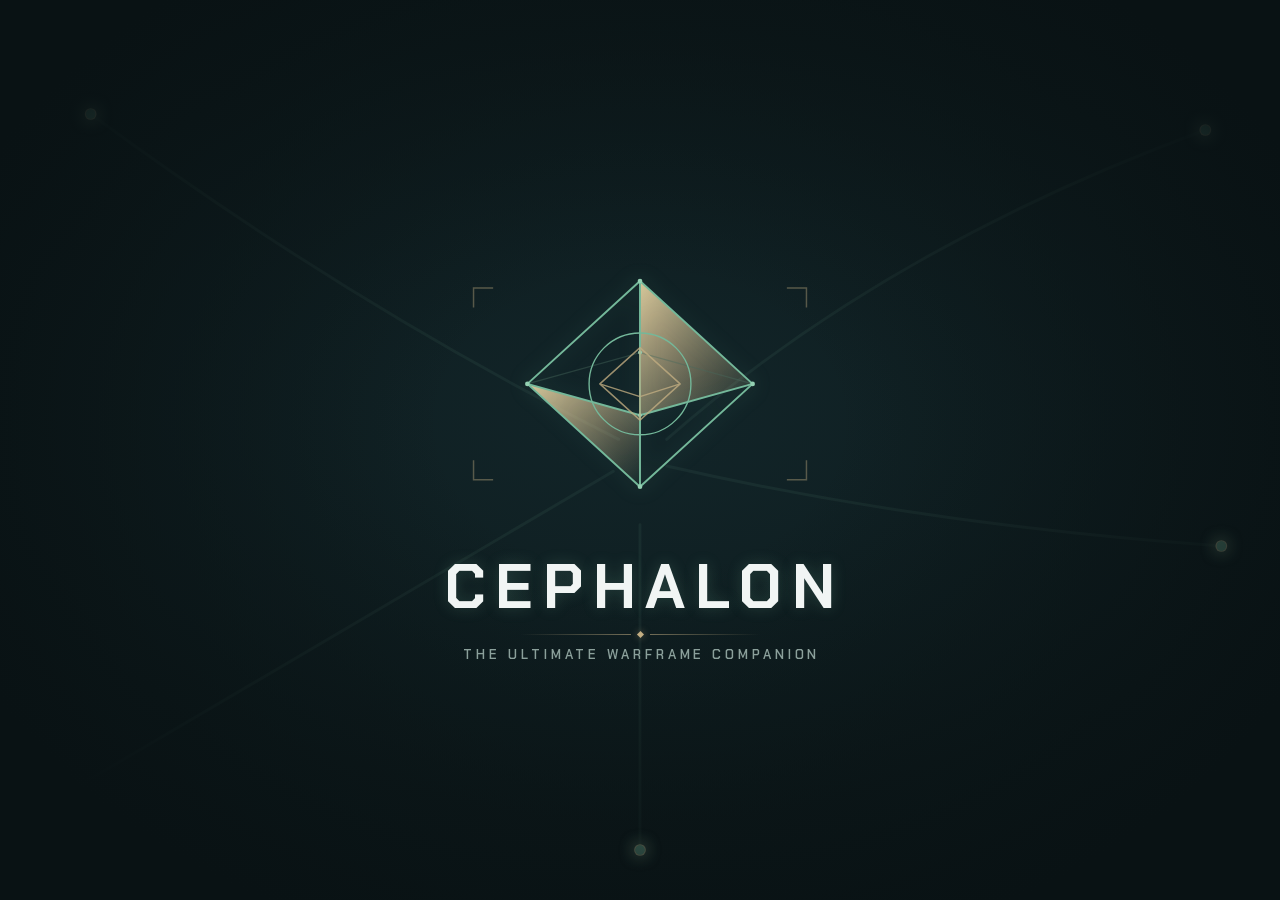
<file: assets/cephalon-animated-visual/index.html>
<!doctype html>
<html lang="en">
<head>
  <meta charset="utf-8">
  <meta name="viewport" content="width=device-width, initial-scale=1">
  <title>CEPHALON animated visual</title>
  <style>
    /* Chakra Petch — embedded (Google Fonts latin subset, OFL). No network. */
    @font-face {
      font-family: "Chakra Petch";
      font-style: normal;
      font-weight: 600;
      font-display: swap;
      src: url([data-uri]) format("woff2");
    }
    @font-face {
      font-family: "Chakra Petch";
      font-style: normal;
      font-weight: 700;
      font-display: swap;
      src: url([data-uri]) format("woff2");
    }

    :root {
      color-scheme: dark;
      /* palette sampled from the Cephalon app CHROME (panels/text/accents),
         not the hero key art — low saturation, cool charcoal-teal. */
      --bg-0: #091214;
      --bg-1: #0d1a1c;
      --bg-2: #122529;
      --emerald: #74b89a;         /* muted UI accent green */
      --emerald-bright: #93d0b2;  /* highlight / node green */
      --emerald-deep: #3c5f52;
      --emerald-line: #48695c;    /* dim linework */
      --gold: #c3ae82;            /* muted khaki accent (the "394" tone) */
      --gold-bright: #ddc99b;
      --ink: #f1f5f4;
      --sage: #8ba09b;
    }
    * { box-sizing: border-box; }
    html, body { width: 100%; height: 100%; margin: 0; overflow: hidden; }
    body { background: var(--bg-0); font-family: "Chakra Petch", "Segoe UI", Arial, sans-serif; }

    .visual {
      position: relative;
      display: grid;
      min-height: 100%;
      place-items: center;
      overflow: hidden;
      background: radial-gradient(ellipse 120% 92% at 50% 46%, var(--bg-2) 0%, var(--bg-1) 46%, var(--bg-0) 100%);
    }

    .field, .vignette { position: absolute; inset: 0; }
    .field svg { display: block; width: 100%; height: 100%; overflow: visible; }
    .vignette {
      z-index: 2;
      background: radial-gradient(ellipse at 50% 47%, transparent 22%, var(--bg-0) 82%);
    }

    /* ---- ingest conduits + data packets ------------------------------ */
    .conduit {
      fill: none;
      stroke: var(--emerald-line);
      stroke-width: 1.1;
      stroke-linecap: round;
      opacity: 0.16;
    }

    .mote {
      offset-rotate: 0deg;
      fill: var(--emerald);
      filter: drop-shadow(0 0 3px rgba(116, 184, 154, 0.65));
      animation: ingest linear infinite;
    }
    .mote.priority { fill: var(--gold-bright); filter: drop-shadow(0 0 3px rgba(221, 201, 155, 0.6)); }

    /* ---- the Cephalon construct ------------------------------------------ */
    .shard-stage { position: relative; z-index: 1; width: min(70%, 470px); }
    svg.shard-svg { display: block; width: 100%; height: auto; overflow: visible; }

    .hud       { animation: hud 4s ease-in-out infinite; }
    .breathe   { transform-box: fill-box; transform-origin: center; animation: breathe 6s ease-in-out infinite; }
    .glitch    { transform-box: fill-box; transform-origin: center; animation: glitch 6s ease-in-out infinite; }
    .core      { transform-box: fill-box; transform-origin: center; animation: spin 12s ease-in-out infinite; }
    .core-lines { filter: drop-shadow(0 0 10px rgba(116, 184, 154, 0.3)); }
    .inner-rot { transform-box: fill-box; transform-origin: center; animation: rot-ccw 20s linear infinite; }
    .inner     { transform-box: fill-box; transform-origin: center; animation: spin-anti 12s ease-in-out infinite; }
    .sheen     { animation: sheen 5s ease-in-out infinite; }
    .node      { animation: node 3s ease-in-out infinite; }
    .ghost     { opacity: 0; animation: ghost 6s ease-in-out infinite; }
    .pulse     { transform-box: fill-box; transform-origin: center; animation: pulse 4.5s ease-out infinite; }

    /* ---- wordmark -------------------------------------------------------- */
    .content {
      position: relative;
      z-index: 3;
      display: grid;
      justify-items: center;
      width: 100%;
      padding: 7% 6%;
    }
    .name {
      margin-top: clamp(6px, 2.4vw, 26px);
      color: var(--ink);
      font-size: clamp(18px, 6.6vw, 62px);
      font-weight: 700;
      letter-spacing: 0.16em;
      line-height: 1;
      text-indent: 0.16em;
      text-shadow: 0 0 15px rgba(116, 184, 154, 0.24);
    }
    .rule {
      display: flex;
      align-items: center;
      justify-content: center;
      gap: 7px;
      width: clamp(90px, 34%, 240px);
      margin: clamp(6px, 1.6vw, 14px) 0 clamp(4px, 1vw, 9px);
      color: var(--gold);
    }
    .rule::before, .rule::after {
      content: "";
      flex: 1;
      height: 1px;
      background: linear-gradient(to var(--dir, right), transparent, currentColor);
      opacity: 0.55;
    }
    .rule::after { --dir: left; }
    .rule i {
      width: 5px; height: 5px;
      background: currentColor;
      transform: rotate(45deg);
      box-shadow: 0 0 7px rgba(195, 174, 130, 0.5);
    }
    .tagline {
      color: var(--sage);
      font-weight: 600;
      font-size: clamp(6px, 1.55vw, 13px);
      letter-spacing: 0.3em;
      text-align: center;
      text-transform: uppercase;
      text-indent: 0.3em;
      white-space: nowrap;
    }

    @keyframes ingest {
      0%   { offset-distance: 0%;   opacity: 0; }
      14%  { opacity: 0.85; }
      80%  { opacity: 0.85; }
      100% { offset-distance: 100%; opacity: 0; }
    }
    @keyframes hud      { 0%, 100% { opacity: 0.3; } 50% { opacity: 0.55; } }
    @keyframes rot-ccw  { to { transform: rotate(-360deg); } }
    @keyframes breathe  { 0%, 100% { transform: scale(0.98); } 50% { transform: scale(1.03); } }
    @keyframes spin      { 0%, 100% { transform: scaleX(1); }   50% { transform: scaleX(0.5); } }
    @keyframes spin-anti { 0%, 100% { transform: scaleX(0.5); } 50% { transform: scaleX(1); } }
    @keyframes sheen    { 0%, 100% { opacity: 0.06; } 50% { opacity: 0.22; } }
    @keyframes node     { 0%, 100% { opacity: 0.55; } 50% { opacity: 1; } }
    @keyframes pulse {
      0%   { transform: scale(0.12); opacity: 0.5; }
      70%  { opacity: 0.12; }
      100% { transform: scale(2.6); opacity: 0; }
    }
    @keyframes glitch {
      0%, 3.5%, 8%, 100% { transform: translate(0, 0); }
      4.5% { transform: translate(2px, -1px); }
      6%   { transform: translate(-2px, 1px); }
    }
    @keyframes ghost {
      0%, 3.5%, 8%, 100% { opacity: 0; transform: translate(0, 0); }
      4.5% { opacity: 0.3;  transform: translate(-3px, 1px); }
      6%   { opacity: 0.14; transform: translate(2px, 0); }
    }

    @media (prefers-reduced-motion: reduce) {
      *, *::before, *::after { animation: none !important; }
      .mote { offset-distance: 62%; opacity: 0.5; }
      .ghost, .pulse { opacity: 0; }
    }
    @media(max-height:320px) {
      .visual { height:100%; min-height:0; }
      .content { padding:8px; }
      .shard-stage { width:min(30%,160px); }
      .name { font-size:24px; margin-top:5px; }
      .tagline { font-size:8px; margin-top:4px; }
    }
  </style>
</head>
<body>
  <main class="visual" aria-label="Animated Cephalon Warframe companion visual">

    <div class="field" aria-hidden="true">
      <svg viewBox="0 0 480 300" role="presentation" preserveAspectRatio="xMidYMid meet">
        <g class="conduits"></g>
        <g class="motes"></g>
      </svg>
    </div>

    <div class="content">
      <div class="shard-stage" aria-hidden="true">
        <svg class="shard-svg" viewBox="0 0 480 300" role="presentation">
          <defs>
            <linearGradient id="sheenGrad" x1="0" y1="0" x2="1" y2="1">
              <stop offset="0%"  stop-color="var(--gold-bright)"></stop>
              <stop offset="100%" stop-color="var(--gold)" stop-opacity="0"></stop>
            </linearGradient>
          </defs>

          <!-- HUD corner brackets -->
          <g class="hud" stroke="var(--gold)" stroke-width="1.5" fill="none" opacity="0.4">
            <path d="M70,72 L70,52 L90,52"></path>
            <path d="M390,52 L410,52 L410,72"></path>
            <path d="M70,228 L70,248 L90,248"></path>
            <path d="M390,248 L410,248 L410,228"></path>
          </g>

          <g class="breathe">
            <g class="glitch">
              <!-- outer octahedron -->
              <g class="core">
                <!-- lit facets -->
                <g class="sheen" fill="url(#sheenGrad)">
                  <path d="M240,45 L355,150 L240,182 Z"></path>
                  <path d="M125,150 L240,255 L240,182 Z"></path>
                </g>
                <!-- back edges -->
                <g stroke="var(--emerald-line)" stroke-width="1.3" fill="none" opacity="0.42">
                  <path d="M125,150 L240,118 L355,150"></path>
                  <path d="M240,45 L240,118 L240,255"></path>
                </g>
                <!-- front / silhouette edges -->
                <g class="core-lines" stroke="var(--emerald)" stroke-width="2" fill="none" stroke-linejoin="round">
                  <path d="M240,45 L125,150 L240,255 L355,150 Z"></path>
                  <path d="M125,150 L240,182 L355,150"></path>
                  <path d="M240,45 L240,182 L240,255"></path>
                </g>
                <!-- vertex nodes -->
                <g class="node" fill="var(--emerald-bright)">
                  <circle cx="240" cy="45"  r="2.4"></circle>
                  <circle cx="355" cy="150" r="2.4"></circle>
                  <circle cx="240" cy="255" r="2.4"></circle>
                  <circle cx="125" cy="150" r="2.4"></circle>
                  <circle cx="240" cy="182" r="2"></circle>
                  <circle cx="240" cy="118" r="2"></circle>
                </g>
              </g>

              <!-- inner kernel -->
              <g class="inner-rot">
                <g class="inner" stroke="var(--gold)" stroke-width="1.5" fill="none" opacity="0.78" stroke-linejoin="round">
                  <path d="M240,113 L199,150 L240,187 L281,150 Z"></path>
                  <path d="M199,150 L240,163 L281,150"></path>
                  <path d="M240,113 L240,163 L240,187"></path>
                </g>
              </g>
            </g>

            <!-- chromatic-split ghost (only visible on a glitch beat) -->
            <g class="ghost" stroke="var(--emerald-bright)" stroke-width="2" fill="none" stroke-linejoin="round">
              <path d="M240,45 L125,150 L240,255 L355,150 Z"></path>
              <path d="M240,45 L240,182 L240,255"></path>
            </g>
          </g>

          <!-- process pulse -->
          <circle class="pulse" cx="240" cy="150" r="52" fill="none" stroke="var(--emerald)" stroke-width="1.4"></circle>
        </svg>
      </div>

      <div class="name">CEPHALON</div>
      <div class="rule" aria-hidden="true"><i></i></div>
      <div class="tagline">The ultimate Warframe companion</div>
    </div>

    <div class="vignette" aria-hidden="true"></div>
  </main>

  <script>
    // Five conduits run from the frame edge to the construct's core.
    // Data packets stream inward along them and are absorbed by the shard,
    // which answers each batch with an outward process pulse.
    const PATHS = [
      "M34,24 Q132,96 232,146",
      "M452,30 Q332,74 250,146",
      "M458,186 Q346,178 250,156",
      "M26,278 Q134,214 230,158",
      "M240,300 Q240,232 240,178"
    ];

    const SVGNS = "http://www.w3.org/2000/svg";
    const conduits = document.querySelector(".conduits");
    const motes = document.querySelector(".motes");
    const PACKETS_PER_PATH = 4;

    PATHS.forEach((d, pathIndex) => {
      const rail = document.createElementNS(SVGNS, "path");
      rail.setAttribute("class", "conduit");
      rail.setAttribute("d", d);
      conduits.append(rail);

      for (let n = 0; n < PACKETS_PER_PATH; n += 1) {
        const seq = pathIndex * PACKETS_PER_PATH + n;
        const packet = document.createElementNS(SVGNS, "circle");
        const priority = seq % 4 === 0;
        packet.setAttribute("class", priority ? "mote priority" : "mote");
        packet.setAttribute("r", priority ? "2.2" : "1.7");
        packet.setAttribute("cx", "0");
        packet.setAttribute("cy", "0");
        packet.style.offsetPath = `path("${d}")`;
        packet.style.animationDuration = `${4 + (seq % 5) * 0.9}s`;
        packet.style.animationDelay = `-${seq * 1.35}s`;
        motes.append(packet);
      }
    });
  </script>
</body>
</html>
</file>
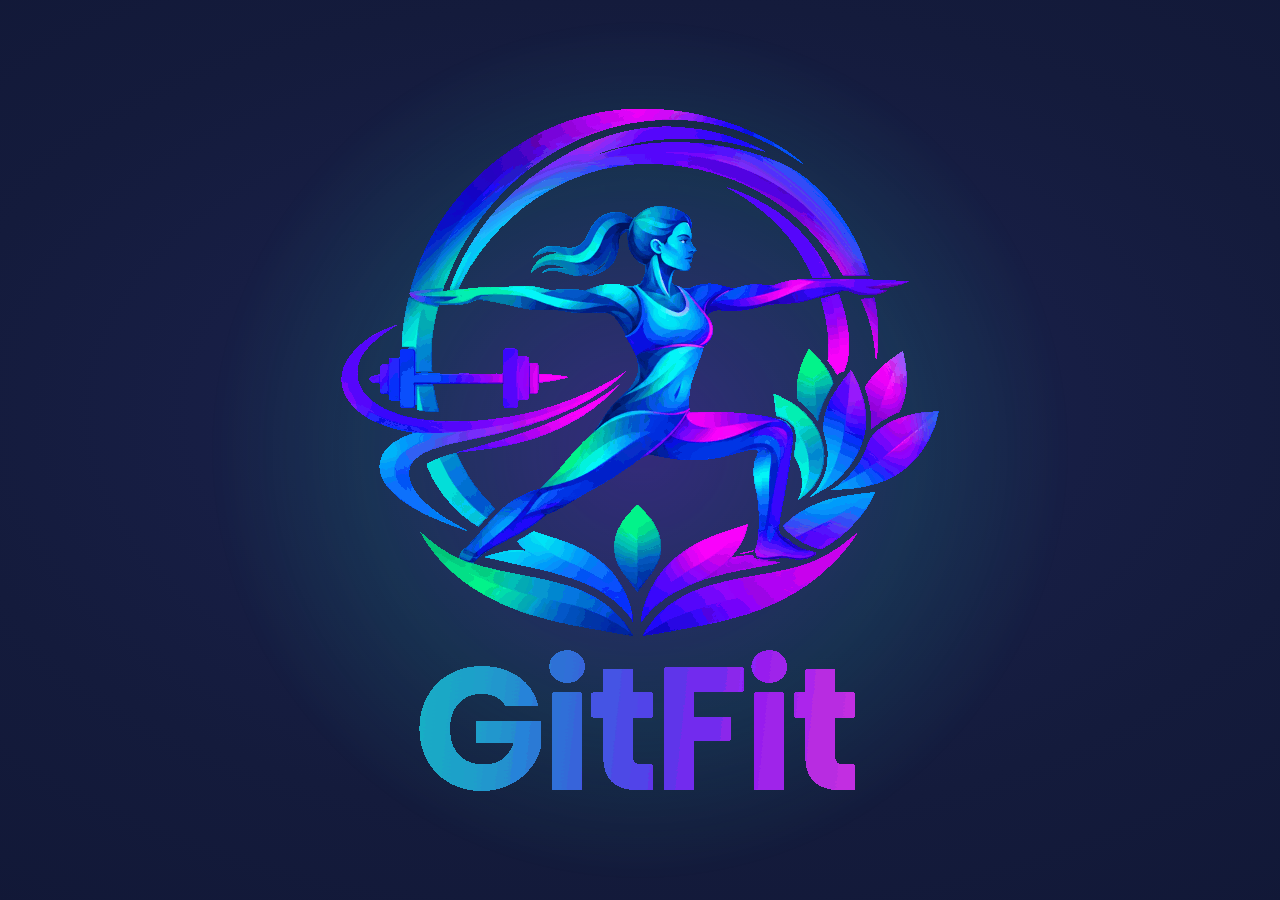
<file: assets/gitfit-animated-visual/index.html>
<!doctype html>
<html lang="en">
<head>
  <meta charset="utf-8">
  <meta name="viewport" content="width=device-width, initial-scale=1">
  <title>GitFit animated visual</title>
  <style>
    :root { color-scheme: dark; }
    * { box-sizing: border-box; }
    html, body { width: 100%; height: 100%; margin: 0; overflow: hidden; }
    body { background: #0E1430; }

    .visual {
      position: absolute;
      inset: 0;
      display: flex;
      align-items: center;
      justify-content: center;
      overflow: hidden;
      /* GitFit hero ground (app --color-ink / --color-ink-deep) */
      background: radial-gradient(ellipse 120% 100% at 50% 46%, #1c2352 0%, #141b3c 46%, #0e1430 100%);
    }

    /* soft brand bloom behind the transparent lockup */
    .glow {
      position: absolute;
      width: 66%;
      aspect-ratio: 1;
      border-radius: 50%;
      background: radial-gradient(circle, rgba(110, 63, 224, 0.30), rgba(31, 194, 174, 0.12) 46%, transparent 72%);
      filter: blur(8px);
      pointer-events: none;
    }

    /* the real GitFit lockup GIF — transparent, gradient wordmark baked in */
    .lockup {
      position: relative;
      max-width: 84%;
      max-height: 88%;
      width: auto;
      height: auto;
      object-fit: contain;
    }
  </style>
</head>
<body>
  <main class="visual">
    <div class="glow" aria-hidden="true"></div>
    <img class="lockup" src="gitfit-lockup.gif" alt="GitFit — Pulse Studio's connected fitness platform" decoding="async">
  </main>
</body>
</html>
</file>
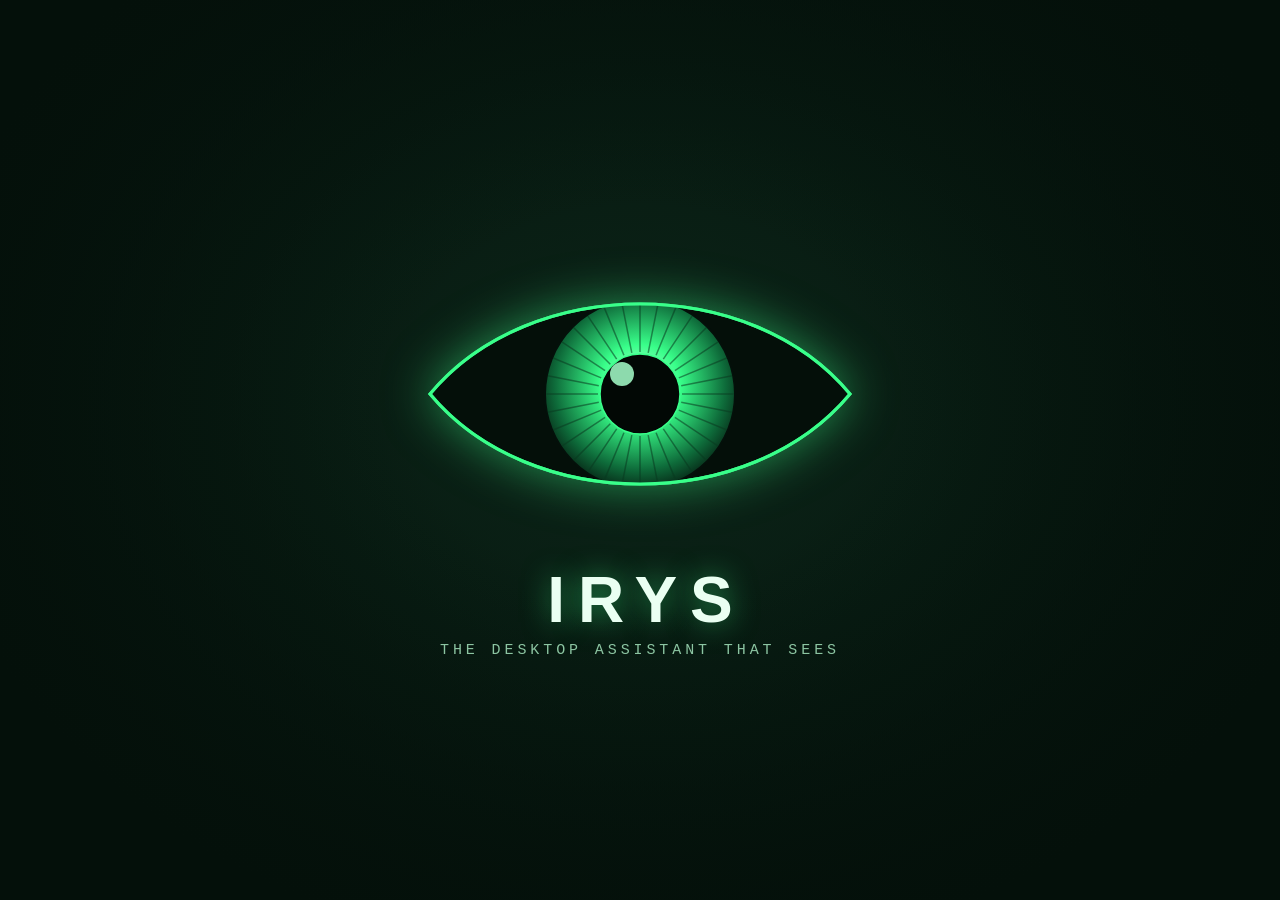
<file: assets/irys-animated-visual/index.html>
<!doctype html>
<html lang="en">
<head>
  <meta charset="utf-8">
  <meta name="viewport" content="width=device-width, initial-scale=1">
  <title>iRYS animated visual</title>
  <style>
    :root { color-scheme: dark; }
    * { box-sizing: border-box; }
    html, body { width: 100%; height: 100%; margin: 0; overflow: hidden; }
    body { background: #050f0a; font-family: Arial, sans-serif; }

    .visual {
      position: relative;
      display: grid;
      min-height: 100%;
      place-items: center;
      overflow: hidden;
      background: radial-gradient(ellipse at 50% 45%, #0c2418 0%, #071a11 48%, #04100a 100%);
    }

    .binary-field, .vignette { position: absolute; inset: 0; overflow: hidden; }
    .vignette { background: radial-gradient(ellipse at 50% 44%, transparent 26%, #04100a 80%); }

    .binary-column {
      position: absolute;
      top: -145%;
      color: #39ff8a;
      font-family: Consolas, "Courier New", monospace;
      font-size: clamp(8px, 1.2vw, 14px);
      line-height: 1.5;
      opacity: 0.23;
      text-shadow: 0 0 8px rgba(57, 255, 138, 0.55);
      white-space: pre;
      animation: fall linear infinite;
    }

    .content {
      position: relative;
      z-index: 1;
      display: grid;
      justify-items: center;
      width: 100%;
      padding: 7% 6% 6%;
    }

    .eye-shell {
      width: min(68%, 460px);
      transform-origin: center;
      animation: blink 7s ease-in-out infinite;
    }

    svg { display: block; width: 100%; height: auto; overflow: visible; }
    .iris-motion { transform-box: fill-box; transform-origin: center; animation: look-around 9s ease-in-out infinite; }
    .eye-outline { filter: drop-shadow(0 0 24px rgba(57, 255, 138, 0.5)); }
    .pupil-ring { animation: pulse 3s ease-in-out infinite; }

    .name {
      margin-top: clamp(10px, 3vw, 34px);
      color: #eafff2;
      font-size: clamp(19px, 7.5vw, 64px);
      font-weight: 700;
      letter-spacing: 0.2em;
      line-height: 1;
      text-indent: 0.2em;
      text-shadow: 0 0 28px rgba(57, 255, 138, 0.5);
    }

    .tagline {
      margin-top: clamp(5px, 1vw, 10px);
      color: #8cc5a2;
      font-family: Consolas, "Courier New", monospace;
      font-size: clamp(6px, 1.65vw, 15px);
      letter-spacing: 0.26em;
      text-align: center;
      text-transform: uppercase;
    }

    @keyframes fall { from { transform: translateY(-4%); } to { transform: translateY(250%); } }
    @keyframes look-around {
      0%, 8%, 100% { transform: translate(0, 0); }
      18%, 28% { transform: translate(-22px, 10px); }
      38%, 48% { transform: translate(24px, 8px); }
      58%, 68% { transform: translate(0, -14px); }
      78%, 88% { transform: translate(16px, -6px); }
    }
    @keyframes blink { 0%, 94%, 100% { transform: scaleY(1); } 96% { transform: scaleY(0.06); } 98% { transform: scaleY(1); } }
    @keyframes pulse { 0%, 100% { opacity: 0.55; } 50% { opacity: 1; } }

    @media (prefers-reduced-motion: reduce) {
      *, *::before, *::after { animation: none !important; }
    }
    @media(max-height:320px) {
      .visual { height:100%; min-height:0; }
      .content { padding:10px; }
      .eye-shell { width:min(35%,200px); }
      .name { font-size:24px; margin-top:8px; }
      .tagline { font-size:8px; margin-top:5px; }
    }
  </style>
</head>
<body>
  <main class="visual" aria-label="Animated iRYS desktop assistant visual">
    <div class="binary-field" aria-hidden="true"></div>
    <div class="vignette" aria-hidden="true"></div>
    <div class="content">
      <div class="eye-shell" aria-hidden="true">
        <svg viewBox="0 0 460 280" role="presentation">
          <defs>
            <radialGradient id="iris-gradient" cx="50%" cy="45%" r="60%">
              <stop offset="0%" stop-color="#c8ffde"></stop>
              <stop offset="35%" stop-color="#39ff8a"></stop>
              <stop offset="75%" stop-color="#0e6b3a"></stop>
              <stop offset="100%" stop-color="#04100a"></stop>
            </radialGradient>
            <clipPath id="eye-clip"><path d="M20,140 C120,20 340,20 440,140 C340,260 120,260 20,140 Z"></path></clipPath>
          </defs>
          <path class="eye-outline" d="M20,140 C120,20 340,20 440,140 C340,260 120,260 20,140 Z" fill="#040f09" stroke="#39ff8a" stroke-width="3"></path>
          <g clip-path="url(#eye-clip)">
            <g class="iris-motion">
              <circle cx="230" cy="140" r="95" fill="url(#iris-gradient)"></circle>
              <g class="iris-lines"></g>
              <circle cx="230" cy="140" r="95" fill="none" stroke="#04100a" stroke-width="2"></circle>
              <circle cx="230" cy="140" r="40" fill="#020805"></circle>
              <circle class="pupil-ring" cx="230" cy="140" r="40" fill="none" stroke="#39ff8a" stroke-width="1.5"></circle>
              <circle cx="212" cy="120" r="12" fill="#a6ffcb" opacity="0.85"></circle>
            </g>
          </g>
          <path d="M20,140 C120,20 340,20 440,140" fill="none" stroke="#0e6b3a" stroke-width="2" opacity="0.4"></path>
          <path d="M20,140 C120,260 340,260 440,140" fill="none" stroke="#0e6b3a" stroke-width="2" opacity="0.4"></path>
          <path d="M20,140 C120,20 340,20 440,140 C340,260 120,260 20,140 Z" fill="none" stroke="#39ff8a" stroke-width="3"></path>
        </svg>
      </div>
      <div class="name">IRYS</div>
      <div class="tagline">The desktop assistant that sees</div>
    </div>
  </main>
  <script>
    const binaryField = document.querySelector('.binary-field');
    const irisLines = document.querySelector('.iris-lines');
    const svgNamespace = 'http://www.w3.org/2000/svg';

    for (let index = 0; index < 24; index += 1) {
      const column = document.createElement('span');
      const length = 13 + (index % 6) * 3;
      column.className = 'binary-column';
      column.textContent = Array.from({ length }, (_, glyphIndex) => (index * 7 + glyphIndex * 13) % 2).join('\n');
      column.style.left = `${(index / 23) * 100}%`;
      column.style.animationDuration = `${6 + (index % 7) * 1.2}s`;
      column.style.animationDelay = `${-(index * 1.4)}s`;
      column.style.opacity = `${0.18 + (index % 4) * 0.05}`;
      binaryField.append(column);
    }

    for (let index = 0; index < 32; index += 1) {
      const angle = (index / 32) * Math.PI * 2;
      const line = document.createElementNS(svgNamespace, 'line');
      line.setAttribute('x1', String(230 + Math.cos(angle) * 42));
      line.setAttribute('y1', String(140 + Math.sin(angle) * 42));
      line.setAttribute('x2', String(230 + Math.cos(angle) * 94));
      line.setAttribute('y2', String(140 + Math.sin(angle) * 94));
      line.setAttribute('stroke', '#0a3a20');
      line.setAttribute('stroke-width', '1.5');
      line.setAttribute('opacity', '0.55');
      irisLines.append(line);
    }
  </script>
</body>
</html>
</file>
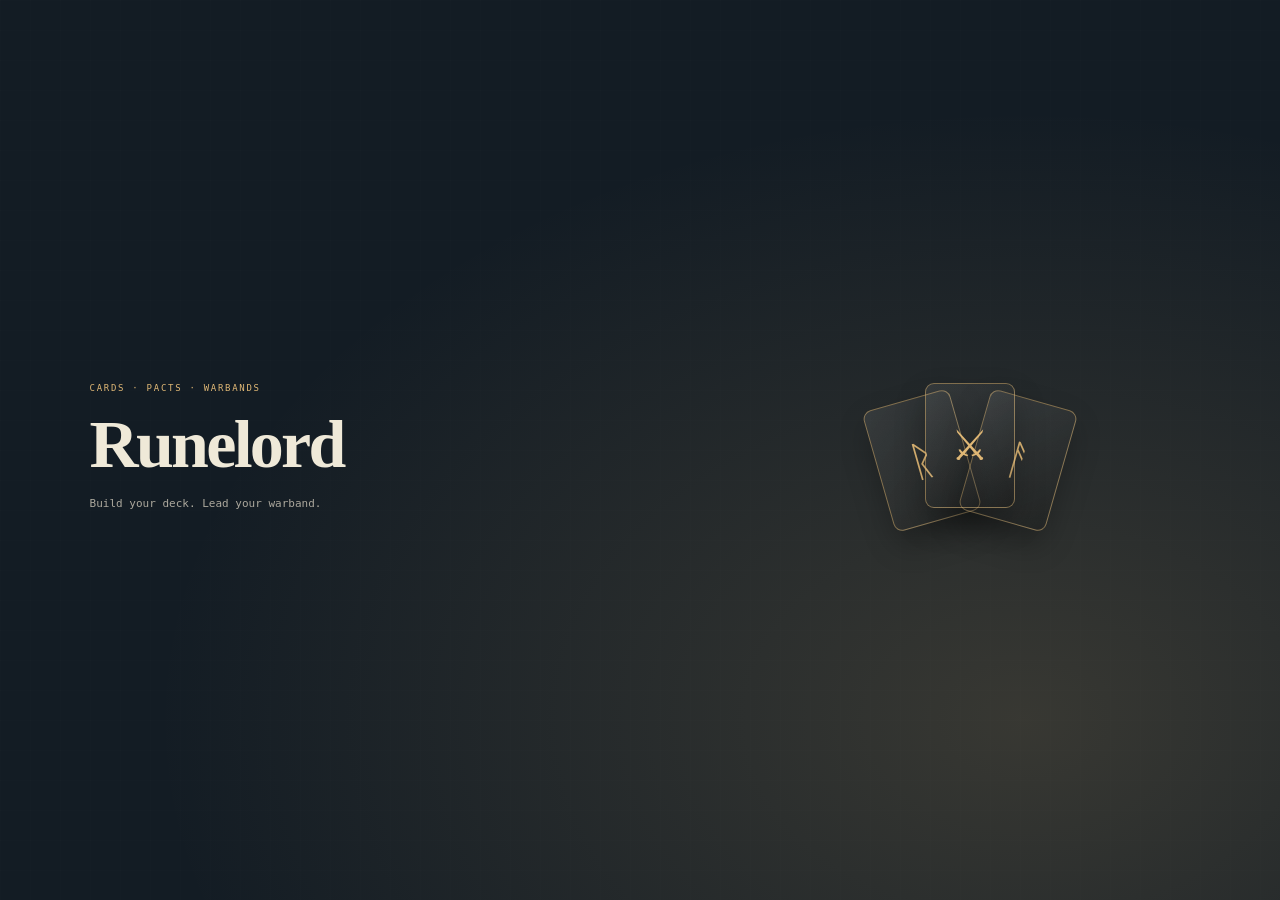
<file: assets/project-identities/index.html>
<!doctype html>
<html lang="en">
  <head>
    <meta charset="utf-8" />
    <meta name="viewport" content="width=device-width,initial-scale=1" />
    <title>Project identity</title>
    <style>
      * {
        box-sizing: border-box;
      }
      body {
        margin: 0;
        background: #131c24;
        color: #efe9d8;
        font-family: Georgia, serif;
        overflow: hidden;
        --accent: #dfb775;
        --muted: #aca89d;
      }
      main {
        height: 100vh;
        min-height: 160px;
        display: flex;
        align-items: center;
        position: relative;
        isolation: isolate;
        padding: 6% 7%;
        gap: 4%;
        background: radial-gradient(
          ellipse at 80% 80%,
          color-mix(in srgb, var(--accent) 18%, transparent),
          transparent 60%
        );
      }
      main:before {
        content: "";
        position: absolute;
        inset: 0;
        z-index: -1;
        opacity: 0.17;
        background-image:
          linear-gradient(#aaa1 1px, transparent 1px),
          linear-gradient(90deg, #aaa1 1px, transparent 1px);
        background-size: 30px 30px;
      }
      section {
        width: 56%;
        z-index: 2;
      }
      small {
        font:
          9px ui-monospace,
          monospace;
        letter-spacing: 0.19em;
        color: var(--accent);
      }
      h1 {
        font-size: clamp(28px, 7vw, 68px);
        letter-spacing: -0.04em;
        margin: 10px 0;
      }
      p {
        font:
          11px/1.6 ui-monospace,
          monospace;
        color: var(--muted);
        max-width: 28em;
      }
      .art {
        position: relative;
        flex: 1;
        height: 160px;
        display: grid;
        place-items: center;
      }
      .card {
        position: absolute;
        border: 1px solid color-mix(in srgb, var(--accent) 50%, transparent);
        border-radius: 9px;
        width: 90px;
        height: 125px;
        background: linear-gradient(140deg, #ffffff15, #0003);
        box-shadow: 0 15px 30px #0004;
        display: grid;
        place-items: center;
        color: var(--accent);
        font: 42px Georgia;
        animation: breathe 5s ease-in-out infinite;
      }
      .card:nth-child(1) {
        transform: translate(-48px, 10px) rotate(-16deg);
        animation-delay: -1.5s;
      }
      .card:nth-child(2) {
        z-index: 2;
        transform: translateY(-5px);
      }
      .card:nth-child(3) {
        transform: translate(48px, 10px) rotate(16deg);
        animation-delay: -3s;
      }
      .orbit {
        position: absolute;
        width: 170px;
        height: 170px;
        border: 1px solid #b48df644;
        border-radius: 50%;
        transform: rotateX(58deg) rotateZ(-25deg);
      }
      .orbit:after {
        content: "";
        position: absolute;
        inset: -4px;
        border-radius: 50%;
        border-top: 3px solid var(--accent);
        animation: orbit 12s linear infinite;
      }
      .planet {
        width: 100px;
        height: 100px;
        border-radius: 50%;
        box-shadow:
          inset -20px -10px 25px #0e092c,
          0 0 80px #9165ce55;
        background: radial-gradient(
          circle at 30% 25%,
          #dfb6ff,
          #7250a1 55%,
          #181331
        );
      }
      .word {
        background: #213c32;
        border: 1px solid #88d7a7;
        border-radius: 14px;
        padding: 20px;
        font: 22px Georgia;
        color: #ddf5c8;
        box-shadow: 0 8px 0 #0d221d;
        animation: breathe 4s ease-in-out infinite;
      }
      .word span {
        font:
          9px ui-monospace,
          monospace;
        display: block;
        margin-top: 12px;
        letter-spacing: 0.18em;
        color: #8ebd9d;
      }
      .ticket {
        width: 170px;
        background: #132b39;
        border: 1px solid #63bcca66;
        border-radius: 8px;
        padding: 16px;
        box-shadow: 0 15px 30px #0003;
        animation: breathe 5s ease-in-out infinite;
      }
      .ticket i {
        display: block;
        width: 80%;
        height: 4px;
        background: #6a94a3;
        margin: 8px 0;
        border-radius: 2px;
      }
      .ticket i:nth-child(3) {
        width: 55%;
      }
      .ticket b {
        font:
          9px ui-monospace,
          monospace;
        color: #92e4dc;
        display: block;
        margin-top: 20px;
      }
      .ticket b:before {
        content: "✓";
        margin-right: 7px;
      }
      .art .flow {
        position: absolute;
        bottom: 5px;
        width: 130px;
        height: 1px;
        background: var(--accent);
        opacity: 0.5;
      }
      @keyframes breathe {
        50% {
          translate: 0 -7px;
        }
      }
      @keyframes orbit {
        to {
          rotate: 360deg;
        }
      }
      @media (prefers-reduced-motion: reduce) {
        * {
          animation: none !important;
        }
      }
      @media (max-width: 450px) {
        .art {
          scale: 0.7;
          transform-origin: center right;
        }
        main {
          gap: 0;
        }
        p {
          font-size: 9px;
        }
        small {
          font-size: 8px;
        }
        .card {
          width: 70px;
          height: 105px;
        }
      }
    </style>
  </head>
  <body>
    <main>
      <section>
        <small id="kind"></small>
        <h1 id="title"></h1>
        <p id="tagline"></p>
      </section>
      <div class="art" aria-hidden="true" id="art"></div>
    </main>
    <script>
      const projects = {
        runelord: {
          title: "Runelord",
          kind: "CARDS · PACTS · WARBANDS",
          tagline: "Build your deck. Lead your warband.",
          accent: "#dfb775",
          art: '<div class="card">ᚱ</div><div class="card">⚔</div><div class="card">ᚨ</div>',
        },
        vexa: {
          title: "Vexa",
          kind: "COMMUNITY · VOICE · CONNECTION",
          tagline: "Your squad, in sync.",
          accent: "#c69aff",
          art: '<div class="planet"></div><div class="orbit"></div>',
        },
        runespeak: {
          title: "RuneSpeak",
          kind: "WORDS BECOME YOUR WEAPONS",
          tagline: "A little Spanish. A grand adventure.",
          accent: "#a3d99b",
          art: '<div class="word">¡Hola, aventura!<span>LEARN · EXPLORE · CAST</span></div>',
        },
        triagepilot: {
          title: "TriagePilot",
          kind: "SUPPORT · TRIAGE · EXPLANATION",
          tagline: "Every ticket. Every decision. Explained.",
          accent: "#8ad6dc",
          art: '<div class="ticket"><i></i><i></i><i></i><b>REASONING INCLUDED</b></div><div class="flow"></div>',
        },
      };
      const project =
        projects[new URLSearchParams(location.search).get("project")] ||
        projects.runelord;
      document.title = project.title + " — project identity";
      for (const key of ["title", "kind", "tagline"])
        document.getElementById(key).textContent = project[key];
      document.getElementById("art").innerHTML = project.art;
      document.body.style.setProperty("--accent", project.accent);
    </script>
  </body>
</html>
</file>
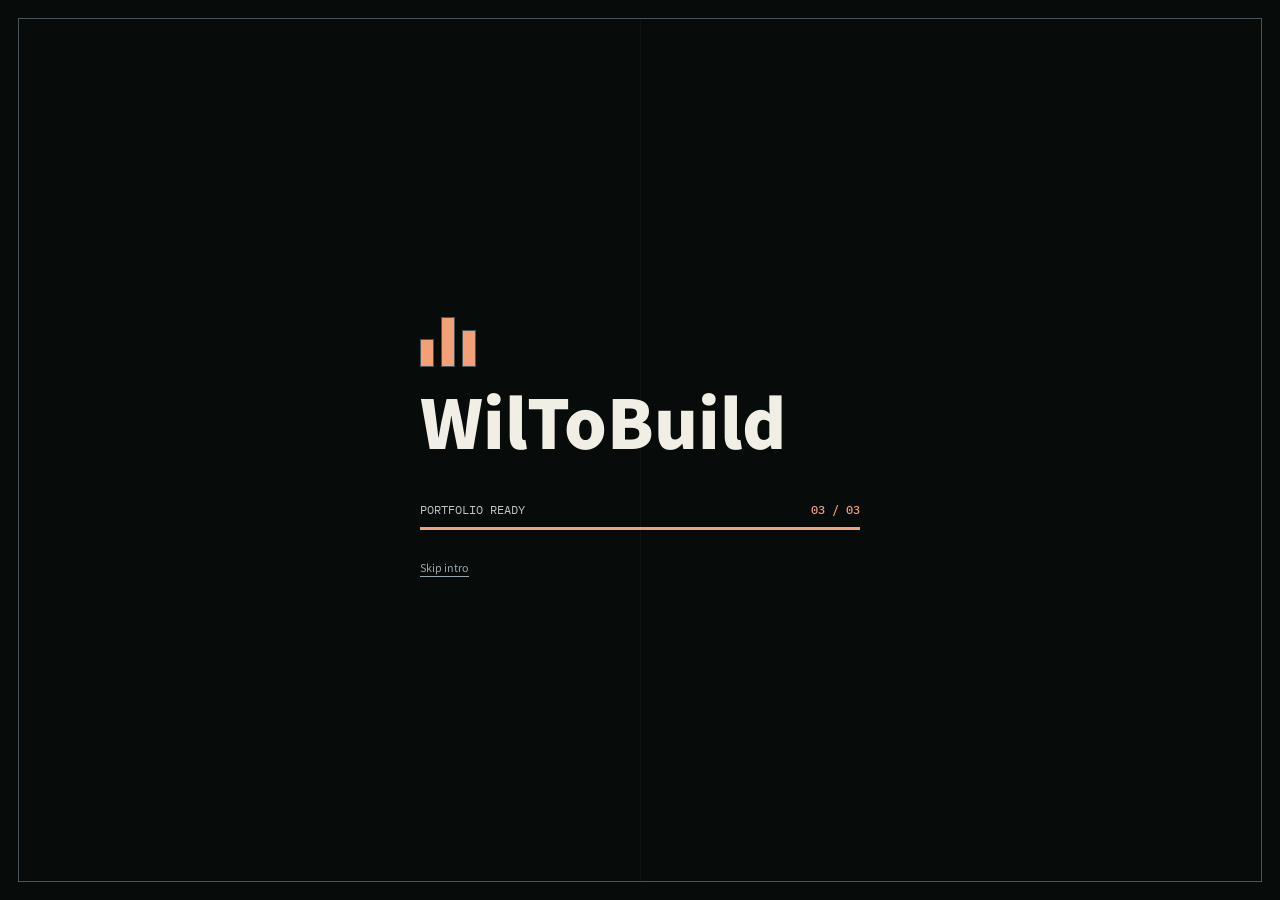
<file: classic.html>
<!DOCTYPE html>
<html lang="en">
  <head>
    <meta charset="UTF-8" />
    <meta name="viewport" content="width=device-width, initial-scale=1.0" />
    <meta name="description" content="Wil Sheppard — Forward Deployed Engineer and Product & Software Engineer. Full-stack software and AI backed by 10+ years of client-facing systems delivery." />
    <meta property="og:title" content="Wil Sheppard | WilToBuild" />
    <meta property="og:description" content="AI development informed by practical experience in Crestron programming, AV automation, troubleshooting, and client support." />
    <meta property="og:type" content="website" />
    <meta property="og:url" content="https://wiltobuild.github.io/wiltobuild-portfolio/" />
    <meta property="og:image" content="https://wiltobuild.github.io/wiltobuild-portfolio/assets/hero-preview.png" />
    <meta property="og:image:alt" content="Wil Sheppard in the portfolio's framed, blue-gray hero portrait" />
    <meta name="twitter:card" content="summary" />
    <meta name="twitter:image" content="https://wiltobuild.github.io/wiltobuild-portfolio/assets/hero-preview.png" />
    <meta name="theme-color" content="#151615" />
    <link rel="canonical" href="https://wiltobuild.github.io/wiltobuild-portfolio/" />
    <link rel="icon" href="./assets/wil-sheppard-headshot.png?v=full-photo" type="image/png" />
    <link rel="preconnect" href="https://fonts.googleapis.com" />
    <link rel="preconnect" href="https://fonts.gstatic.com" crossorigin />
    <link href="https://fonts.googleapis.com/css2?family=Barlow+Condensed:wght@500;600;700&family=IBM+Plex+Mono:wght@400;600&family=Source+Sans+3:wght@400;500;600;700&display=swap" rel="stylesheet" />
    <title>Wil Sheppard | WilToBuild</title>
    <link rel="stylesheet" href="./styles.css?v=20260718-experience" />
    <link rel="stylesheet" href="./visual-refresh.css?v=20260910-home-swap" />
    <link rel="stylesheet" href="./studio.css?v=20260912-doom-fit" />
    <script>document.documentElement.classList.add("js");</script>
  </head>
  <body>
    <a class="skip-link" href="#active-screen">Skip to portfolio screen</a>

    <div class="boot-screen" data-boot-screen role="dialog" aria-modal="true" aria-label="WilToBuild system starting">
      <div class="boot-mark" aria-hidden="true">
        <span></span><span></span><span></span>
      </div>
      <p class="boot-brand">WilToBuild</p>
      <div class="boot-readout" aria-live="polite">
        <span data-boot-status>Starting WilToBuild</span>
        <b data-boot-percent>01 / 03</b>
      </div>
      <div class="boot-track" aria-hidden="true"><i data-boot-progress></i></div>
      <button class="boot-skip" type="button" data-boot-skip>Skip intro</button>
    </div>

    <main class="controller-shell" data-controller>
      <header class="controller-header">
        <button class="wordmark" type="button" data-nav="home" aria-label="Open home screen">WilToBuild</button>
        <div class="system-readout" aria-live="polite">
          <span class="status-light" aria-hidden="true"></span>
          <span data-system-status>System ready</span>
        </div>
        <p class="screen-location"><span data-screen-number>00</span> / <b data-screen-name>Home</b></p>
        <nav class="header-socials" aria-label="Social profiles">
          <a data-social="github" href="https://github.com/wiltobuild" target="_blank" rel="noreferrer" aria-label="GitHub profile" title="GitHub">
            <svg viewBox="0 0 24 24" aria-hidden="true"><path d="M12 .7a11.5 11.5 0 0 0-3.64 22.41c.58.1.79-.25.79-.56v-2.24c-3.22.7-3.9-1.37-3.9-1.37-.52-1.34-1.29-1.7-1.29-1.7-1.05-.72.08-.71.08-.71 1.17.08 1.78 1.2 1.78 1.2 1.04 1.78 2.72 1.27 3.38.97.1-.75.4-1.27.74-1.56-2.57-.29-5.27-1.29-5.27-5.68 0-1.25.45-2.28 1.19-3.08-.12-.29-.52-1.46.11-3.04 0 0 .97-.31 3.16 1.18a10.9 10.9 0 0 1 5.76 0c2.2-1.49 3.16-1.18 3.16-1.18.63 1.58.23 2.75.11 3.04.74.8 1.19 1.83 1.19 3.08 0 4.4-2.71 5.39-5.29 5.68.42.36.79 1.06.79 2.14v3.17c0 .31.21.67.8.56A11.5 11.5 0 0 0 12 .7Z" /></svg>
          </a>
          <a data-social="linkedin" href="https://www.linkedin.com/in/wilsheppard/" target="_blank" rel="noreferrer" aria-label="LinkedIn profile" title="LinkedIn">
            <svg viewBox="0 0 24 24" aria-hidden="true"><path d="M5.3 7.9H1.6V22h3.7V7.9ZM3.45 2A2.17 2.17 0 1 0 3.5 6.34 2.17 2.17 0 0 0 3.45 2ZM22.4 13.9c0-4.25-2.27-6.22-5.3-6.22a4.58 4.58 0 0 0-4.16 2.29V7.9H9.25V22h3.69v-6.98c0-1.84.35-3.63 2.64-3.63 2.26 0 2.29 2.11 2.29 3.75V22h3.69l.84-8.1Z" /></svg>
          </a>
          <a data-social="x" href="https://x.com/WillBeBuilding" target="_blank" rel="noreferrer" aria-label="X profile" title="X">
            <svg viewBox="0 0 24 24" aria-hidden="true"><path d="M18.9 2H22l-6.77 7.74L23.2 22h-6.24l-4.89-6.39L6.48 22H3.36l7.26-8.3L2.98 2h6.4l4.42 5.84L18.9 2Zm-1.1 17.84h1.72L8.44 4.05H6.59L17.8 19.84Z" /></svg>
          </a>
        </nav>
      </header>

      <aside class="control-rail" aria-label="Portfolio modules">
        <div class="rail-label"><span>Portfolio control</span><b>ONLINE</b></div>
        <nav class="module-nav">
          <button type="button" class="is-active" data-nav="home" aria-current="page"><span>00</span><strong>Home</strong><small>System overview</small></button>
          <button type="button" data-nav="experience"><span>01</span><strong>Experience</strong><small>Systems practice</small></button>
          <button type="button" data-nav="agents"><span>02</span><strong>Agents</strong><small>Workflow</small></button>
          <button type="button" data-nav="skills"><span>03</span><strong>Skills</strong><small>Applied tools</small></button>
          <button type="button" data-nav="projects"><span>04</span><strong>Projects</strong><small>Current and reserved</small></button>
          <button type="button" data-nav="credentials"><span>05</span><strong>Credentials</strong><small>Training record</small></button>
          <button type="button" data-nav="contact"><span>06</span><strong>Contact</strong><small>Profiles and contact</small></button>
        </nav>
        <div class="rail-footer"><span>WTB-C01</span><span>v1.0</span></div>
      </aside>

      <section class="display-bezel" aria-label="WilToBuild portfolio display">
        <div class="scene-recall" data-scene-recall aria-hidden="true">
          <span>Recalling environment</span>
          <strong data-scene-recall-name>Work</strong>
          <i><b></b><b></b><b></b><b></b><b></b></i>
          <small>Scene loaded</small>
        </div>
        <div class="display-header">
          <p><span data-view-kicker>System overview</span><b data-view-title>Home</b></p>
          <button class="preset-status" type="button" data-preset-status aria-label="Open portfolio preset controls">
            <span data-preset-name>Full portfolio</span>
            <i><b data-preset-progress></b></i>
            <small data-preset-position>01 / 07</small>
            <em data-reviewed-summary>0 / 7 reviewed</em>
          </button>
          <div class="utility-strip" aria-label="Panel controls">
            <button type="button" data-utility="lighting" aria-expanded="false" aria-controls="lighting-panel" title="Lighting scenes">
              <svg viewBox="0 0 24 24" aria-hidden="true"><path d="M9 18h6M10 22h4M8.5 14.5A7 7 0 1 1 15.5 14.5C14.5 15.3 14 16.2 14 17h-4c0-.8-.5-1.7-1.5-2.5Z" /></svg>
              <span>Lighting</span>
            </button>
            <button type="button" data-utility="audio" aria-pressed="false" title="Enable interface audio">
              <svg viewBox="0 0 24 24" aria-hidden="true"><path d="M11 5 6 9H2v6h4l5 4V5ZM15.5 9.5a4 4 0 0 1 0 5M18 7a7 7 0 0 1 0 10" /></svg>
              <span>Audio</span>
            </button>
            <button type="button" data-utility="presets" aria-expanded="false" aria-controls="preset-panel" title="Portfolio presets">
              <svg viewBox="0 0 24 24" aria-hidden="true"><path d="M4 6h10M18 6h2M4 12h2M10 12h10M4 18h7M15 18h5M14 4v4M6 10v4M11 16v4" /></svg>
              <span>Presets</span>
            </button>
            <button type="button" data-utility="auxiliary" aria-expanded="false" aria-controls="auxiliary-panel" title="3 service applications">
              <svg viewBox="0 0 24 24" aria-hidden="true"><path d="M6 11h4M8 9v4M15.5 12h.01M18 10h.01M6.5 5h11A4.5 4.5 0 0 1 22 9.5v5a4.5 4.5 0 0 1-7.7 3.2L12 15.5l-2.3 2.2A4.5 4.5 0 0 1 2 14.5v-5A4.5 4.5 0 0 1 6.5 5Z" /></svg>
              <span>Auxiliary</span>
            </button>
          </div>
          <div class="display-clock"><span data-clock>--:--</span><i aria-hidden="true"></i></div>
        </div>

        <aside class="utility-drawer" data-utility-drawer aria-label="Panel control settings" hidden>
          <header><span>Environment controls</span><button type="button" data-utility-close aria-label="Close panel controls">&times;</button></header>
          <section id="lighting-panel" data-utility-panel="lighting" hidden>
            <p>Lighting scenes</p>
            <div class="scene-options" role="group" aria-label="Choose a display scene">
              <button type="button" class="is-active" data-scene="work" aria-pressed="true"><span>01</span><strong>Work</strong><small>Focused control room</small></button>
              <button type="button" data-scene="daylight" aria-pressed="false"><span>02</span><strong>Daylight</strong><small>Bright review environment</small></button>
              <button type="button" data-scene="party" aria-pressed="false"><span>03</span><strong>Party</strong><small>Showcase demo scene</small></button>
            </div>
          </section>
          <section id="preset-panel" data-utility-panel="presets" hidden>
            <p>Exploration presets</p>
            <span class="utility-note">Choose a reading experience. Each preset changes the layout, highlights, and guided path. Every section remains available in the navigation.</span>
            <div class="preset-options" role="group" aria-label="Choose a portfolio sequence">
              <button type="button" class="is-active" data-preset="explore" aria-pressed="true"><strong>Full portfolio</strong><small>The complete visual portfolio</small><i>Home / Experience / Agents / Skills / Projects / Credentials / Contact</i></button>
              <button type="button" data-preset="hiring" aria-pressed="false"><strong>Hiring manager</strong><small>Role fit, shipped work, and transferable experience</small><i>Home / Projects / Experience / Skills / Credentials / Contact</i></button>
              <button type="button" data-preset="technical" aria-pressed="false"><strong>Technical</strong><small>Implementation decisions, verification, and architecture</small><i>Skills / Agents / Projects / Experience / Credentials / Contact</i></button>
            </div>
          </section>
          <section id="auxiliary-panel" data-utility-panel="auxiliary" hidden>
            <p>Service applications</p>
            <div class="auxiliary-programs">
              <button type="button" data-service-launch="routing"><span>01</span><strong>Signal routing</strong><small>Complete a control path</small></button>
              <button type="button" data-service-launch="snake"><span>02</span><strong>WTB Snake</strong><small>Classic auxiliary program</small></button>
              <button type="button" data-service-launch="doom"><span>03</span><strong>DOOM</strong><small>Free shareware episode</small></button>
            </div>
          </section>
        </aside>

        <div class="display-screen" id="active-screen" tabindex="-1">
          <div class="screen-transition" aria-hidden="true"><span data-transition-from>Home</span><i></i><b data-transition-to>Experience</b></div>
          <div class="scroll-affordance" data-scroll-affordance aria-hidden="true"><span>Scroll</span><i></i></div>

          <section class="screen-view home-view is-active" data-view="home" aria-labelledby="home-title">
            <div class="home-mobile-switch" role="group" aria-label="Home screen view">
              <button type="button" class="is-active" data-home-panel-button="identity" aria-pressed="true">Identity</button>
              <button type="button" data-home-panel-button="process" aria-pressed="false">Process</button>
            </div>
            <div class="home-intro" data-home-panel="identity">
              <div class="home-copy">
                <p class="eyebrow"><span class="hero-status" aria-hidden="true"></span> Forward Deployed Engineer. Product &amp; Software Engineer.</p>
                <h1 id="home-title" tabindex="-1">Wil<span class="name-period" aria-hidden="true">.</span><br /><span class="name-outline">Sheppard</span></h1>
                <p class="hero-statement">Complex systems.<br /><em>Human outcomes.</em></p>
                <p class="home-lede">I build full-stack software with TypeScript, Next.js, Supabase, and AI agents, backed by 10+ years deploying complex systems on-site with clients.</p>
                <div class="hero-actions">
                  <button type="button" data-nav="projects">Explore my work <span aria-hidden="true">&#8599;</span></button>
                  <button type="button" data-nav="contact">Let's connect <span aria-hidden="true">&#8594;</span></button>
                </div>
                <div class="home-facts" aria-label="Professional summary">
                  <span><b>Professional background</b>AV systems integration</span>
                  <span><b>Current direction</b>AI and software development</span>
                  <span><b>Building with</b>Claude Code and Codex</span>
                </div>
                <div class="home-supporting">
                  <p data-home-reveal="2">My background in AV integration taught me how to connect complex parts, diagnose behavior under real constraints, and explain technical work clearly to the people who rely on it.</p>
                  <p data-home-reveal="4">I now apply that experience while building with Claude Code and Codex, with an emphasis on clear requirements, careful testing, and useful software.</p>
                </div>
                <p class="credential-line">Crestron Silver Programmer <i></i> AVIXA CTS <i></i> Claude Code + Codex</p>
                <button class="home-process-cta" type="button" data-home-open-process>See how the experience transfers <span>&#8594;</span></button>
              </div>
              <figure class="identity-feed">
                <div class="portrait-coordinate" aria-hidden="true"><span>WTB / 001</span><span>THE BUILDER</span></div>
                <div class="portrait-orbit" aria-hidden="true"></div>
                <img src="./assets/wil-sheppard-headshot.png" alt="Headshot of Wil Sheppard" />
                <figcaption><span>Connecting systems &amp; software</span><strong>Built on experience.<br />Driven by curiosity.</strong><small>AV SYSTEMS &#8599; AI DEVELOPMENT</small></figcaption>
              </figure>
            </div>

            <div class="home-dashboard" data-home-panel="process">
              <div class="availability-card"><span>Current focus</span><strong>Forward Deployed Engineering and full-stack software</strong><i>NYC · On-site, hybrid, remote · Open to client travel</i></div>
              <div class="transfer-console" data-transfer-console>
                <div class="transfer-console-heading"><span>From AV systems to software</span><b data-transfer-count>01 / 05</b></div>
                <p class="transfer-instruction" data-transfer-instruction>Select each stage to trace how the experience transfers.</p>
                <div class="transfer-signal" aria-hidden="true"><span>Systems</span><i><b data-transfer-signal></b></i><span>Software</span></div>
                <div class="transfer-path" role="tablist" aria-label="Select a stage in Wil's working process">
                  <button id="transfer-tab-understand" type="button" role="tab" aria-selected="true" aria-controls="transfer-panel" tabindex="0" data-transfer-step="understand"><span>01</span><strong>Understand</strong></button>
                  <button id="transfer-tab-map" type="button" role="tab" aria-selected="false" aria-controls="transfer-panel" tabindex="-1" data-transfer-step="map"><span>02</span><strong>Map</strong></button>
                  <button id="transfer-tab-build" type="button" role="tab" aria-selected="false" aria-controls="transfer-panel" tabindex="-1" data-transfer-step="build"><span>03</span><strong>Build</strong></button>
                  <button id="transfer-tab-test" type="button" role="tab" aria-selected="false" aria-controls="transfer-panel" tabindex="-1" data-transfer-step="test"><span>04</span><strong>Test</strong></button>
                  <button id="transfer-tab-explain" type="button" role="tab" aria-selected="false" aria-controls="transfer-panel" tabindex="-1" data-transfer-step="explain"><span>05</span><strong>Explain</strong></button>
                </div>
                <article class="transfer-output" id="transfer-panel" role="tabpanel" aria-labelledby="transfer-tab-understand" tabindex="0" aria-live="polite">
                  <div><span>Systems practice</span><p data-transfer-av>Clarify the real need, room conditions, and operating constraints.</p></div>
                  <i aria-hidden="true"></i>
                  <div><span>Software practice</span><p data-transfer-software>Define the user, task, expected behavior, and limits before choosing tools.</p></div>
                </article>
                <div class="transfer-complete" data-transfer-complete hidden>
                  <div><span>Route complete</span><strong>Systems practice connected to software development.</strong></div>
                  <button type="button" data-nav="experience">Trace the full system <b>&#8594;</b></button>
                </div>
              </div>
            </div>
          </section>

          <section class="screen-view experience-view" data-view="experience" aria-labelledby="experience-title" hidden>
            <header class="view-heading"><p>01 / Systems practice</p><h2 id="experience-title" tabindex="-1">Trace a typical automated-room workflow.</h2><span>This representative workflow shows how I approached requirements, system dependencies, troubleshooting, and handoff during Crestron integration work.</span></header>
            <div class="experience-console">
              <div class="system-path" role="tablist" aria-label="Select a stage in a representative automated room workflow">
                <button id="experience-tab-requirements" type="button" role="tab" aria-selected="true" aria-controls="experience-panel" tabindex="0" data-experience-step="requirements" data-system-node="client"><span>01</span><strong>Client need</strong><small>Expected room behavior</small><b data-node-state>Active</b></button>
                <i data-system-link="1" aria-hidden="true"></i>
                <button id="experience-tab-interface" type="button" role="tab" aria-selected="false" aria-controls="experience-panel" tabindex="-1" data-experience-step="interface" data-system-node="interface"><span>02</span><strong>User interface</strong><small>Commands and feedback</small><b data-node-state>Standby</b></button>
                <i data-system-link="2" aria-hidden="true"></i>
                <button id="experience-tab-logic" type="button" role="tab" aria-selected="false" aria-controls="experience-panel" tabindex="-1" data-experience-step="logic" data-system-node="processor"><span>03</span><strong>Control logic</strong><small>State and dependencies</small><b data-node-state>Standby</b></button>
                <i data-system-link="3" aria-hidden="true"></i>
                <button id="experience-tab-troubleshooting" type="button" role="tab" aria-selected="false" aria-controls="experience-panel" tabindex="-1" data-experience-step="troubleshooting" data-system-node="devices"><span>04</span><strong>Devices + network</strong><small>Trace real behavior</small><b data-node-state>Standby</b></button>
                <i data-system-link="4" aria-hidden="true"></i>
                <button id="experience-tab-handoff" type="button" role="tab" aria-selected="false" aria-controls="experience-panel" tabindex="-1" data-experience-step="handoff" data-system-node="room"><span>05</span><strong>Verified room</strong><small>Usable, documented behavior</small><b data-node-state>Standby</b></button>
              </div>
              <div class="signal-workbench signal-workbench-single">
                <aside class="experience-overview" aria-label="Independent AV systems integration experience">
                  <p class="experience-overview-lead">Independent AV systems integrator + project lead <b>since 2012</b></p>
                  <div class="experience-metrics" aria-label="Experience highlights">
                    <span><b>Since</b><strong>2012</strong></span>
                    <span><b>Largest deployment</b><strong>2,400+ endpoints</strong></span>
                    <span><b>Reach</b><strong>5 sectors served</strong></span>
                    <span><b>Platform</b><strong>Crestron / SIMPL Windows</strong></span>
                  </div>
                  <div class="experience-capabilities">
                    <b>Core capabilities</b>
                    <span>Residential · commercial · enterprise · healthcare · hospitality. System design + integration · programming · network + hardware coordination · installation, testing + commissioning · client-facing technical leadership.</span>
                  </div>
                  <div class="experience-capabilities experience-clients">
                    <b>Major clients</b>
                    <span>Leto's Pizza · La Quinta Inns &amp; Suites · University of Maryland Medical Center · Telehealth</span>
                  </div>
                  <p class="experience-note">A systems engineer and project lead who pairs hands-on Crestron programming with large-scale deployment leadership and clear client communication.</p>
                </aside>
                <article class="signal-detail" id="experience-panel" role="tabpanel" aria-labelledby="experience-tab-requirements" tabindex="0">
                  <div class="signal-readout"><span data-experience-counter>01 / 05</span><i aria-hidden="true"></i><b data-experience-state>Requirement confirmed</b></div>
                  <span>Systems task</span><h3 data-experience-title>Clarify what the client needs the system to do.</h3>
                  <div class="transfer-line"><i></i><b>Applied to software</b></div>
                  <p data-experience-application>Define the user, task, constraints, and expected behavior before choosing tools.</p>
                </article>
              </div>
            </div>
          </section>

          <section class="screen-view agents-view" data-view="agents" aria-labelledby="agents-title" hidden>
            <header class="view-heading"><p>02 / My AI workflow</p><h2 id="agents-title" tabindex="-1">Nine agents, one chain of command.</h2><span>The Pantheon is the multi-agent system I designed and run as part of my own development workflow, adding independent escalation reasoning before Athena plans, delegates, and synthesizes the work.</span></header>
            <div class="agent-console" data-agent-console>
              <section class="agent-map" aria-label="My AI workflow">
                <header class="agent-map-header"><div><span>My AI workflow</span><strong>The Pantheon</strong></div><p><i aria-hidden="true"></i>9 agents online</p></header>
                <div class="agent-routes" role="tablist" aria-label="Select an agent role">
                  <div class="agent-escalation">
                    <button id="agent-tab-zeus" type="button" role="tab" aria-selected="false" aria-controls="agent-panel" tabindex="-1" data-agent="zeus">
                      <span class="agent-channel-icon" aria-hidden="true"><svg viewBox="0 0 32 32"><path fill="currentColor" d="m18 1-13 17h9l-1 13 14-19h-9l0-11Z"/></svg><span class="agent-model-caption"><small>Codex</small><em>Sol 5.6</em></span></span><span class="agent-card-copy"><strong>Zeus</strong><small><b>Escalation</b> // Top-down reasoning</small></span>
                    </button>
                    <button id="agent-tab-hades" type="button" role="tab" aria-selected="false" aria-controls="agent-panel" tabindex="-1" data-agent="hades">
                      <span class="agent-channel-icon" aria-hidden="true"><svg viewBox="0 0 32 32" fill="none" stroke="currentColor" stroke-width="2" stroke-linecap="round" stroke-linejoin="round"><path d="M16 30V8M10 4v7M22 4v7M8 11c0 3 8 3 8-3M16 8c0 6 8 6 8 3M11 30h10"/></svg><em>Claude Fable</em></span><span class="agent-card-copy"><strong>Hades</strong><small><b>Escalation</b> // sends spent tokens to the underworld</small></span>
                    </button>
                  </div>
                  <div class="escalation-connector" aria-hidden="true"><i></i><b></b><em></em><span><strong>Escalation · independent reasoning</strong><small>Athena synthesizes the best — or a hybrid.</small></span></div>
                  <button class="agent-root is-active" id="agent-tab-athena" type="button" role="tab" aria-selected="true" aria-controls="agent-panel" tabindex="0" data-agent="athena">
                    <span class="agent-root-icon" aria-hidden="true">
                      <svg viewBox="0 0 48 48"><path d="M12 17 8 8l10 5a20 20 0 0 1 12 0L40 8l-4 9a17 17 0 0 1 2 8c0 10-6 17-14 19-8-2-14-9-14-19 0-3 .7-5.7 2-8Z"/><circle class="icon-cutout" cx="18" cy="25" r="5"/><circle class="icon-cutout" cx="30" cy="25" r="5"/><circle cx="18" cy="25" r="2"/><circle cx="30" cy="25" r="2"/><path class="icon-cutout" d="m21 32 3 5 3-5Z"/></svg>
                    </span>
                    <span class="agent-root-copy"><em>Root controller</em><strong>Athena</strong><small>Planner / Architecture and delegation</small></span>
                    <b>Claude Opus 4.8</b>
                  </button>
                  <div class="delegation-connector" aria-hidden="true"><i></i></div>
                  <div class="agent-grid">
                    <button id="agent-tab-hephaestus" type="button" role="tab" aria-selected="false" aria-controls="agent-panel" tabindex="-1" data-agent="hephaestus">
                      <i class="agent-index">01</i><span class="agent-channel-icon"><svg viewBox="0 0 32 32" aria-hidden="true"><path d="m18 3 11 11-5 5-3-3-9 9 2 2-4 4-9-9 4-4 2 2 9-9-3-3 5-5Z"/></svg><span class="agent-model-caption"><small>Codex</small><em>Terra 5.6</em></span></span><span class="agent-card-copy"><strong>Hephaestus</strong><small><b>Builder</b> // Implementation Workhorse</small></span>
                    </button>
                    <button id="agent-tab-argus" type="button" role="tab" aria-selected="false" aria-controls="agent-panel" tabindex="-1" data-agent="argus">
                      <i class="agent-index">02</i><span class="agent-channel-icon"><svg viewBox="0 0 32 32" stroke="currentColor" stroke-width="2" stroke-linejoin="round" aria-hidden="true"><path fill="none" d="M2 16s5-8 14-8 14 8 14 8-5 8-14 8S2 16 2 16Z"/><circle cx="16" cy="16" r="5" fill="none"/><circle cx="16" cy="16" r="2" fill="currentColor" stroke="none"/></svg><em>Claude Haiku 4.5</em></span><span class="agent-card-copy"><strong>Argus</strong><small><b>Watcher</b> // All-Seeing Eye</small></span>
                    </button>
                    <button id="agent-tab-themis" type="button" role="tab" aria-selected="false" aria-controls="agent-panel" tabindex="-1" data-agent="themis">
                      <i class="agent-index">03</i><span class="agent-channel-icon"><svg viewBox="0 0 32 32" fill="none" stroke="currentColor" stroke-width="2" aria-hidden="true"><path d="M16 3v24M7 8h18M7 8l-4 9h8L7 8ZM25 8l-4 9h8l-4-9ZM10 28h12"/><path d="M3 17c0 3 8 3 8 0M21 17c0 3 8 3 8 0"/></svg><em>Claude Sonnet 5</em></span><span class="agent-card-copy"><strong>Themis</strong><small><b>Reviewer</b> // Quality Gatekeeper</small></span>
                    </button>
                    <button id="agent-tab-mnemosyne" type="button" role="tab" aria-selected="false" aria-controls="agent-panel" tabindex="-1" data-agent="mnemosyne">
                      <i class="agent-index">04</i><span class="agent-channel-icon"><svg viewBox="0 0 32 32" aria-hidden="true"><path opacity=".5" d="m16 2 7 4v8l-7 4-7-4V6l7-4Z"/><path d="m8 13 7 4v8l-7 4-7-4v-8l7-4Z"/><path opacity=".78" d="m24 13 7 4v8l-7 4-7-4v-8l7-4Z"/></svg><em>Claude Haiku 4.5</em></span><span class="agent-card-copy"><strong>Mnemosyne</strong><small><b>Memory</b> // Decision Archive</small></span>
                    </button>
                    <button id="agent-tab-hermes" type="button" role="tab" aria-selected="false" aria-controls="agent-panel" tabindex="-1" data-agent="hermes">
                      <i class="agent-index">05</i><span class="agent-channel-icon"><svg viewBox="0 0 32 32" fill="none" stroke="currentColor" stroke-width="3" aria-hidden="true"><path opacity=".4" d="m2 7 9 9-9 9"/><path opacity=".7" d="m10 7 9 9-9 9"/><path d="m18 7 9 9-9 9"/></svg><em>Claude Haiku 4.5</em></span><span class="agent-card-copy"><strong>Hermes</strong><small><b>Relay</b> // Message and Tool Courier</small></span>
                    </button>
                    <button id="agent-tab-aegis" type="button" role="tab" aria-selected="false" aria-controls="agent-panel" tabindex="-1" data-agent="aegis">
                      <i class="agent-index">06</i><span class="agent-channel-icon"><svg viewBox="0 0 32 36" aria-hidden="true"><path d="M16 1 30 6v10c0 9-5.7 15.2-14 19C7.7 31.2 2 25 2 16V6L16 1Z"/><path class="icon-cutout" d="M16 6 25 9v7c0 6-3.5 10.5-9 13.5C10.5 26.5 7 22 7 16V9l9-3Z"/></svg><em>Claude Sonnet 5</em></span><span class="agent-card-copy"><strong>Aegis</strong><small><b>Security</b> // Risk and Policy Sentinel</small></span>
                    </button>
                  </div>
                  <div class="delegation-bus" aria-hidden="true"><span>Delegation bus</span></div>
                </div>
              </section>
              <article class="agent-inspector" id="agent-panel" role="tabpanel" aria-labelledby="agent-tab-athena" tabindex="0" aria-live="polite">
                <header><span data-agent-counter>Root / 09</span><b data-agent-status>Planning channel active</b></header>
                <div class="agent-inspector-body">
                  <p data-agent-role>Planner / Architecture and Delegation</p>
                  <h3 data-agent-name>Athena</h3>
                  <span data-agent-scope>Architecture and delegation</span>
                  <dl>
                    <div><dt>Assigned model</dt><dd data-agent-model>Claude Opus 4.8</dd></div>
                    <div><dt>Responsibility</dt><dd data-agent-description>Handles architecture, complex planning, delegation, and unresolved ambiguity before work moves to a specialist.</dd></div>
                  </dl>
                </div>
                <footer><span>Command route</span><strong data-agent-route>Athena / Planning</strong></footer>
              </article>
              <p class="agent-safety-note"><span>Security boundary</span>Deterministic code still enforces actual restrictions. Aegis advises; it does not act alone.</p>
            </div>
          </section>

          <section class="screen-view skills-view" data-view="skills" aria-labelledby="skills-title" hidden>
            <header class="view-heading"><p>03 / The builder's toolkit</p><h2 id="skills-title" tabindex="-1">AI accelerates the work.<br /><em>Judgment makes it useful.</em></h2><span>How I turn a brief into working software with Claude Code and Codex. Explore each stage to see the decisions, tools, and evidence behind it.</span></header>
            <div class="builder-workflow" role="group" aria-label="Explore my building workflow">
              <button type="button" aria-pressed="true" data-skill-focus="frame"><span>01 / DEFINE</span><strong>Frame the problem</strong><small>Give the work a clear direction</small><b aria-hidden="true">↗</b></button>
              <button type="button" aria-pressed="false" data-skill-focus="build"><span>02 / ORCHESTRATE</span><strong>Build with agents</strong><small>Context, tools, and boundaries</small><b aria-hidden="true">↗</b></button>
              <button type="button" aria-pressed="false" data-skill-focus="verify"><span>03 / VALIDATE</span><strong>Verify the result</strong><small>Evidence before confidence</small><b aria-hidden="true">↗</b></button>
              <button type="button" aria-pressed="false" data-skill-focus="ship"><span>04 / DELIVER</span><strong>Make it usable</strong><small>Interfaces, handoff, and iteration</small><b aria-hidden="true">↗</b></button>
            </div>
            <div class="builder-detail" aria-live="polite" aria-atomic="true" data-skill-detail></div>
            <div class="builder-foundation"><span>THE THROUGH LINE</span><p>Systems thinking, carried forward.</p><small>Crestron programming and AV integration taught me to trace dependencies, test real behavior, and make complex systems understandable. Those habits shape how I build with AI.</small><button type="button" data-nav="experience">Explore that foundation <b aria-hidden="true">→</b></button></div>
          </section>

          <section class="screen-view projects-view" data-view="projects" aria-labelledby="projects-title" hidden>
            <header class="view-heading project-heading"><div><p>04 / Projects</p><h2 id="projects-title" tabindex="-1">Current builds and space for what comes next.</h2><span>Explore active projects now; the remaining slots will become full case studies as the work is ready to publish.</span></div></header>
            <div class="project-bay" data-project-bay aria-label="Project carousel">
              <article class="project-workspace" data-project-workspace tabindex="0" aria-live="polite"></article>
              <div class="project-queue" data-project-track aria-label="Project queue"></div>
            </div>
            <div class="project-status"><p aria-live="polite" data-project-status></p></div>
          </section>

          <section class="screen-view credentials-view" data-view="credentials" aria-labelledby="credentials-title" hidden>
            <header class="view-heading"><p>05 / Training record</p><h2 id="credentials-title" tabindex="-1">Credentials grounded in practical AV work.</h2><span>Select a record to see what it covers and where it applies.</span></header>
            <article class="pursuit-program">
              <img src="assets/pursuit-native-ai.gif" alt="Pursuit — Native AI Program" loading="lazy" decoding="async" width="1200" height="630" />
              <div>
                <p>Current program</p>
                <h3>Native AI Program — Fellow</h3>
                <b>July 2026 cohort · In progress</b>
                <span>Selected as a fellow in Pursuit's Native AI Program, building real software with AI tools and modern engineering practices.</span>
                <dl>
                  <div><dt>Focus</dt><dd>Applied AI development</dd></div>
                  <div><dt>Building with</dt><dd>Claude Code + Codex</dd></div>
                  <div><dt>Cohort</dt><dd>July 2026</dd></div>
                </dl>
              </div>
            </article>
            <div class="credential-terminal">
              <div class="credential-index" role="tablist" aria-label="Credential records">
                <button id="credential-tab-crestron" type="button" role="tab" aria-selected="true" aria-controls="credential-record" tabindex="0" data-credential="crestron"><span>01</span><strong>Crestron Silver Programmer</strong><small>Programming</small></button>
                <button id="credential-tab-cts" type="button" role="tab" aria-selected="false" aria-controls="credential-record" tabindex="-1" data-credential="cts"><span>02</span><strong>AVIXA CTS</strong><small>Systems</small></button>
              </div>
              <article class="credential-record" id="credential-record" role="tabpanel" aria-labelledby="credential-tab-crestron" tabindex="0" aria-live="polite">
                <header><span data-credential-issuer>Crestron</span><b data-credential-status>Completed</b></header>
                <div>
                  <p>Credential record</p>
                  <div class="credential-record-title"><h3 data-credential-title>Silver Programmer</h3><img data-credential-badge src="assets/credential-crestron.png" alt="Crestron Certified Programmer badge" loading="lazy" decoding="async" width="160" height="80" /></div>
                  <span data-credential-description>Programming training focused on control logic, device behavior, interfaces, and deployable automation.</span>
                  <p class="credential-practice"><b>In practice</b><span data-credential-practice>I used this training to build and support control programs whose behavior had to remain understandable in real rooms.</span></p>
                  <dl>
                    <div><dt>Area</dt><dd data-credential-area>Control programming</dd></div>
                    <div><dt>Demonstrates</dt><dd data-credential-demonstrates>Structured logic and system behavior</dd></div>
                    <div><dt>Applied now</dt><dd data-credential-applied>Software state, dependencies, and testing</dd></div>
                  </dl>
                </div>
              </article>
            </div>
          </section>

          <section class="screen-view contact-view" data-view="contact" aria-labelledby="contact-title" hidden>
            <header class="view-heading"><p>06 / Contact</p><h2 id="contact-title" tabindex="-1">See my work and connect.</h2><span>I am interested in Forward Deployed Engineering and full-stack software opportunities where careful problem definition, testing, and clear communication matter.</span></header>
            <div class="contact-console">
              <div class="contact-status"><span>Availability</span><strong>Open to FDE, product, and software roles</strong><p>Customer-facing delivery / Applied AI</p><small>LinkedIn and email are both direct contact channels.</small></div>
              <div class="contact-channels">
                <a data-social="github" href="https://github.com/wiltobuild" target="_blank" rel="noreferrer"><span>01</span><strong>GitHub</strong><small>Public repositories</small><b>&#8599;</b></a>
                <a class="is-primary" data-social="linkedin" href="https://www.linkedin.com/in/wilsheppard/" target="_blank" rel="noreferrer"><span>02</span><strong>Connect on LinkedIn</strong><small>Best direct contact channel</small><b>&#8599;</b></a>
                <a data-social="x" href="https://x.com/WillBeBuilding" target="_blank" rel="noreferrer"><span>03</span><strong>X</strong><small>@WillBeBuilding</small><b>&#8599;</b></a>
                <a href="mailto:wil.sheppard@gmail.com"><span>04</span><strong>Email Wil</strong><small>wil.sheppard@gmail.com</small><b>&#8594;</b></a>
              </div>
            </div>
          </section>
        </div>

        <section class="service-mode" data-service-mode aria-label="Auxiliary service applications" hidden>
          <div class="service-loader" data-service-loader aria-hidden="true">
            <span>WilToBuild / Service mode</span>
            <strong data-service-loader-title>Signal routing</strong>
            <i><b></b></i>
            <small>Initializing auxiliary application</small>
          </div>
          <header>
            <div><span>WilToBuild / Service mode</span><strong data-service-title>Signal routing</strong></div>
            <button type="button" data-service-exit>Exit service mode</button>
          </header>
          <nav aria-label="Service applications">
            <button type="button" class="is-active" data-service-app="routing">Signal routing</button>
            <button type="button" data-service-app="snake">WTB Snake</button>
            <button type="button" data-service-app="doom">DOOM</button>
          </nav>
          <div class="service-app routing-game" data-service-view="routing">
            <div class="service-heading">
              <div><span>Commissioning challenge</span><h2>Complete the signal path.</h2><p>Rotate each module until every connection carries the source signal to the room.</p></div>
              <div><small>Moves</small><strong data-routing-moves>00</strong></div>
            </div>
            <div class="routing-board" data-routing-board aria-label="Signal routing puzzle"></div>
            <div class="routing-endpoints" aria-hidden="true"><span>Source signal</span><i></i><span>Verified room</span></div>
            <div class="service-actions">
              <p data-routing-status>0 of 5 modules carrying signal</p>
              <button type="button" data-routing-reset>New route</button>
            </div>
          </div>
          <div class="service-app doom-game" data-service-view="doom" hidden>
            <div class="doom-heading"><div><span>WTB-AUX-03 / id Software / 1993</span><h2>DOOM</h2><p>The original free shareware episode, played through Internet Archive.</p></div><button type="button" data-doom-start>Load DOOM</button></div>
            <div class="doom-player" data-doom-player><p>Load the player, then press its start button.<br />A keyboard is recommended.</p></div>
            <p class="doom-status" data-doom-status role="status">The game loads only when you choose Load DOOM.</p>
            <div class="doom-controls"><p><b>Arrows</b> Move / turn <b>Ctrl</b> Fire <b>Space</b> Use <b>Enter</b> Select <b>Esc</b> Game menu</p><p>Click inside the player to control the game. Use <b>Exit service mode</b> above to return. Switching applications closes DOOM and resets the session.</p><a href="https://archive.org/details/DoomsharewareEpisode" target="_blank" rel="noopener noreferrer">Player unavailable? Open DOOM on Internet Archive ↗</a></div>
          </div>
          <div class="service-app snake-game" data-service-view="snake" hidden>
            <div class="service-heading">
              <div><span>Auxiliary program / Classic game</span><h2>WTB Snake</h2><p>Collect the amber targets, extend the snake, and avoid the walls and your own path.</p></div>
              <div><small>High score</small><strong data-snake-high>00</strong></div>
            </div>
            <div class="snake-console">
              <div class="snake-cabinet">
                <div class="snake-cabinet-header"><span><i></i> Game channel online</span><b>WTB-AUX-02</b></div>
                <div class="snake-screen">
                  <canvas width="360" height="360" data-snake-canvas aria-label="Snake game board"></canvas>
                  <div class="snake-scanline" aria-hidden="true"></div>
                  <div class="snake-flash" data-snake-flash aria-hidden="true"></div>
                  <div class="snake-countdown" data-snake-countdown hidden aria-live="assertive"></div>
                </div>
                <div class="snake-readout">
                  <span>Score <b data-snake-score>00</b></span>
                  <strong data-snake-status>Ready</strong>
                  <span>Best <b data-snake-high-inline>00</b></span>
                </div>
              </div>
              <div class="snake-control-panel" aria-label="Snake controls">
                <div class="snake-command">
                  <span>Game control</span>
                  <button type="button" data-snake-toggle data-state="ready"><i aria-hidden="true"></i><strong data-snake-command>Start game</strong><small data-snake-command-hint>Space bar</small></button>
                </div>
                <div class="snake-dpad" role="group" aria-label="Direction controls">
                  <button type="button" data-snake-direction="up" aria-label="Move up">&#8593;</button>
                  <button type="button" data-snake-direction="left" aria-label="Move left">&#8592;</button>
                  <i aria-hidden="true"></i>
                  <button type="button" data-snake-direction="right" aria-label="Move right">&#8594;</button>
                  <button type="button" data-snake-direction="down" aria-label="Move down">&#8595;</button>
                </div>
              </div>
            </div>
          </div>
        </section>

        <footer class="display-footer">
          <span>WilToBuild / Portfolio Controller</span>
          <button type="button" data-footer-next><small>Continue</small><strong data-footer-next-label>Trace my systems experience</strong><b aria-hidden="true">&#8594;</b></button>
          <span>&copy; <b id="year"></b> Wil Sheppard</span>
        </footer>
      </section>

      <div class="mobile-dock-shell" data-mobile-dock-shell>
        <nav class="mobile-dock" aria-label="Portfolio modules">
          <button type="button" class="is-active" data-nav="home" aria-current="page"><span>00</span><strong>Home</strong></button>
          <button type="button" data-nav="experience"><span>01</span><strong>Experience</strong></button>
          <button type="button" data-nav="agents"><span>02</span><strong>Agents</strong></button>
          <button type="button" data-nav="skills"><span>03</span><strong>Skills</strong></button>
          <button type="button" data-nav="projects"><span>04</span><strong>Projects</strong></button>
          <button type="button" data-nav="credentials"><span>05</span><strong>Credentials</strong></button>
          <button type="button" data-nav="contact"><span>06</span><strong>Contact</strong></button>
        </nav>
      </div>
    </main>

    <div class="control-toast" data-control-toast role="status" aria-live="polite"></div>
    <script src="./script.js?v=seamless-20261016"></script>
  </body>
</html>
</file>
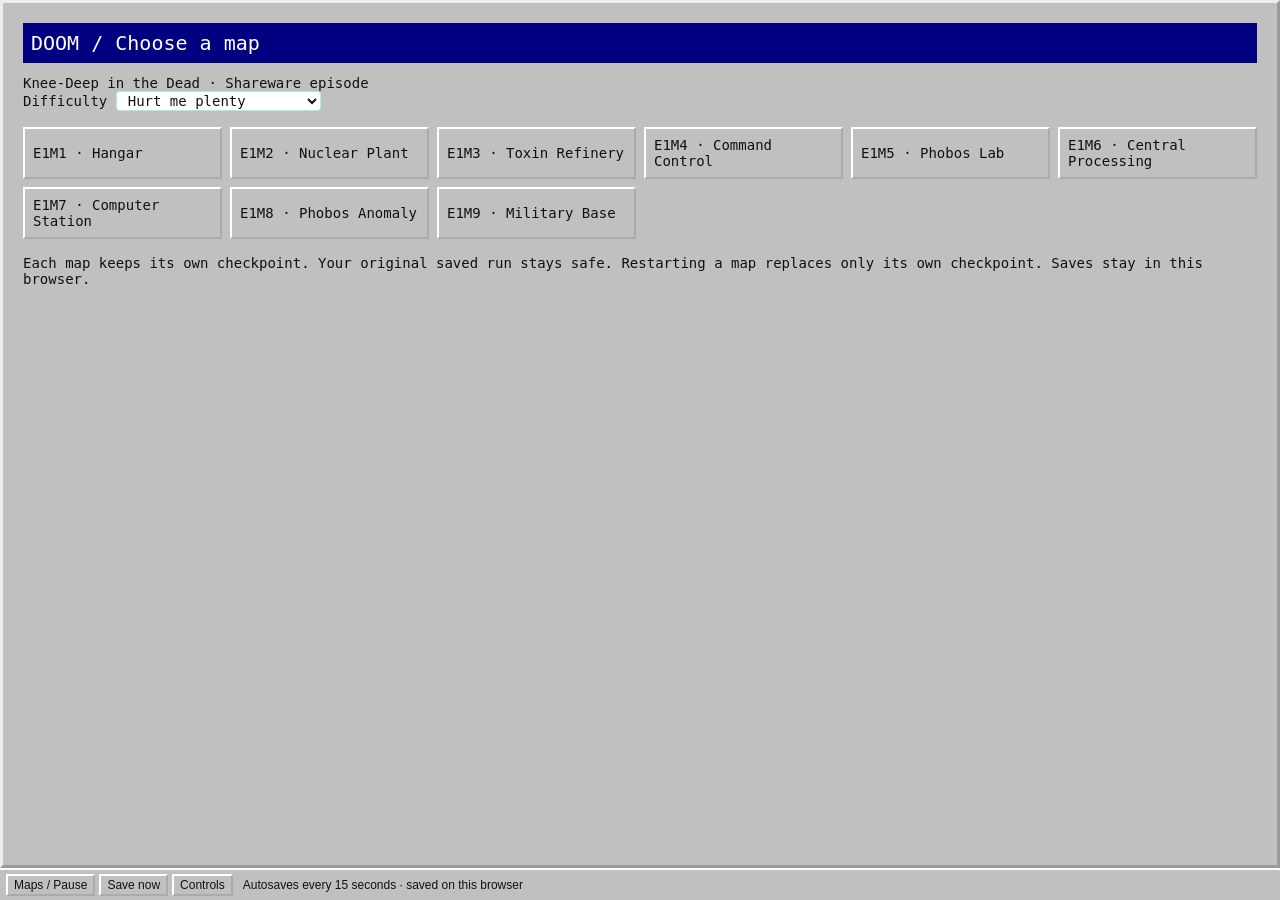
<file: doom.html>
<!doctype html>
<html lang="en">
  <head>
    <meta charset="utf-8" />
    <meta name="viewport" content="width=device-width,initial-scale=1" />
    <title>DOOM — Shareware</title>
    <link rel="stylesheet" href="./assets/vendor/js-dos/js-dos.css" />
    <style>
      html,
      body {
        margin: 0;
        width: 100%;
        height: 100%;
        overflow: hidden;
        background: #000;
        color: #ddd;
        font: 14px monospace;
      }
      #dos {
        position: absolute;
        inset: 0 0 32px;
        width: 100%;
        height: 100%;
      }
      #status {
        position: absolute;
        inset: 0 0 32px;
        display: grid;
        place-content: center;
        background: #080808;
        padding: 24px;
        text-align: center;
        z-index: 50;
      }
      #status[hidden] {
        display: none;
      }
      #dos canvas {
        width: 100% !important;
        height: 100% !important;
        max-width: none !important;
        max-height: none !important;
        position: absolute !important;
        inset: 0 !important;
        object-fit: fill;
        image-rendering: pixelated;
      }
      #dos .dos-ui {
        width: 100%;
        height: 100%;
      }
      #dos .flex-grow-0 {
        display: none !important;
      }
      #dos .dos-ui .dos-ui-container {
        width: 100%;
        height: 100%;
      }
      button {
        background: #c0c0c0;
        color: #111;
        border: 2px outset white;
        padding: 8px;
        font: inherit;
      }
      #dos {
        height: calc(100% - 32px);
      }
      #picker {
        position: absolute;
        inset: 0 0 32px;
        overflow: auto;
        padding: 20px;
        background: #c0c0c0;
        color: #111;
        z-index: 60;
        box-sizing: border-box;
        border: 3px outset #eee;
      }
      #picker[hidden] {
        display: none;
      }
      #picker h1 {
        margin: 0 0 12px;
        background: #000080;
        color: white;
        padding: 8px;
        font-size: 20px;
      }
      #map-list {
        display: grid;
        grid-template-columns: repeat(auto-fit, minmax(170px, 1fr));
        gap: 8px;
        margin: 16px 0;
      }
      #map-list button {
        text-align: left;
        min-height: 42px;
      }
      #toolbar {
        position: absolute;
        bottom: 0;
        left: 0;
        right: 0;
        height: 32px;
        box-sizing: border-box;
        background: #c0c0c0;
        color: #111;
        border-top: 2px outset white;
        padding: 4px 6px;
        overflow: hidden;
        font:
          12px Arial,
          sans-serif;
        z-index: 70;
      }
      #toolbar button {
        padding: 3px 7px;
        font:
          12px Arial,
          sans-serif;
      }
      #toolbar p {
        margin: 5px 0;
        line-height: 1.4;
      }
      #toolbar > div {
        display: flex;
        align-items: center;
        gap: 4px;
        height: 100%;
        min-width: 0;
        white-space: nowrap;
      }
      #toolbar button {
        flex: none;
        padding: 2px 6px;
      }
      #controls-help {
        position: absolute;
        bottom: 32px;
        left: 4px;
        right: 4px;
        padding: 10px;
        background: #ffffdf;
        color: #111;
        border: 2px outset white;
        z-index: 80;
        font:
          13px/1.5 Arial,
          sans-serif;
      }
      #save-status {
        overflow: hidden;
        text-overflow: ellipsis;
        white-space: nowrap;
        margin-left: 6px;
      }
      button:focus-visible,
      select:focus-visible {
        outline: 2px dotted #000;
        outline-offset: 2px;
      }
    </style>
  </head>
  <body tabindex="0">
    <div id="dos" aria-label="Doom game"></div>
    <section id="picker" aria-label="Doom map selection" hidden>
      <h1>DOOM / Choose a map</h1>
      <p>Knee-Deep in the Dead · Shareware episode</p>
      <label id="saved-choice" hidden
        >Saved run
        <select id="saved-run"></select
      ></label>
      <button id="continue" hidden>Continue current game</button>
      <button id="resume" hidden>Resume saved game</button>
      <label
        >Difficulty
        <select id="skill">
          <option value="1">I'm too young to die</option>
          <option value="2">Hey, not too rough</option>
          <option value="3" selected>Hurt me plenty</option>
          <option value="4">Ultra-Violence</option>
          <option value="5">Nightmare!</option>
        </select></label
      >
      <div id="map-list"></div>
      <p>
        Each map keeps its own checkpoint. Your original saved run stays safe.
        Restarting a map replaces only its own checkpoint. Saves stay in this
        browser.
      </p>
    </section>
    <footer id="toolbar">
      <div>
        <button id="maps">Maps / Pause</button>
        <button id="save">Save now</button>
        <button
          id="controls-toggle"
          aria-expanded="false"
          aria-controls="controls-help"
        >
          Controls
        </button>
        <span id="save-status" role="status"></span>
      </div>
    </footer>
    <aside id="controls-help" aria-label="Doom controls" hidden>
      W/S move · A/D strafe · ←/→ turn · Space fire · Ctrl use · Shift run · 1–7
      weapons · Tab map · Esc pause · F6 save
    </aside>
    <div id="status" role="status" hidden>Choose a map to begin.</div>
    <script src="./assets/vendor/js-dos/js-dos.js"></script>
    <script
      type="module"
      src="./doom-player.js?v=doom-compact-20261018"
    ></script>
  </body>
</html>
</file>
<file: styles.css>
:root {
  --font-mono: "IBM Plex Mono", Consolas, "Courier New", monospace;
  --page: #090d0c;
  --shell: #171d1b;
  --shell-raised: #202725;
  --screen: #080d0c;
  --surface: #111816;
  --surface-raised: #17201d;
  --line: #33403b;
  --line-soft: #202a27;
  --text: #f1f4ed;
  --muted: #a8b0aa;
  --dim: #89938d;
  --lime: #b7ef5b;
  --steel: #78aebe;
  --amber: #d7a45c;
  --coral: #e97663;
  --accent: var(--lime);
  --on-accent: #0a0d0c;
  --rail-surface: #121816;
  --bezel-surface: #0f1513;
  --control-surface: #101714;
  --control-deep: #0a100e;
  --game-bg: #07100d;
  --game-cell: #0b1512;
  --game-grid: #1b2a25;
  --game-border: #315046;
  --game-target: #d7a45c;
  --game-head: #f1f4ed;
  --game-snake: #b7ef5b;
  --game-snake-alt: #91c94b;
  --party-pink: #e97663;
  --agent-planner: #d7a45c;
  --agent-zeus: #f1f4ed;
  --agent-zeus-ink: #f1f4ed;
  --agent-hades: #d4dbd7;
  --agent-hades-surface: #070a09;
  --agent-builder: #dd7657;
  --agent-watcher: #53a9bd;
  --agent-reviewer: #9a7ed0;
  --agent-memory: #cc6d9f;
  --agent-relay: #55b982;
  --agent-security: #668bd2;
  --shadow: 0 24px 70px rgba(0, 0, 0, 0.42);
  --ease: cubic-bezier(0.22, 1, 0.36, 1);
  --motion-nav: 280ms;
  --motion-control: 140ms;
  --motion-status: 420ms;
}

html[data-scene="daylight"] {
  color-scheme: light;
  --page: #d9dfdc;
  --shell: #bcc5c1;
  --shell-raised: #edf1ef;
  --screen: #f7faf8;
  --surface: #ffffff;
  --surface-raised: #e8eeeb;
  --line: #8e9b96;
  --line-soft: #c8d1cd;
  --text: #17201d;
  --muted: #485852;
  --dim: #66736e;
  --lime: #236d50;
  --steel: #23677b;
  --amber: #976119;
  --coral: #a43f3a;
  --on-accent: #ffffff;
  --rail-surface: #e4eae7;
  --bezel-surface: #aeb8b4;
  --control-surface: #eef3f1;
  --control-deep: #d8e0dc;
  --game-bg: #eaf0ed;
  --game-cell: #dfe8e4;
  --game-grid: #c2cec9;
  --game-border: #59766c;
  --game-target: #b06f14;
  --game-head: #173d32;
  --game-snake: #247455;
  --game-snake-alt: #39896a;
  --agent-planner: #946019;
  --agent-zeus: #f7faf8;
  --agent-zeus-ink: #17201d;
  --agent-hades: #33413c;
  --agent-hades-surface: #070a09;
  --agent-builder: #a8472f;
  --agent-watcher: #24718a;
  --agent-reviewer: #6848a1;
  --agent-memory: #9a3e70;
  --agent-relay: #24754b;
  --agent-security: #365da1;
  --shadow: 0 24px 60px rgba(36, 52, 46, 0.22);
}

html[data-scene="party"] {
  --page: #05040b;
  --shell: #11101d;
  --shell-raised: #19172a;
  --screen: #070711;
  --surface: #111024;
  --surface-raised: #1a1733;
  --line: #4c456e;
  --line-soft: #2e2949;
  --text: #fffaff;
  --muted: #c9c2e1;
  --dim: #958cad;
  --lime: #4df2cf;
  --steel: #a98bff;
  --amber: #ffd04f;
  --coral: #ff648b;
  --on-accent: #080716;
  --rail-surface: #100e20;
  --bezel-surface: #120f24;
  --control-surface: #15132b;
  --control-deep: #0b0a18;
  --game-bg: #080719;
  --game-cell: #0e0c24;
  --game-grid: #2d2853;
  --game-border: #725de5;
  --game-target: #ffd04f;
  --game-head: #fffaff;
  --game-snake: #4df2cf;
  --game-snake-alt: #2db8ef;
  --party-pink: #ff4fc8;
  --agent-planner: #ffd04f;
  --agent-zeus: #fffaff;
  --agent-zeus-ink: #fffaff;
  --agent-hades: #e0e0eb;
  --agent-hades-surface: #05040b;
  --agent-builder: #ff725c;
  --agent-watcher: #3ed9ff;
  --agent-reviewer: #b995ff;
  --agent-memory: #ff6fc7;
  --agent-relay: #4df2a2;
  --agent-security: #6595ff;
  --shadow: 0 26px 76px rgba(0, 0, 0, 0.58);
}

* {
  box-sizing: border-box;
}

html {
  color-scheme: dark;
  background: var(--page);
}

body {
  min-width: 320px;
  min-height: 100vh;
  margin: 0;
  overflow: hidden;
  color: var(--text);
  background: var(--page);
  font-family: Inter, "Segoe UI", Arial, sans-serif;
}

button,
a,
summary {
  -webkit-tap-highlight-color: transparent;
}

button,
input,
select,
textarea {
  font: inherit;
}

button,
a {
  color: inherit;
}

button {
  border: 0;
}

svg {
  display: block;
  width: 1.15rem;
  height: 1.15rem;
  fill: currentColor;
}

.skip-link {
  position: fixed;
  z-index: 1000;
  top: 10px;
  left: 10px;
  padding: 10px 14px;
  color: var(--on-accent);
  background: var(--lime);
  transform: translateY(-160%);
}

.skip-link:focus {
  transform: translateY(0);
}

:focus-visible {
  outline: 2px solid var(--lime);
  outline-offset: 3px;
}

h1[tabindex="-1"]:focus-visible,
h2[tabindex="-1"]:focus-visible {
  outline: 0;
}

.boot-screen {
  position: fixed;
  z-index: 999;
  inset: 0;
  display: grid;
  place-content: center;
  grid-template-columns: minmax(280px, 440px);
  padding: 24px;
  color: var(--text);
  background: #070b0a;
  transition: opacity 320ms ease, visibility 320ms ease;
}

.boot-screen[hidden] {
  display: none;
}

.boot-screen::before,
.boot-screen::after {
  content: "";
  position: absolute;
  pointer-events: none;
}

.boot-screen::before {
  inset: 18px;
  border: 1px solid var(--line);
}

.boot-screen::after {
  top: 18px;
  bottom: 18px;
  left: 50%;
  width: 1px;
  background: var(--line-soft);
  transform: scaleY(0);
  animation: boot-scan 900ms var(--ease) 180ms forwards;
}

.boot-screen.is-complete {
  visibility: hidden;
  opacity: 0;
  pointer-events: none;
}

.boot-mark {
  position: relative;
  z-index: 1;
  display: flex;
  align-items: end;
  gap: 7px;
  width: 56px;
  height: 50px;
  margin-bottom: 24px;
}

.boot-mark span {
  width: 14px;
  height: 100%;
  border: 1px solid var(--line);
  background: var(--surface);
  transform: scaleY(0.12);
  transform-origin: bottom;
}

.boot-mark span:nth-child(1) {
  height: 56%;
  animation: boot-bar 520ms var(--ease) 200ms forwards;
}

.boot-mark span:nth-child(2) {
  height: 100%;
  animation: boot-bar 520ms var(--ease) 380ms forwards;
}

.boot-mark span:nth-child(3) {
  height: 74%;
  animation: boot-bar 520ms var(--ease) 560ms forwards;
}

.boot-brand {
  position: relative;
  z-index: 1;
  margin: 0 0 42px;
  font-size: clamp(2.4rem, 7vw, 4.8rem);
  font-weight: 800;
  line-height: 0.9;
}

.boot-readout {
  position: relative;
  z-index: 1;
  display: flex;
  justify-content: space-between;
  gap: 20px;
  margin-bottom: 10px;
  color: var(--muted);
  font-family: var(--font-mono);
  font-size: 0.72rem;
  text-transform: uppercase;
}

.boot-readout b {
  color: var(--lime);
  font-weight: 500;
}

.boot-track {
  position: relative;
  z-index: 1;
  height: 3px;
  background: var(--line-soft);
}

.boot-track i {
  display: block;
  width: 0;
  height: 100%;
  background: var(--lime);
}

.boot-skip {
  position: relative;
  z-index: 1;
  justify-self: start;
  margin-top: 24px;
  padding: 6px 0;
  color: var(--dim);
  background: transparent;
  cursor: pointer;
  font-size: 0.75rem;
  text-decoration: underline;
  text-underline-offset: 4px;
}

.controller-shell {
  display: grid;
  grid-template-columns: 220px minmax(0, 1fr);
  grid-template-rows: 58px minmax(0, 1fr);
  width: 100vw;
  height: 100dvh;
  padding: 12px;
  background: var(--shell);
  transition: color 480ms var(--ease), background 480ms var(--ease);
}

.controller-shell.is-booting {
  visibility: hidden;
  opacity: 0;
}

.controller-shell.is-online {
  animation: controller-online 520ms var(--ease) both;
}

.controller-header {
  grid-column: 1 / -1;
  display: grid;
  grid-template-columns: 220px 1fr auto auto;
  align-items: center;
  min-width: 0;
  border: 1px solid var(--line);
  border-bottom: 0;
  background: var(--shell-raised);
}

.wordmark {
  align-self: stretch;
  padding: 0 18px;
  border-right: 1px solid var(--line);
  color: var(--text);
  background: transparent;
  cursor: pointer;
  font-weight: 800;
  text-align: left;
}

.system-readout,
.screen-location {
  display: flex;
  align-items: center;
  gap: 9px;
  margin: 0;
  padding: 0 18px;
  color: var(--muted);
  font-family: var(--font-mono);
  font-size: 0.68rem;
  text-transform: uppercase;
}

.status-light {
  width: 7px;
  height: 7px;
  border-radius: 50%;
  background: var(--lime);
  box-shadow: 0 0 10px rgba(183, 239, 91, 0.72);
}

.screen-location {
  height: 100%;
  border-left: 1px solid var(--line);
}

.screen-location span {
  color: var(--lime);
}

.screen-location b {
  color: var(--text);
  font-weight: 600;
}

.header-socials {
  display: flex;
  height: 100%;
  border-left: 1px solid var(--line);
}

.header-socials a {
  display: grid;
  place-items: center;
  width: 50px;
  border-left: 1px solid var(--line);
  color: var(--muted);
  transition: color 160ms ease, background 160ms ease;
}

.header-socials a:first-child {
  border-left: 0;
}

.header-socials a:hover,
.header-socials a:focus-visible {
  color: var(--lime);
  background: var(--surface);
}

.control-rail {
  position: relative;
  display: grid;
  grid-template-rows: auto 1fr auto;
  min-height: 0;
  border: 1px solid var(--line);
  background: var(--rail-surface);
  box-shadow: inset -10px 0 22px rgba(0, 0, 0, 0.2);
}

.rail-label,
.rail-footer {
  display: flex;
  justify-content: space-between;
  gap: 10px;
  padding: 14px 16px;
  color: var(--dim);
  font-family: var(--font-mono);
  font-size: 0.62rem;
  text-transform: uppercase;
}

.rail-label {
  border-bottom: 1px solid var(--line-soft);
}

.rail-label b {
  color: var(--lime);
  font-weight: 500;
}

.rail-footer {
  border-top: 1px solid var(--line-soft);
}

.module-nav {
  display: flex;
  flex-direction: column;
  align-self: center;
  padding: 16px 10px;
}

.module-nav button {
  position: relative;
  display: grid;
  grid-template-columns: 28px 1fr;
  gap: 1px 10px;
  width: 100%;
  min-height: 65px;
  padding: 12px;
  border-bottom: 1px solid var(--line-soft);
  color: var(--muted);
  background: transparent;
  cursor: pointer;
  text-align: left;
  transition: color 160ms ease, background 160ms ease, transform 160ms ease;
}

.module-nav button::before {
  content: "";
  position: absolute;
  top: 0;
  bottom: 0;
  left: 0;
  width: 2px;
  background: var(--accent);
  transform: scaleY(0);
  transition: transform 180ms var(--ease);
}

.module-nav button:hover,
.module-nav button:focus-visible {
  color: var(--text);
  background: var(--surface);
}

.module-nav button:active {
  transform: translateX(2px);
}

.module-nav button.is-active {
  color: var(--text);
  background: var(--surface-raised);
}

.module-nav button.is-reviewed:not(.is-active) {
  color: #c7cec8;
}

.module-nav button.is-active::before {
  transform: scaleY(1);
}

.module-nav button.is-reviewed::after {
  content: "\2713";
  position: absolute;
  top: 12px;
  right: 10px;
  color: var(--lime);
  font-family: var(--font-mono);
  font-size: 0.65rem;
}

.module-nav span {
  grid-row: 1 / 3;
  align-self: center;
  color: var(--steel);
  font-family: var(--font-mono);
  font-size: 0.65rem;
}

.module-nav button.is-active span {
  color: var(--accent);
}

.module-nav strong {
  font-size: 0.88rem;
}

.module-nav small {
  color: var(--dim);
  font-size: 0.68rem;
}

.display-bezel {
  position: relative;
  display: grid;
  overflow: hidden;
  grid-template-rows: 44px minmax(0, 1fr) 28px;
  min-width: 0;
  min-height: 0;
  margin-left: 10px;
  padding: 8px;
  border: 1px solid var(--line);
  background: var(--bezel-surface);
  box-shadow: var(--shadow), inset 0 0 0 2px color-mix(in srgb, var(--screen) 82%, #000000);
}

.scene-recall {
  position: absolute;
  z-index: 88;
  inset: 8px;
  display: grid;
  place-content: center;
  justify-items: center;
  gap: 8px;
  color: var(--text);
  background: color-mix(in srgb, var(--screen) 94%, transparent);
  opacity: 0;
  visibility: hidden;
  pointer-events: none;
}

.scene-recall span,
.scene-recall small {
  color: var(--steel);
  font-family: var(--font-mono);
  font-size: 0.62rem;
  text-transform: uppercase;
}

.scene-recall strong {
  font-size: clamp(2.8rem, 8vw, 6.8rem);
  line-height: 0.9;
}

.scene-recall > i {
  display: flex;
  gap: 5px;
  width: min(360px, 62vw);
  margin: 12px 0 5px;
}

.scene-recall > i > b {
  flex: 1;
  height: 3px;
  background: var(--lime);
  transform: scaleX(0);
  transform-origin: left;
}

html.is-recalling .scene-recall {
  visibility: visible;
  animation: scene-recall-frame 680ms var(--ease) both;
}

html.is-recalling .scene-recall > i > b {
  animation: scene-recall-channel 360ms var(--ease) forwards;
}

html.is-recalling .scene-recall > i > b:nth-child(2) { animation-delay: 45ms; }
html.is-recalling .scene-recall > i > b:nth-child(3) { animation-delay: 90ms; }
html.is-recalling .scene-recall > i > b:nth-child(4) { animation-delay: 135ms; }
html.is-recalling .scene-recall > i > b:nth-child(5) { animation-delay: 180ms; }

.display-header,
.display-footer {
  display: flex;
  align-items: center;
  justify-content: space-between;
  gap: 20px;
  color: var(--dim);
  font-family: var(--font-mono);
  text-transform: uppercase;
}

.display-header {
  position: relative;
  display: grid;
  grid-template-columns: minmax(0, 1fr) auto auto auto;
  padding: 0 14px;
  border: 1px solid var(--line-soft);
  border-bottom: 0;
  background: var(--surface-raised);
}

.preset-status {
  position: relative;
  align-self: stretch;
  display: grid;
  grid-template-columns: auto 66px auto auto;
  align-items: center;
  gap: 8px;
  padding: 0 12px;
  border-left: 1px solid var(--line-soft);
  color: var(--dim);
  background: transparent;
  cursor: pointer;
  font-family: var(--font-mono);
  font-size: 0.58rem;
  text-transform: uppercase;
}

.preset-status:hover,
.preset-status:focus-visible {
  color: var(--text);
  background: var(--surface);
}

.preset-status > span {
  color: var(--steel);
}

.preset-status > i {
  height: 2px;
  overflow: hidden;
  background: var(--line);
}

.preset-status > i > b {
  display: block;
  width: 16.67%;
  height: 100%;
  background: var(--lime);
  transition: width 240ms var(--ease);
}

.preset-status small {
  color: var(--muted);
  font: inherit;
}

.preset-status em {
  color: var(--dim);
  font-style: normal;
  white-space: nowrap;
}

.preset-status.is-complete {
  box-shadow: inset 0 -2px var(--lime);
}

.preset-status.is-complete em {
  color: var(--lime);
}

.display-header p {
  display: flex;
  gap: 14px;
  align-items: baseline;
  margin: 0;
  font-size: 0.62rem;
}

.display-header p span {
  color: var(--steel);
}

.display-header p b {
  color: var(--text);
  font-size: 0.76rem;
  font-weight: 600;
}

.display-clock {
  display: flex;
  align-items: center;
  gap: 10px;
  font-size: 0.65rem;
}

.display-clock i {
  width: 6px;
  height: 6px;
  border-radius: 50%;
  background: var(--lime);
}

.utility-strip {
  align-self: stretch;
  display: flex;
  border-right: 1px solid var(--line-soft);
  border-left: 1px solid var(--line-soft);
}

.utility-strip button {
  position: relative;
  display: grid;
  place-items: center;
  width: 42px;
  padding: 0;
  border-right: 1px solid var(--line-soft);
  color: var(--dim);
  background: transparent;
  cursor: pointer;
}

.utility-strip button:last-child {
  border-right: 0;
}

.utility-strip button:hover,
.utility-strip button:focus-visible,
.utility-strip button.is-active {
  color: var(--text);
  background: var(--surface);
}

.utility-strip button.is-active::after {
  content: "";
  position: absolute;
  right: 7px;
  bottom: 6px;
  width: 4px;
  height: 4px;
  background: var(--lime);
  box-shadow: 0 0 6px rgba(183, 239, 91, 0.55);
}

.utility-strip button[data-utility="auxiliary"]::before {
  content: "2";
  position: absolute;
  top: 5px;
  right: 5px;
  display: grid;
  place-items: center;
  width: 12px;
  height: 12px;
  border: 1px solid var(--amber);
  color: var(--amber);
  background: var(--surface-raised);
  font-family: var(--font-mono);
  font-size: 0.48rem;
}

.utility-strip button[data-utility="auxiliary"].is-discovery::before {
  animation: auxiliary-cue 1.8s ease-in-out 2;
}

.utility-strip svg,
.utility-drawer svg {
  width: 17px;
  height: 17px;
  fill: none;
  stroke: currentColor;
  stroke-width: 1.7;
  stroke-linecap: square;
  stroke-linejoin: miter;
}

.utility-strip span {
  position: absolute;
  width: 1px;
  height: 1px;
  overflow: hidden;
  clip: rect(0 0 0 0);
  white-space: nowrap;
}

.utility-drawer {
  position: absolute;
  z-index: 60;
  top: 52px;
  right: 8px;
  width: min(340px, calc(100% - 32px));
  border: 1px solid var(--line);
  background: var(--surface);
  box-shadow: 0 18px 42px rgba(0, 0, 0, 0.45);
}

.utility-drawer[hidden] {
  display: none;
}

.utility-drawer header {
  display: flex;
  justify-content: space-between;
  align-items: center;
  min-height: 38px;
  padding-left: 14px;
  border-bottom: 1px solid var(--line);
  color: var(--steel);
  font-family: var(--font-mono);
  font-size: 0.65rem;
  text-transform: uppercase;
}

.utility-drawer header button {
  align-self: stretch;
  width: 40px;
  border-left: 1px solid var(--line);
  color: var(--muted);
  background: transparent;
  cursor: pointer;
  font-size: 1.2rem;
}

.utility-drawer header button:hover,
.utility-drawer header button:focus-visible {
  color: var(--text);
  background: var(--surface-raised);
}

.utility-drawer section > p {
  margin: 0;
  padding: 12px 14px;
  border-bottom: 1px solid var(--line-soft);
  color: var(--dim);
  font-family: var(--font-mono);
  font-size: 0.65rem;
  text-transform: uppercase;
}

.utility-note {
  display: block;
  padding: 12px 14px;
  border-bottom: 1px solid var(--line-soft);
  color: var(--muted);
  font-size: 0.72rem;
  line-height: 1.45;
}

.scene-options,
.preset-options {
  display: grid;
  padding: 8px;
}

.scene-options button,
.preset-options button {
  position: relative;
  display: grid;
  grid-template-columns: 30px 1fr 38px;
  gap: 2px 10px;
  min-height: 55px;
  padding: 10px 12px;
  border-bottom: 1px solid var(--line-soft);
  color: var(--muted);
  background: transparent;
  cursor: pointer;
  text-align: left;
}

.scene-options button::after {
  content: "";
  grid-column: 3;
  grid-row: 1 / 3;
  align-self: center;
  width: 34px;
  height: 22px;
  border: 1px solid var(--line);
  background: #080d0c;
  box-shadow: inset 0 -5px #b7ef5b;
}

.scene-options button[data-scene="daylight"]::after {
  border-color: #8e9b96;
  background: #f7faf8;
  box-shadow: inset 0 -5px #23677b;
}

.scene-options button[data-scene="party"]::after {
  border-color: #725de5;
  background: linear-gradient(90deg, #4df2cf 0 33%, #ff4fc8 33% 66%, #ffd04f 66%);
  box-shadow: none;
}

.preset-options button {
  grid-template-columns: 1fr;
}

.scene-options button:hover,
.scene-options button:focus-visible,
.preset-options button:hover,
.preset-options button:focus-visible {
  color: var(--text);
  background: var(--surface-raised);
}

.scene-options button.is-active,
.preset-options button.is-active {
  color: var(--text);
  background: var(--surface-raised);
  box-shadow: inset 3px 0 var(--lime);
}

.scene-options span {
  grid-row: 1 / 3;
  align-self: center;
  color: var(--steel);
  font-family: var(--font-mono);
  font-size: 0.62rem;
}

.scene-options strong,
.preset-options strong {
  font-size: 0.78rem;
}

.scene-options small,
.preset-options small {
  color: var(--dim);
  font-size: 0.68rem;
}

.preset-options i {
  overflow: hidden;
  color: var(--steel);
  font-family: var(--font-mono);
  font-size: 0.55rem;
  font-style: normal;
  line-height: 1.35;
  text-overflow: ellipsis;
  text-transform: uppercase;
  white-space: nowrap;
}

.auxiliary-reserve {
  display: grid;
  grid-template-columns: 38px 1fr;
  gap: 14px;
  align-items: center;
  padding: 22px 16px;
  color: var(--muted);
}

.auxiliary-reserve svg {
  width: 26px;
  height: 26px;
  color: var(--amber);
}

.auxiliary-reserve div {
  display: grid;
  gap: 5px;
}

.auxiliary-reserve strong {
  color: var(--text);
  font-size: 0.82rem;
}

.auxiliary-reserve span {
  font-size: 0.72rem;
  line-height: 1.45;
}

.auxiliary-programs {
  display: grid;
  padding: 8px;
}

.auxiliary-programs button {
  display: grid;
  grid-template-columns: 30px 1fr;
  gap: 2px 10px;
  min-height: 62px;
  padding: 11px 12px;
  border-bottom: 1px solid var(--line-soft);
  color: var(--muted);
  background: transparent;
  cursor: pointer;
  text-align: left;
}

.auxiliary-programs button:hover,
.auxiliary-programs button:focus-visible {
  color: var(--text);
  background: var(--surface-raised);
  box-shadow: inset 3px 0 var(--amber);
}

.auxiliary-programs span {
  grid-row: 1 / 3;
  align-self: center;
  color: var(--amber);
  font-family: var(--font-mono);
  font-size: 0.62rem;
}

.auxiliary-programs strong {
  font-size: 0.78rem;
}

.auxiliary-programs small {
  color: var(--dim);
  font-size: 0.68rem;
}

.display-footer {
  display: grid;
  grid-template-columns: 1fr auto 1fr;
  padding: 0 8px;
  font-size: 0.56rem;
}

.display-footer > span:last-child {
  justify-self: end;
}

.display-footer button {
  align-self: stretch;
  display: flex;
  align-items: center;
  gap: 8px;
  padding: 0 16px;
  border-right: 1px solid var(--line);
  border-left: 1px solid var(--line);
  color: var(--muted);
  background: transparent;
  cursor: pointer;
  text-transform: uppercase;
}

.display-footer button:hover,
.display-footer button:focus-visible {
  color: var(--text);
  background: var(--surface);
}

.display-footer button small {
  color: var(--amber);
  font: inherit;
}

.display-footer button strong {
  color: var(--text);
  font-size: 0.62rem;
}

.display-footer button b {
  color: var(--lime);
}

.display-footer b {
  font-weight: 400;
}

.display-screen {
  position: relative;
  min-height: 0;
  overflow-x: hidden;
  overflow-y: auto;
  overscroll-behavior: contain;
  border: 1px solid var(--line);
  background: var(--screen);
  box-shadow: inset 0 0 36px rgba(0, 0, 0, 0.48), inset 0 1px rgba(255, 255, 255, 0.035);
}

.scroll-affordance {
  position: absolute;
  z-index: 12;
  right: 12px;
  bottom: 0;
  left: 12px;
  display: flex;
  justify-content: center;
  align-items: end;
  gap: 7px;
  height: 52px;
  padding-bottom: 8px;
  color: var(--dim);
  background: linear-gradient(to bottom, transparent, var(--screen) 82%);
  font-family: var(--font-mono);
  font-size: 0.56rem;
  letter-spacing: 0.08em;
  opacity: 0;
  pointer-events: none;
  text-transform: uppercase;
  transition: opacity 180ms ease;
}

.scroll-affordance i {
  width: 6px;
  height: 6px;
  margin-bottom: 2px;
  border-right: 1px solid var(--accent);
  border-bottom: 1px solid var(--accent);
  transform: rotate(45deg);
}

.display-screen.has-scroll-cue .scroll-affordance {
  opacity: 1;
}

.screen-view {
  height: 100%;
  min-width: 0;
  min-height: 0;
  overflow-x: hidden;
  overflow-y: auto;
  overscroll-behavior: contain;
  scrollbar-color: var(--line) var(--screen);
}

.screen-view[hidden] {
  display: none;
}

.screen-view.is-entering {
  animation: view-enter 480ms var(--ease) both;
}

.screen-transition {
  position: absolute;
  z-index: 20;
  inset: 0;
  pointer-events: none;
  visibility: hidden;
  display: grid;
  grid-template-columns: 1fr minmax(90px, 0.32fr) 1fr;
  align-items: center;
  gap: 18px;
  padding: clamp(24px, 6vw, 80px);
  color: var(--dim);
  background: var(--screen);
  opacity: 0;
  font-family: var(--font-mono);
  font-size: 0.68rem;
  text-transform: uppercase;
}

.screen-transition i {
  position: relative;
  width: 100%;
  height: 1px;
  background: var(--steel);
}

.screen-transition i::after {
  content: "";
  position: absolute;
  top: -3px;
  right: 0;
  width: 7px;
  height: 7px;
  background: var(--lime);
  box-shadow: 0 0 12px rgba(183, 239, 91, 0.65);
}

.screen-transition b {
  color: var(--text);
  font-size: 0.82rem;
  font-weight: 600;
}

.controller-shell.is-switching .screen-transition {
  visibility: visible;
  animation: screen-switch 440ms var(--ease) both;
}

.home-view {
  display: grid;
  grid-template-columns: minmax(0, 1fr) 310px;
  align-content: center;
  gap: 22px;
  padding: clamp(22px, 3vw, 42px);
  height: auto;
  min-height: 100%;
}

.home-intro {
  display: grid;
  grid-template-columns: minmax(0, 1fr) minmax(210px, 30%);
  gap: clamp(20px, 3vw, 40px);
  align-items: center;
  min-width: 0;
}

.home-copy {
  min-width: 0;
  container-type: inline-size;
}

.eyebrow,
.view-heading > p,
.view-heading > div > p {
  margin: 0 0 14px;
  color: var(--lime);
  font-family: var(--font-mono);
  font-size: 0.68rem;
  text-transform: uppercase;
}

.home-copy h1 {
  margin: 0 0 22px;
  font-size: clamp(3.3rem, 19cqi, 5.2rem);
  line-height: 0.82;
  text-transform: uppercase;
}

.home-copy > p:not(.eyebrow) {
  max-width: 650px;
  margin: 0 0 13px;
  color: var(--muted);
  font-size: clamp(0.85rem, 1.2vw, 1rem);
  line-height: 1.55;
}

.home-copy .home-lede {
  color: var(--text);
  font-size: clamp(1rem, 1.5vw, 1.2rem);
}

.home-facts {
  display: grid;
  grid-template-columns: repeat(3, minmax(0, 1fr));
  max-width: 650px;
  margin: 18px 0;
  border-top: 1px solid var(--line);
  border-bottom: 1px solid var(--line);
}

.home-facts span {
  display: grid;
  gap: 5px;
  min-width: 0;
  padding: 10px 12px;
  border-right: 1px solid var(--line-soft);
  color: var(--text);
  font-size: 0.72rem;
  line-height: 1.35;
}

.home-facts span:last-child {
  border-right: 0;
}

.home-facts b {
  color: var(--steel);
  font-family: var(--font-mono);
  font-size: 0.54rem;
  font-weight: 500;
  text-transform: uppercase;
}

.home-supporting {
  display: grid;
  gap: 10px;
  max-width: 620px;
}

.home-supporting p {
  overflow: hidden;
  max-height: 0;
  margin: 0;
  color: var(--muted);
  font-size: clamp(0.82rem, 1.1vw, 0.94rem);
  line-height: 1.52;
  opacity: 0;
  transform: translateY(6px);
  transition: max-height 320ms var(--ease), opacity 240ms ease, transform 240ms var(--ease);
}

.home-supporting p.is-revealed {
  max-height: 110px;
  opacity: 1;
  transform: translateY(0);
}

.home-copy > p.credential-line {
  display: flex;
  flex-wrap: wrap;
  align-items: center;
  gap: 7px;
  margin-top: 18px;
  color: var(--steel);
  font-family: var(--font-mono);
  font-size: 0.62rem;
  line-height: 1.4;
  text-transform: uppercase;
}

.credential-line i {
  width: 3px;
  height: 3px;
  background: var(--amber);
}

.identity-feed {
  align-self: center;
  margin: 0;
  border: 1px solid var(--line);
  background: var(--surface);
  box-shadow: 12px 12px 0 color-mix(in srgb, var(--screen) 84%, #000000);
}

.identity-feed::before {
  content: "";
  display: block;
  height: 2px;
  background: var(--amber);
}

.identity-feed img {
  display: block;
  width: 100%;
  aspect-ratio: 1;
  object-fit: cover;
}

.identity-feed figcaption {
  display: grid;
  gap: 4px;
  padding: 14px;
  border-top: 1px solid var(--line);
}

.identity-feed figcaption span,
.identity-feed figcaption small,
.availability-card span,
.availability-card i {
  color: var(--dim);
  font-family: var(--font-mono);
  font-size: 0.62rem;
  font-style: normal;
  text-transform: uppercase;
}

.identity-feed figcaption span {
  color: var(--steel);
}

.identity-feed figcaption strong {
  font-size: 0.92rem;
}

.home-dashboard {
  display: grid;
  align-content: center;
  gap: 14px;
}

.home-mobile-switch,
.home-process-cta {
  display: none;
}

.availability-card,
.transfer-console {
  border: 1px solid var(--line);
  background: var(--surface);
}

.transfer-signal {
  display: grid;
  grid-template-columns: auto 1fr auto;
  gap: 10px;
  align-items: center;
  padding: 10px 14px;
  border-bottom: 1px solid var(--line-soft);
  color: var(--dim);
  font-family: var(--font-mono);
  font-size: 0.58rem;
  text-transform: uppercase;
}

.transfer-signal > i {
  position: relative;
  height: 2px;
  overflow: hidden;
  background: var(--line-soft);
}

.transfer-signal > i > b {
  position: relative;
  display: block;
  width: 20%;
  height: 100%;
  background: var(--steel);
  transition: width 300ms var(--ease);
}

.transfer-signal > i > b::after {
  content: "";
  position: absolute;
  top: -2px;
  right: 0;
  width: 6px;
  height: 6px;
  background: var(--lime);
}

.transfer-signal > i > b.is-routing::after {
  animation: signal-pulse 420ms var(--ease);
}

.transfer-signal > i::before,
.routing-matrix article.is-routed > i::before {
  content: "";
  position: absolute;
  top: 0;
  left: -42%;
  width: 34%;
  height: 100%;
  background: color-mix(in srgb, var(--accent) 90%, white);
  box-shadow: 0 0 8px var(--accent);
  animation: signal-flow 2.8s linear infinite;
}

.availability-card {
  display: grid;
  gap: 10px;
  padding: 20px;
}

.availability-card strong {
  font-size: 1.25rem;
  line-height: 1.25;
}

.availability-card i {
  color: var(--lime);
}

.transfer-console {
  display: grid;
  min-height: 0;
}

.transfer-complete {
  display: grid;
  grid-template-columns: 1fr auto;
  gap: 16px;
  align-items: center;
  padding: 12px 14px;
  border-top: 1px solid var(--lime);
  background: rgba(183, 239, 91, 0.06);
}

.transfer-complete[hidden] {
  display: none;
}

.transfer-complete div {
  display: grid;
  gap: 3px;
}

.transfer-complete span {
  color: var(--lime);
  font-family: var(--font-mono);
  font-size: 0.58rem;
  text-transform: uppercase;
}

.transfer-complete strong {
  font-size: 0.72rem;
}

.transfer-complete button {
  display: flex;
  align-items: center;
  gap: 8px;
  padding: 9px 11px;
  color: var(--on-accent);
  background: var(--lime);
  cursor: pointer;
  font-size: 0.65rem;
  font-weight: 700;
  text-transform: uppercase;
}

.transfer-console-heading {
  display: flex;
  justify-content: space-between;
  gap: 14px;
  padding: 12px 14px;
  border-bottom: 1px solid var(--line);
  color: var(--muted);
  font-family: var(--font-mono);
  font-size: 0.65rem;
  text-transform: uppercase;
}

.transfer-console-heading b {
  color: var(--lime);
  font-weight: 500;
}

.transfer-instruction {
  margin: 0;
  padding: 8px 14px;
  border-bottom: 1px solid var(--line-soft);
  color: var(--steel);
  font-family: var(--font-mono);
  font-size: 0.58rem;
  text-transform: uppercase;
}

.transfer-instruction.is-complete {
  color: var(--lime);
}

.transfer-path {
  position: relative;
  display: grid;
  grid-template-columns: repeat(5, minmax(0, 1fr));
  border-bottom: 1px solid var(--line);
}

.transfer-path button {
  position: relative;
  display: grid;
  justify-items: center;
  gap: 5px;
  min-width: 0;
  min-height: 54px;
  padding: 9px 3px;
  border-right: 1px solid var(--line-soft);
  color: var(--muted);
  background: transparent;
  cursor: pointer;
  text-align: center;
  transition: color 160ms ease, background 160ms ease;
}

.transfer-path button:last-child {
  border-right: 0;
}

.transfer-path button:hover,
.transfer-path button:focus-visible,
.transfer-path button.is-upstream {
  color: var(--text);
  background: var(--surface-raised);
}

.transfer-path button[aria-selected="true"] {
  color: var(--on-accent);
  background: var(--lime);
}

.transfer-path button.is-next:not([aria-selected="true"])::after {
  content: "";
  position: absolute;
  right: 8px;
  bottom: 7px;
  left: 8px;
  height: 1px;
  background: var(--amber);
  animation: next-step-cue 1.8s ease-in-out infinite;
}

.transfer-path span {
  color: var(--lime);
  font-family: var(--font-mono);
  font-size: 0.62rem;
}

.transfer-path button[aria-selected="true"] span {
  color: var(--on-accent);
}

.transfer-path strong {
  min-width: 0;
  font-size: 0.62rem;
  font-weight: 600;
}

.transfer-output {
  display: grid;
  grid-template-columns: 1fr 24px 1fr;
  gap: 10px;
  align-items: center;
  padding: 16px;
}

.transfer-output.is-updating {
  animation: output-update 360ms var(--ease) both;
}

.transfer-output > i {
  position: relative;
  width: 100%;
  height: 1px;
  background: var(--steel);
}

.transfer-output > i::after {
  content: "";
  position: absolute;
  top: -2px;
  right: 0;
  width: 5px;
  height: 5px;
  background: var(--lime);
}

.transfer-output span {
  color: var(--steel);
  font-family: var(--font-mono);
  font-size: 0.6rem;
  text-transform: uppercase;
}

.transfer-output p {
  margin: 7px 0 0;
  color: var(--muted);
  font-size: 0.72rem;
  line-height: 1.45;
}

.experience-view,
.agents-view,
.skills-view,
.projects-view,
.credentials-view,
.contact-view {
  padding: clamp(24px, 3vw, 42px);
}

.view-heading {
  max-width: 900px;
  margin-bottom: clamp(20px, 3vh, 30px);
}

.view-heading h2 {
  max-width: 840px;
  margin: 0 0 14px;
  font-size: clamp(2rem, 3.8vw, 4rem);
  line-height: 0.98;
}

.view-heading > span,
.view-heading > div > span {
  display: block;
  max-width: 760px;
  color: var(--muted);
  font-size: clamp(0.9rem, 1.3vw, 1.08rem);
  line-height: 1.55;
}

.experience-console {
  display: grid;
  gap: 16px;
  max-width: 1120px;
}

.system-path {
  display: grid;
  grid-template-columns: minmax(110px, 1fr) 22px minmax(110px, 1fr) 22px minmax(110px, 1fr) 22px minmax(110px, 1fr) 22px minmax(110px, 1fr);
  align-items: stretch;
}

.system-path button {
  position: relative;
  display: grid;
  align-content: center;
  min-height: 78px;
  padding: 12px 14px;
  border-top: 1px solid var(--line);
  border-bottom: 1px solid var(--line);
  color: var(--dim);
  background: color-mix(in srgb, var(--surface) 45%, transparent);
  cursor: pointer;
  text-align: left;
  transition: color 180ms ease, background 180ms ease, box-shadow 180ms ease;
}

.system-path button:first-of-type {
  border-left: 1px solid var(--line);
}

.system-path button:last-of-type {
  border-right: 1px solid var(--line);
}

.system-path button:hover,
.system-path button:focus-visible {
  color: var(--text);
  background: var(--surface-raised);
}

.system-path button.is-active {
  color: var(--text);
  background: var(--surface);
  box-shadow: inset 0 2px var(--lime);
}

.system-path button[aria-selected="true"] {
  box-shadow: inset 0 2px var(--lime), inset 0 -3px var(--amber);
}

.system-path button span {
  color: var(--steel);
  font-family: var(--font-mono);
  font-size: 0.58rem;
}

.system-path button strong {
  margin-top: 6px;
  font-size: 0.78rem;
}

.system-path button small {
  margin-top: 3px;
  color: currentColor;
  font-size: 0.65rem;
}

.system-path button > b {
  justify-self: start;
  margin-top: 7px;
  padding: 2px 5px;
  color: var(--dim);
  background: var(--line-soft);
  font-family: var(--font-mono);
  font-size: 0.6rem;
  font-weight: 500;
  text-transform: uppercase;
}

.system-path button.is-active > b {
  color: var(--on-accent);
  background: var(--lime);
}

.system-path > i {
  position: relative;
  align-self: center;
  height: 3px;
  overflow: hidden;
  background: var(--line);
  transition: background 180ms ease, box-shadow 180ms ease;
}

.system-path > i::before {
  content: "";
  position: absolute;
  top: 0;
  left: -42%;
  width: 34%;
  height: 100%;
  background: color-mix(in srgb, var(--accent) 90%, white);
  box-shadow: 0 0 8px var(--accent);
  opacity: 0;
}

.system-path > i::after {
  content: "";
  position: absolute;
  top: -2px;
  right: 0;
  width: 5px;
  height: 5px;
  background: var(--line);
  transition: background 180ms ease;
}

.system-path > i.is-active {
  background: var(--accent);
  box-shadow: 0 0 10px color-mix(in srgb, var(--accent) 52%, transparent);
}

.system-path > i.is-active::after {
  background: var(--accent);
}

.system-path > i.is-active::before {
  opacity: 1;
  animation: signal-flow 2.8s linear infinite;
}

.signal-workbench {
  display: grid;
  grid-template-columns: minmax(240px, 0.7fr) minmax(360px, 1.3fr);
  border-top: 1px solid var(--line);
  border-bottom: 1px solid var(--line);
  background: var(--surface);
}

.signal-workbench-single {
  grid-template-columns: minmax(280px, 0.72fr) minmax(0, 1.28fr);
}

.signal-workbench-single .signal-detail {
  min-height: 250px;
}

.experience-overview {
  display: grid;
  align-content: center;
  gap: 12px;
  min-width: 0;
  padding: clamp(22px, 2vw, 28px);
  border-right: 1px solid var(--line);
  background: color-mix(in srgb, var(--surface-raised) 58%, var(--surface));
}

.experience-overview-lead,
.experience-note {
  margin: 0;
  color: var(--muted);
  font-size: 0.76rem;
  line-height: 1.45;
}

.experience-overview-lead {
  color: var(--text);
  font-size: 0.9rem;
  font-weight: 700;
  text-transform: uppercase;
}

.experience-overview-lead b,
.experience-capabilities > b {
  color: var(--accent);
  font-family: var(--font-mono);
  font-size: 0.62rem;
  font-weight: 500;
  text-transform: uppercase;
}

.experience-metrics {
  display: grid;
  grid-template-columns: 1fr 1fr;
  border: 1px solid var(--line);
}

.experience-metrics span {
  display: grid;
  gap: 5px;
  min-height: 58px;
  padding: 9px 10px;
  border-right: 1px solid var(--line);
  border-bottom: 1px solid var(--line);
}

.experience-metrics span:nth-child(2n) { border-right: 0; }
.experience-metrics span:nth-last-child(-n + 2) { border-bottom: 0; }

.experience-metrics b {
  color: var(--dim);
  font-family: var(--font-mono);
  font-size: 0.54rem;
  font-weight: 500;
  text-transform: uppercase;
}

.experience-metrics strong { font-size: 0.72rem; line-height: 1.25; }

.experience-capabilities {
  display: grid;
  gap: 6px;
  padding-top: 10px;
  border-top: 1px solid var(--line);
}

.experience-capabilities span { color: var(--muted); font-size: 0.7rem; line-height: 1.48; }

.experience-clients {
  padding-top: 10px;
}

.signal-detail {
  display: grid;
  align-content: center;
  min-height: 280px;
  padding: clamp(28px, 4vw, 54px);
}

.signal-detail.is-updating h3,
.signal-detail.is-updating > p {
  animation: output-update 360ms var(--ease) both;
}

.signal-readout {
  display: flex;
  align-items: center;
  gap: 10px;
  margin-bottom: 20px;
  color: var(--dim);
  font-family: var(--font-mono);
  font-size: 0.62rem;
  text-transform: uppercase;
}

.signal-readout i {
  flex: 1;
  height: 1px;
  background: var(--line);
}

.signal-readout b {
  color: var(--lime);
  font-weight: 500;
}

.signal-detail > span,
.signal-detail .transfer-line b {
  color: var(--steel);
  font-family: var(--font-mono);
  font-size: 0.65rem;
  font-weight: 500;
  text-transform: uppercase;
}

.signal-detail h3 {
  max-width: 650px;
  margin: 14px 0 34px;
  font-size: clamp(1.55rem, 2.6vw, 2.65rem);
  line-height: 1.05;
}

.transfer-line {
  display: flex;
  align-items: center;
  gap: 12px;
}

.transfer-line i {
  width: 42px;
  height: 1px;
  background: var(--lime);
}

.signal-detail > p {
  max-width: 620px;
  margin: 12px 0 0;
  color: var(--muted);
  line-height: 1.55;
}

.agent-console {
  display: grid;
  grid-template-columns: minmax(470px, 1.25fr) minmax(290px, 0.75fr);
  gap: 14px;
  max-width: 1140px;
}

.agent-map,
.agent-inspector {
  min-width: 0;
  border: 1px solid var(--line);
  background: var(--surface);
}

.agent-map {
  padding: 16px;
  background:
    linear-gradient(var(--line-soft) 1px, transparent 1px),
    linear-gradient(90deg, var(--line-soft) 1px, transparent 1px),
    var(--surface);
  background-size: 32px 32px;
}

.agent-map-header {
  display: flex;
  justify-content: space-between;
  align-items: center;
  min-height: 44px;
  margin: -16px -16px 16px;
  padding: 0 16px;
  border-bottom: 1px solid var(--line);
  background: color-mix(in srgb, var(--surface-raised) 92%, transparent);
}

.agent-map-header div,
.agent-map-header p {
  display: flex;
  align-items: center;
  gap: 8px;
  margin: 0;
}

.agent-map-header span,
.agent-map-header p,
.agent-root b,
.agent-root-copy em,
.agent-channel-icon em,
.agent-card-copy small,
.agent-index,
.agent-inspector header,
.agent-inspector footer,
.agent-inspector-body > p,
.agent-inspector dt,
.agent-safety-note span {
  font-family: var(--font-mono);
  text-transform: uppercase;
}

.agent-map-header span {
  color: var(--dim);
  font-size: 0.58rem;
}

.agent-map-header strong {
  font-size: 0.78rem;
}

.agent-map-header p {
  color: var(--lime);
  font-size: 0.58rem;
  text-transform: uppercase;
}

.agent-map-header p i {
  width: 7px;
  height: 7px;
  border-radius: 50%;
  background: var(--lime);
  box-shadow: 0 0 10px color-mix(in srgb, var(--lime) 70%, transparent);
}

.agent-routes {
  display: grid;
}

.agent-console {
  --active-agent-color: var(--agent-planner);
}

.agent-console[data-active-agent="hephaestus"] { --active-agent-color: var(--agent-builder); }
.agent-console[data-active-agent="zeus"] { --active-agent-color: var(--agent-zeus); }
.agent-console[data-active-agent="hades"] { --active-agent-color: var(--agent-hades); }
.agent-console[data-active-agent="argus"] { --active-agent-color: var(--agent-watcher); }
.agent-console[data-active-agent="themis"] { --active-agent-color: var(--agent-reviewer); }
.agent-console[data-active-agent="mnemosyne"] { --active-agent-color: var(--agent-memory); }
.agent-console[data-active-agent="hermes"] { --active-agent-color: var(--agent-relay); }
.agent-console[data-active-agent="aegis"] { --active-agent-color: var(--agent-security); }

.agent-root {
  position: relative;
  display: grid;
  grid-template-columns: 52px minmax(0, 1fr) auto;
  align-items: center;
  gap: 12px;
  width: min(100%, 420px);
  min-height: 78px;
  margin: 0 auto;
  padding: 12px 14px;
  border: 1px solid var(--line);
  color: var(--muted);
  background: var(--surface-raised);
  cursor: pointer;
  text-align: left;
  transition: border-color 180ms ease, box-shadow 180ms ease, transform 180ms var(--ease);
}

.agent-root::before {
  content: "";
  position: absolute;
  top: -1px;
  right: -1px;
  bottom: -1px;
  width: 3px;
  background: var(--agent-planner);
}

.agent-root:hover,
.agent-root:focus-visible,
.agent-root.is-active,
.agent-root.is-routing {
  border-color: var(--agent-planner);
  box-shadow: 0 0 0 1px color-mix(in srgb, var(--agent-planner) 26%, transparent), 0 10px 26px color-mix(in srgb, var(--agent-planner) 12%, transparent);
}

.agent-root:active,
.agent-grid button:active {
  transform: scale(0.985);
}

.agent-root-icon {
  display: grid;
  place-items: center;
  width: 46px;
  height: 46px;
  color: var(--agent-planner);
  background: color-mix(in srgb, var(--agent-planner) 13%, var(--surface));
  box-shadow: inset 0 0 0 1px color-mix(in srgb, var(--agent-planner) 32%, transparent);
}

.agent-root-icon svg {
  width: 34px;
  height: 38px;
}

.agent-root-icon .icon-cutout,
.agent-channel-icon .icon-cutout {
  fill: var(--surface-raised);
}

.agent-root-copy {
  display: grid;
  min-width: 0;
}

.agent-root-copy em {
  color: var(--agent-planner);
  font-size: 0.56rem;
  font-style: normal;
}

.agent-root-copy strong {
  margin-top: 4px;
  color: var(--text);
  font-size: 1.12rem;
}

.agent-root-copy small {
  margin-top: 2px;
  color: var(--muted);
  font-size: 0.65rem;
}

.agent-root > b {
  align-self: center;
  color: var(--dim);
  font-size: 0.58rem;
  font-weight: 500;
}

.delegation-connector {
  position: relative;
  height: 30px;
}

.agent-escalation {
  display: grid;
  grid-template-columns: repeat(2, minmax(0, 1fr));
  gap: 8px;
}

.agent-escalation button {
  --agent-color: var(--steel);
  position: relative;
  display: grid;
  grid-template-columns: 64px minmax(0, 1fr);
  align-items: center;
  gap: 10px;
  min-width: 0;
  min-height: 104px;
  padding: 10px;
  border: 1px solid var(--agent-color);
  color: var(--muted);
  background: color-mix(in srgb, var(--surface-raised) 86%, transparent);
  cursor: pointer;
  text-align: left;
  transition: color 160ms ease, border-color 160ms ease, background 160ms ease, transform 160ms ease;
}

.agent-escalation button[data-agent="zeus"] { --agent-color: var(--agent-zeus); --agent-ink: var(--agent-zeus-ink); background: color-mix(in srgb, var(--agent-zeus) 8%, var(--surface-raised)); }
.agent-escalation button[data-agent="hades"] { --agent-color: var(--agent-hades); --agent-ink: var(--agent-hades); color: var(--agent-hades); background: var(--agent-hades-surface); }

html[data-scene="daylight"] .agent-escalation button[data-agent="zeus"] {
  border-color: #596861;
}

html[data-scene="daylight"] .agent-escalation button[data-agent="zeus"] .agent-card-copy small,
html[data-scene="daylight"] .agent-escalation button[data-agent="zeus"] .agent-card-copy small b,
html[data-scene="daylight"] .agent-escalation button[data-agent="zeus"] .agent-model-caption small,
html[data-scene="daylight"] .agent-escalation button[data-agent="zeus"] .agent-channel-icon em {
  color: #35443e;
}

.agent-escalation button::before {
  content: "";
  position: absolute;
  bottom: -10px;
  left: 50%;
  width: 1px;
  height: 9px;
  background: var(--line);
}

.agent-escalation button:hover,
.agent-escalation button:focus-visible,
.agent-escalation button.is-active {
  color: var(--text);
  border-color: var(--agent-color);
  box-shadow: inset 0 3px var(--agent-color), 0 8px 22px color-mix(in srgb, var(--agent-color) 18%, transparent), 0 0 0 1px color-mix(in srgb, var(--agent-color) 20%, transparent);
}

.agent-escalation button[data-agent="hades"]:hover,
.agent-escalation button[data-agent="hades"]:focus-visible,
.agent-escalation button[data-agent="hades"].is-active { color: var(--agent-hades); background: var(--agent-hades-surface); }

html[data-scene="daylight"] .agent-escalation button[data-agent="zeus"]:hover,
html[data-scene="daylight"] .agent-escalation button[data-agent="zeus"]:focus-visible,
html[data-scene="daylight"] .agent-escalation button[data-agent="zeus"].is-active { border-color: #596861; }

.agent-escalation .agent-channel-icon { color: var(--agent-ink, var(--agent-color)); }
.agent-escalation button[data-agent="hades"] .agent-channel-icon { background: #020303; box-shadow: inset 0 0 0 1px color-mix(in srgb, var(--agent-hades) 54%, transparent); }
.agent-escalation .agent-card-copy strong { color: var(--text); }
.agent-escalation button[data-agent="hades"] .agent-card-copy strong { color: var(--agent-hades); }

.escalation-connector {
  position: relative;
  display: grid;
  place-items: end center;
  min-height: 58px;
  color: var(--dim);
  font-family: var(--font-mono);
  text-align: center;
  text-transform: uppercase;
}

.escalation-connector::before,
.escalation-connector::after,
.escalation-connector i,
.escalation-connector b,
.escalation-connector em {
  content: "";
  position: absolute;
  display: block;
  background: var(--line);
}

.escalation-connector::before { top: 9px; right: 25%; left: 25%; height: 1px; }
.escalation-connector::after { top: 9px; bottom: 18px; left: 50%; width: 1px; }
.escalation-connector b { top: 0; left: 25%; width: 1px; height: 10px; }
.escalation-connector em { top: 0; right: 25%; width: 1px; height: 10px; }
.escalation-connector i { display: none; }

.escalation-connector span {
  position: relative;
  z-index: 1;
  display: grid;
  gap: 2px;
  padding: 0 8px;
  background: var(--surface);
  font-style: normal;
  line-height: 1.15;
}

.escalation-connector strong { color: var(--dim); font-size: 0.52rem; font-weight: 500; }
.escalation-connector small { color: var(--muted); font-size: 0.48rem; text-transform: none; }

.agent-console[data-active-agent="zeus"] .escalation-connector::before,
.agent-console[data-active-agent="zeus"] .escalation-connector::after,
.agent-console[data-active-agent="zeus"] .escalation-connector b,
.agent-console[data-active-agent="zeus"] .escalation-connector em,
.agent-console[data-active-agent="hades"] .escalation-connector::before,
.agent-console[data-active-agent="hades"] .escalation-connector::after,
.agent-console[data-active-agent="hades"] .escalation-connector b,
.agent-console[data-active-agent="hades"] .escalation-connector em { background: var(--active-agent-color); box-shadow: 0 0 8px color-mix(in srgb, var(--active-agent-color) 48%, transparent); }

html .agent-console[data-active-agent="zeus"] .delegation-connector::before,
html .agent-console[data-active-agent="zeus"] .delegation-connector i,
html .agent-console[data-active-agent="hades"] .delegation-connector::before,
html .agent-console[data-active-agent="hades"] .delegation-connector i { background: var(--line); box-shadow: none; }

.delegation-connector::before,
.delegation-connector i {
  content: "";
  position: absolute;
  background: var(--line);
}

.delegation-connector::before {
  top: 0;
  bottom: 8px;
  left: 50%;
  width: 1px;
}

.delegation-connector i {
  top: 21px;
  right: calc(8.333% - 1px);
  left: calc(8.333% - 1px);
  height: 1px;
}

.agent-console:not([data-active-agent="athena"]) .delegation-connector::before,
.agent-console:not([data-active-agent="athena"]) .delegation-connector i {
  background: var(--active-agent-color);
  box-shadow: 0 0 8px color-mix(in srgb, var(--active-agent-color) 48%, transparent);
}

.agent-console.is-routing .delegation-connector::before,
.agent-console.is-routing .delegation-connector i {
  animation: agent-route-flash 420ms var(--ease) both;
}

.delegation-bus {
  display: grid;
  place-items: end center;
  height: 24px;
  color: var(--dim);
  font-family: var(--font-mono);
  font-size: 0.54rem;
  text-transform: uppercase;
}

.delegation-bus span {
  position: relative;
  z-index: 1;
  padding-inline: 6px;
  background: var(--surface);
}

.agent-grid {
  display: grid;
  grid-template-columns: repeat(3, minmax(0, 1fr));
  gap: 8px;
}

.agent-grid button {
  --agent-color: var(--steel);
  position: relative;
  display: grid;
  grid-template-columns: 64px minmax(0, 1fr);
  align-items: center;
  gap: 10px;
  min-width: 0;
  min-height: 104px;
  padding: 10px;
  border: 1px solid var(--line);
  color: var(--muted);
  background: color-mix(in srgb, var(--surface-raised) 86%, transparent);
  cursor: pointer;
  text-align: left;
  transition: color 160ms ease, border-color 160ms ease, background 160ms ease, transform 160ms ease;
}

.agent-grid button[data-agent="hephaestus"] { --agent-color: var(--agent-builder); }
.agent-grid button[data-agent="argus"] { --agent-color: var(--agent-watcher); }
.agent-grid button[data-agent="themis"] { --agent-color: var(--agent-reviewer); }
.agent-grid button[data-agent="mnemosyne"] { --agent-color: var(--agent-memory); }
.agent-grid button[data-agent="hermes"] { --agent-color: var(--agent-relay); }
.agent-grid button[data-agent="aegis"] { --agent-color: var(--agent-security); }

.agent-grid button::before {
  content: "";
  position: absolute;
  top: -9px;
  left: 50%;
  width: 1px;
  height: 8px;
  background: var(--line);
}

.agent-grid button:hover,
.agent-grid button:focus-visible {
  color: var(--text);
  border-color: var(--agent-color);
  background: var(--surface-raised);
}

.agent-grid button.is-active {
  color: var(--text);
  border-color: var(--agent-color);
  background: var(--surface-raised);
  box-shadow: inset 0 3px var(--agent-color), 0 8px 22px color-mix(in srgb, var(--agent-color) 18%, transparent), 0 0 0 1px color-mix(in srgb, var(--agent-color) 20%, transparent);
}

.agent-grid button.is-active::after {
  content: "";
  position: absolute;
  top: 10px;
  right: 10px;
  width: 6px;
  height: 6px;
  border: 1px solid var(--agent-color);
  border-radius: 50%;
  background: var(--agent-color);
  box-shadow: 0 0 0 4px color-mix(in srgb, var(--agent-color) 16%, transparent), 0 0 12px var(--agent-color);
  animation: agent-signal 1.6s ease-in-out infinite;
}

.agent-grid button.is-active::before {
  background: var(--agent-color);
  box-shadow: 0 0 8px var(--agent-color);
}

.agent-grid button.is-visited:not(.is-active) {
  border-bottom-color: color-mix(in srgb, var(--lime) 55%, var(--line));
}

.agent-index {
  position: absolute;
  top: 8px;
  right: 9px;
  color: color-mix(in srgb, var(--agent-color) 75%, var(--dim));
  font-size: 0.52rem;
  font-style: normal;
}

.agent-channel-icon {
  display: grid;
  place-items: center;
  align-self: stretch;
  min-height: 78px;
  padding: 8px 4px 5px;
  color: var(--agent-color);
  background: color-mix(in srgb, var(--agent-color) 12%, var(--surface));
  box-shadow: inset 0 0 0 1px color-mix(in srgb, var(--agent-color) 22%, transparent);
  transition: background 180ms ease, box-shadow 180ms ease, transform 180ms var(--ease);
}

.agent-channel-icon svg {
  width: 30px;
  height: 30px;
}

.agent-channel-icon em {
  align-self: end;
  max-width: 58px;
  color: color-mix(in srgb, var(--agent-color) 78%, var(--text));
  font-size: 0.45rem;
  font-style: normal;
  line-height: 1.15;
  text-align: center;
}

.agent-model-caption {
  display: grid;
  justify-items: center;
  align-self: end;
  line-height: 1.1;
}

.agent-model-caption small {
  color: color-mix(in srgb, var(--agent-color) 62%, var(--muted));
  font-size: 0.4rem;
  letter-spacing: 0.08em;
  text-transform: uppercase;
}

.agent-grid button.is-active .agent-channel-icon {
  background: color-mix(in srgb, var(--agent-color) 20%, var(--surface));
  box-shadow: inset 0 0 0 1px color-mix(in srgb, var(--agent-color) 52%, transparent), 0 0 18px color-mix(in srgb, var(--agent-color) 24%, transparent);
  transform: translateY(-2px);
}

.agent-card-copy {
  display: grid;
  min-width: 0;
}

.agent-card-copy strong {
  min-width: 0;
  overflow-wrap: anywhere;
  color: var(--text);
  font-size: 0.74rem;
}

.agent-card-copy small {
  margin-top: 5px;
  color: var(--muted);
  font-size: 0.54rem;
  line-height: 1.35;
  overflow-wrap: anywhere;
}

.agent-card-copy small b {
  color: var(--agent-color);
  font-weight: 500;
}

.agent-inspector {
  display: grid;
  grid-template-rows: 42px minmax(0, 1fr) 48px;
  border-top: 2px solid var(--active-agent-color);
  box-shadow: 0 12px 34px color-mix(in srgb, var(--active-agent-color) 10%, transparent);
  transition: border-color 180ms ease, box-shadow 180ms ease;
}

.agent-inspector > header,
.agent-inspector > footer {
  display: flex;
  justify-content: space-between;
  align-items: center;
  gap: 12px;
  padding: 0 14px;
  color: var(--dim);
  background: var(--surface-raised);
  font-size: 0.56rem;
}

.agent-inspector > header {
  border-bottom: 1px solid var(--line);
}

.agent-inspector > header b,
.agent-inspector > footer strong {
  color: var(--active-agent-color);
  font-weight: 500;
}

.agent-inspector > footer {
  border-top: 1px solid var(--line);
}

.agent-inspector-body {
  display: grid;
  align-content: center;
  min-width: 0;
  padding: clamp(24px, 3vw, 38px);
}

.agent-inspector-body > p {
  margin: 0;
  color: var(--active-agent-color);
  font-size: 0.62rem;
}

.agent-inspector-body h3 {
  margin: 8px 0 4px;
  overflow-wrap: anywhere;
  font-size: clamp(2rem, 3.2vw, 3.6rem);
  line-height: 0.98;
}

.agent-inspector-body > span {
  color: var(--muted);
  font-size: 0.82rem;
}

.agent-inspector dl {
  display: grid;
  gap: 16px;
  margin: 28px 0 0;
}

.agent-inspector dl div {
  padding-top: 12px;
  border-top: 1px solid var(--line-soft);
}

.agent-inspector dt {
  margin-bottom: 6px;
  color: var(--dim);
  font-size: 0.56rem;
}

.agent-inspector dd {
  margin: 0;
  color: var(--muted);
  font-size: 0.75rem;
  line-height: 1.5;
}

.agent-inspector dd[data-agent-model] {
  color: var(--text);
  font-weight: 700;
}

.agent-inspector.is-updating .agent-inspector-body > * {
  animation: output-update 360ms var(--ease) both;
}

.agent-safety-note {
  grid-column: 1 / -1;
  margin: 0;
  padding: 9px 12px;
  border-left: 2px solid var(--amber);
  color: var(--dim);
  background: color-mix(in srgb, var(--surface) 72%, transparent);
  font-size: 0.68rem;
  line-height: 1.4;
}

.agent-safety-note span {
  margin-right: 10px;
  color: var(--amber);
  font-size: 0.56rem;
}

@keyframes agent-signal {
  0%, 100% { opacity: 0.72; transform: scale(0.82); }
  50% { opacity: 1; transform: scale(1); }
}

@keyframes agent-route-flash {
  0% { opacity: 0.25; filter: brightness(1); }
  55% { opacity: 1; filter: brightness(1.45); }
  100% { opacity: 1; filter: brightness(1); }
}

.skill-router {
  max-width: 1120px;
}

.segmented-control {
  display: inline-grid;
  grid-template-columns: repeat(3, 1fr);
  padding: 4px;
  border: 1px solid var(--line);
  background: var(--surface);
}

.segmented-control button {
  min-width: 120px;
  padding: 10px 14px;
  color: var(--muted);
  background: transparent;
  cursor: pointer;
}

.segmented-control button.is-active {
  color: var(--on-accent);
  background: var(--lime);
}

.skill-summary {
  max-width: 720px;
  min-height: 25px;
  margin: 0;
  color: var(--muted);
}

.skill-output {
  display: flex;
  justify-content: space-between;
  align-items: center;
  gap: 20px;
  max-width: 1120px;
  margin: 16px 0 24px;
}

.skill-output > span {
  flex: 0 0 auto;
  color: var(--lime);
  font-family: var(--font-mono);
  font-size: 0.64rem;
  text-transform: uppercase;
}

.routing-matrix {
  border-top: 1px solid var(--line);
}

.routing-heading,
.routing-matrix article {
  display: grid;
  grid-template-columns: minmax(220px, 0.72fr) minmax(320px, 1.28fr) 120px;
  align-items: center;
}

.routing-heading {
  min-height: 34px;
  padding: 0 16px 0 50px;
  color: var(--dim);
  font-family: var(--font-mono);
  font-size: 0.6rem;
  text-transform: uppercase;
}

.routing-matrix article {
  position: relative;
  min-height: 64px;
  padding: 10px 16px;
  border-bottom: 1px solid var(--line);
  color: var(--muted);
  background: color-mix(in srgb, var(--surface) 38%, transparent);
  transition: color 180ms ease, background 180ms ease;
}

.routing-matrix article > span {
  position: absolute;
  left: 16px;
  color: var(--steel);
  font-family: var(--font-mono);
  font-size: 0.62rem;
}

.routing-matrix article > div {
  grid-column: 1 / 3;
  display: grid;
  grid-template-columns: minmax(200px, 0.72fr) minmax(300px, 1.28fr);
  gap: 24px;
  padding-left: 34px;
}

.routing-matrix article h3 {
  margin: 0;
  color: var(--text);
  font-size: 0.88rem;
}

.routing-matrix article p {
  margin: 0;
  font-size: 0.76rem;
  line-height: 1.4;
}

.routing-matrix article > i {
  grid-column: 3;
  position: relative;
  width: 100%;
  height: 1px;
  background: var(--line);
}

.routing-matrix article > i::after {
  content: "";
  position: absolute;
  top: -2px;
  right: 0;
  width: 5px;
  height: 5px;
  background: var(--line);
}

.routing-matrix article > b {
  grid-column: 3;
  justify-self: end;
  margin-top: -16px;
  color: var(--dim);
  font-family: var(--font-mono);
  font-size: 0.58rem;
  font-weight: 500;
  text-transform: uppercase;
}

.routing-matrix article.is-routed {
  color: var(--text);
  background: var(--surface);
  box-shadow: inset 3px 0 var(--lime);
}

.routing-matrix article.is-routed > i {
  overflow: hidden;
  background: var(--accent);
  box-shadow: 0 0 10px color-mix(in srgb, var(--accent) 52%, transparent);
}

.routing-matrix article.is-routed > i::after {
  background: var(--accent);
}

.routing-matrix article.is-routed > b {
  color: var(--lime);
}

.project-card-header,
.project-template dt {
  color: var(--steel);
  font-family: var(--font-mono);
  font-size: 0.62rem;
  text-transform: uppercase;
}

.project-heading {
  display: flex;
  justify-content: space-between;
  gap: 24px;
  max-width: none;
}

.project-heading > div:first-child {
  max-width: 820px;
}

.project-bay {
  display: grid;
  grid-template-columns: minmax(0, 1fr) 220px;
  gap: 16px;
  max-width: 1160px;
}

.project-workspace {
  min-height: 300px;
  border-top: 1px solid var(--lime);
  border-bottom: 1px solid var(--line);
  background: var(--surface);
}

.project-workspace-layout.has-visual {
  display: grid;
  grid-template-columns: minmax(280px, 0.9fr) minmax(0, 1.1fr);
  align-items: center;
  gap: clamp(20px, 3vw, 36px);
  padding: clamp(20px, 3vw, 32px);
}

.project-visual {
  width: min(100%, 340px);
  margin: 0;
  overflow: hidden;
  justify-self: center;
  border: 1px solid rgba(86, 255, 166, 0.36);
  border-radius: 4px;
  background: #050f0a;
  box-shadow: 0 0 24px rgba(57, 255, 138, 0.1);
}

.project-visual[data-project-id="cephalon"] {
  border-color: rgba(215, 164, 92, 0.4);
  box-shadow: 0 0 24px rgba(215, 164, 92, 0.12);
}

.project-visual[data-project-id="gitfit"] {
  border-color: rgba(110, 63, 224, 0.44);
  box-shadow: 0 0 24px rgba(110, 63, 224, 0.16);
}

.project-visual iframe {
  display: block;
  width: 100%;
  aspect-ratio: 8 / 5;
  border: 0;
}

.project-workspace-body {
  display: grid;
  grid-template-columns: minmax(0, 1fr) minmax(300px, 0.85fr);
  gap: 34px;
  align-items: end;
  padding: clamp(24px, 4vw, 42px);
}

.project-workspace-layout.has-visual .project-workspace-body {
  grid-template-columns: 1fr;
  align-items: start;
  gap: 22px;
  padding: 0;
}

.project-workspace-body > div > p {
  margin: 0 0 12px;
  color: var(--steel);
  font-family: var(--font-mono);
  font-size: 0.62rem;
  text-transform: uppercase;
}

.project-workspace-body > div > span {
  display: block;
  max-width: 620px;
  color: var(--muted);
  line-height: 1.55;
}

.project-actions {
  display: flex;
  flex-wrap: wrap;
  gap: 8px;
  margin-top: 20px;
}

.project-actions a {
  display: inline-flex;
  align-items: center;
  justify-content: space-between;
  gap: 16px;
  min-height: 40px;
  padding: 0 12px;
  border: 1px solid var(--line);
  color: var(--text);
  background: var(--surface-raised);
  font-size: 0.68rem;
  font-weight: 700;
  text-decoration: none;
  text-transform: uppercase;
  transition: border-color 160ms ease, color 160ms ease, background 160ms ease;
}

.project-actions a:hover,
.project-actions a:focus-visible {
  border-color: var(--amber);
  color: var(--on-accent);
  background: var(--amber);
}

.project-actions a b {
  color: var(--amber);
  font-size: 0.82rem;
}

.project-actions a:hover b,
.project-actions a:focus-visible b {
  color: currentColor;
}

.project-access {
  display: grid;
  gap: 4px;
  max-width: 330px;
  margin: 20px 0 0;
  padding: 10px 12px;
  border-left: 2px solid var(--steel);
  color: var(--muted);
  background: var(--surface-raised);
  font-size: 0.72rem;
}

.project-access span {
  color: var(--steel);
  font-family: var(--font-mono);
  font-size: 0.56rem;
  text-transform: uppercase;
}

.project-access b {
  font-weight: 500;
}

.project-card-header {
  display: flex;
  justify-content: space-between;
  padding: 12px 16px;
  border-bottom: 1px solid var(--line-soft);
}

.project-card-header b {
  color: var(--amber);
  font-weight: 500;
}

.project-workspace h3 {
  margin: 0 0 12px;
  font-size: clamp(2rem, 4vw, 3.8rem);
  line-height: 1;
}

.project-template {
  display: grid;
  margin: 0;
  border-top: 1px solid var(--line);
}

.project-template div {
  padding: 10px 0;
  border-bottom: 1px solid var(--line-soft);
}

.project-template div:last-child {
  border-bottom: 0;
}

.project-template dd {
  margin: 8px 0 0;
  color: var(--muted);
  font-size: 0.8rem;
}

.project-queue {
  display: grid;
  align-content: start;
  border-top: 1px solid var(--line);
}

.project-queue-item {
  display: grid;
  grid-template-columns: 28px 1fr;
  gap: 3px 10px;
  min-height: 66px;
  padding: 11px 12px;
  border-bottom: 1px solid var(--line);
  color: var(--muted);
  background: color-mix(in srgb, var(--surface) 45%, transparent);
  cursor: pointer;
  text-align: left;
}

.project-queue-item:hover,
.project-queue-item:focus-visible {
  color: var(--text);
  background: var(--surface);
}

.project-queue-item.is-active {
  color: var(--text);
  background: var(--surface-raised);
  box-shadow: inset 3px 0 var(--amber);
}

.project-queue-item span {
  grid-row: 1 / 3;
  color: var(--steel);
  font-family: var(--font-mono);
  font-size: 0.6rem;
}

.project-queue-item strong {
  font-size: 0.72rem;
}

.project-queue-item small {
  color: var(--dim);
  font-size: 0.62rem;
  text-transform: uppercase;
}

.project-status {
  display: flex;
  justify-content: flex-end;
  align-items: center;
  max-width: 1160px;
  margin-top: 18px;
}

.project-status p {
  margin: 0;
  color: var(--dim);
  font-family: var(--font-mono);
  font-size: 0.65rem;
  text-transform: uppercase;
}

.credential-terminal {
  display: grid;
  grid-template-columns: 280px minmax(0, 1fr);
  max-width: 1060px;
  border-top: 1px solid var(--line);
  border-bottom: 1px solid var(--line);
  background: var(--surface);
}

.credential-index {
  display: grid;
  align-content: start;
  border-right: 1px solid var(--line);
}

.credential-index button {
  display: grid;
  grid-template-columns: 30px 1fr;
  gap: 3px 10px;
  min-height: 82px;
  padding: 15px;
  border-bottom: 1px solid var(--line-soft);
  color: var(--muted);
  background: transparent;
  cursor: pointer;
  text-align: left;
}

.credential-index button:hover,
.credential-index button:focus-visible {
  color: var(--text);
  background: var(--surface-raised);
}

.credential-index button[aria-selected="true"] {
  color: var(--text);
  background: var(--surface-raised);
  box-shadow: inset 3px 0 var(--lime);
}

.credential-index span {
  grid-row: 1 / 3;
  color: var(--steel);
  font-family: var(--font-mono);
  font-size: 0.62rem;
}

.credential-index strong {
  font-size: 0.82rem;
}

.credential-index small {
  color: var(--dim);
  font-size: 0.68rem;
  text-transform: uppercase;
}

.credential-record {
  min-height: 300px;
}

.credential-record.is-updating > div {
  animation: output-update 360ms var(--ease) both;
}

.credential-record > header {
  display: flex;
  justify-content: space-between;
  padding: 12px 16px;
  border-bottom: 1px solid var(--line-soft);
  color: var(--steel);
  font-family: var(--font-mono);
  font-size: 0.62rem;
  text-transform: uppercase;
}

.credential-record > header b {
  color: var(--lime);
  font-weight: 500;
}

.credential-record > div {
  padding: clamp(24px, 4vw, 44px);
}

.credential-record > div > p,
.credential-record dt {
  color: var(--steel);
  font-family: var(--font-mono);
  font-size: 0.62rem;
  text-transform: uppercase;
}

.credential-record h3 {
  margin: 12px 0;
  font-size: clamp(2rem, 4vw, 3.6rem);
  line-height: 1;
}

.credential-record-title {
  display: flex;
  align-items: center;
  justify-content: space-between;
  gap: 18px;
}

.credential-record-title h3 {
  min-width: 0;
}

.credential-record-title img {
  flex: 0 0 128px;
  width: 128px;
  height: 72px;
  object-fit: contain;
}

.credential-record > div > span {
  display: block;
  max-width: 650px;
  color: var(--muted);
  line-height: 1.55;
}

.credential-practice {
  display: grid;
  grid-template-columns: 84px minmax(0, 1fr);
  gap: 14px;
  max-width: 720px;
  margin: 22px 0 0;
  padding: 14px 0;
  border-top: 1px solid var(--line-soft);
  border-bottom: 1px solid var(--line-soft);
}

.credential-practice b {
  color: var(--lime);
  font-family: var(--font-mono);
  font-size: 0.62rem;
  font-weight: 500;
  text-transform: uppercase;
}

.credential-practice span {
  color: var(--text);
  font-size: 0.82rem;
  line-height: 1.5;
}

.credential-record dl {
  display: grid;
  grid-template-columns: repeat(3, minmax(0, 1fr));
  margin: 30px 0 0;
  border-top: 1px solid var(--line);
}

.credential-record dl div {
  padding: 14px;
  border-right: 1px solid var(--line-soft);
}

.credential-record dl div:last-child {
  border-right: 0;
}

.credential-record dd {
  margin: 7px 0 0;
  color: var(--muted);
  font-size: 0.78rem;
  line-height: 1.4;
}

.contact-console {
  display: grid;
  grid-template-columns: minmax(240px, 0.72fr) minmax(360px, 1.28fr);
  max-width: 1060px;
  border: 1px solid var(--line);
  background: var(--surface);
}

.contact-view {
  display: grid;
  grid-template-rows: auto minmax(0, 1fr);
}

.contact-view .contact-console {
  align-self: center;
}

.contact-status {
  position: relative;
  display: grid;
  align-content: center;
  gap: 14px;
  min-height: 310px;
  padding: 32px;
  border-right: 1px solid var(--line);
}

.contact-status span {
  color: var(--steel);
  font-family: var(--font-mono);
  font-size: 0.65rem;
  text-transform: uppercase;
}

.contact-status strong {
  font-size: clamp(1.5rem, 2.8vw, 2.8rem);
  line-height: 1.05;
}

.contact-status p {
  margin: 0;
  color: var(--muted);
}

.contact-status small {
  max-width: 260px;
  color: var(--dim);
  line-height: 1.45;
}

.contact-channels {
  display: grid;
  align-content: center;
  padding: 16px;
}

.contact-channels a {
  display: grid;
  grid-template-columns: 36px 1fr auto;
  gap: 2px 12px;
  padding: 20px;
  border-bottom: 1px solid var(--line-soft);
  color: var(--text);
  text-decoration: none;
  transition: background 160ms ease, padding 160ms ease;
}

.contact-channels a:hover,
.contact-channels a:focus-visible {
  padding-left: 25px;
  background: var(--surface-raised);
}

.contact-channels a.is-primary {
  background: var(--surface-raised);
  box-shadow: inset 3px 0 var(--accent);
}

.contact-channels a.contact-resume {
  border-bottom: 0;
  color: var(--on-accent);
  background: var(--accent);
  box-shadow: inset 3px 0 color-mix(in srgb, var(--text) 64%, transparent);
}

.contact-channels a.contact-resume > span,
.contact-channels a.contact-resume small,
.contact-channels a.contact-resume b {
  color: var(--on-accent);
}

.contact-channels a.contact-resume:hover,
.contact-channels a.contact-resume:focus-visible {
  background: color-mix(in srgb, var(--accent) 88%, white);
}

.pursuit-program {
  display: grid;
  grid-template-columns: minmax(210px, 0.5fr) minmax(0, 1fr);
  max-width: 1060px;
  margin: 0 0 18px;
  border-top: 1px solid var(--line);
  border-bottom: 1px solid var(--line);
  background: var(--surface);
}

.pursuit-program > img {
  width: 100%;
  max-height: 164px;
  align-self: stretch;
  object-fit: contain;
  background: var(--control-deep);
}

.pursuit-program > div {
  padding: 18px 22px;
}

.pursuit-program p,
.pursuit-program dt {
  margin: 0;
  color: var(--steel);
  font-family: var(--font-mono);
  font-size: 0.62rem;
  text-transform: uppercase;
}

.pursuit-program h3 {
  margin: 7px 0 5px;
  font-size: clamp(1.25rem, 2vw, 1.8rem);
  line-height: 1.1;
}

.pursuit-program > div > b {
  display: block;
  color: var(--lime);
  font-family: var(--font-mono);
  font-size: 0.62rem;
  font-weight: 600;
  text-transform: uppercase;
}

.pursuit-program > div > span {
  display: block;
  max-width: 670px;
  margin-top: 9px;
  color: var(--muted);
  font-size: 0.78rem;
  line-height: 1.45;
}

.pursuit-program dl {
  display: flex;
  flex-wrap: wrap;
  gap: 8px 22px;
  margin: 12px 0 0;
}

.pursuit-program dl div {
  display: grid;
  grid-template-columns: auto auto;
  gap: 6px;
}

.pursuit-program dd {
  margin: 0;
  color: var(--dim);
  font-family: var(--font-mono);
  font-size: 0.62rem;
}

.contact-channels a.is-primary strong {
  color: var(--accent);
}

.contact-channels a.is-primary > span,
.contact-channels a.is-primary b {
  color: var(--accent);
}

.contact-channels a > span {
  grid-row: 1 / 3;
  align-self: center;
  color: var(--lime);
  font-family: var(--font-mono);
  font-size: 0.65rem;
}

.contact-channels small {
  color: var(--dim);
}

.contact-channels b {
  grid-column: 3;
  grid-row: 1 / 3;
  align-self: center;
  color: var(--steel);
}

.mobile-dock-shell,
.mobile-dock {
  display: none;
}

.experience-view {
  --view-accent: var(--accent);
}

.agents-view {
  --view-accent: var(--accent);
}

.skills-view {
  --view-accent: var(--accent);
}

.projects-view {
  --view-accent: var(--accent);
}

.credentials-view {
  --view-accent: var(--accent);
}

.contact-view {
  --view-accent: var(--accent);
}

html[data-active-view="home"] { --accent: var(--lime); }
html[data-active-view="experience"] { --accent: var(--steel); }
html[data-active-view="agents"] { --accent: color-mix(in srgb, var(--steel) 52%, var(--lime)); }
html[data-active-view="skills"] { --accent: var(--amber); }
html[data-active-view="projects"] { --accent: var(--lime); }
html[data-active-view="credentials"] { --accent: var(--steel); }
html[data-active-view="contact"] { --accent: var(--coral); }

.experience-view .view-heading,
.agents-view .view-heading,
.skills-view .view-heading,
.projects-view .view-heading,
.credentials-view .view-heading,
.contact-view .view-heading {
  position: relative;
  padding-left: 16px;
}

.experience-view .view-heading::before,
.agents-view .view-heading::before,
.skills-view .view-heading::before,
.projects-view .view-heading::before,
.credentials-view .view-heading::before,
.contact-view .view-heading::before {
  content: "";
  position: absolute;
  top: 2px;
  bottom: 4px;
  left: 0;
  width: 2px;
  background: var(--view-accent);
}

.experience-view .view-heading > p,
.agents-view .view-heading > p,
.skills-view .view-heading > p,
.projects-view .view-heading > p,
.credentials-view .view-heading > p,
.contact-view .view-heading > p {
  color: var(--view-accent);
}

.experience-view .signal-workbench,
.skills-view .skill-output,
.projects-view .project-workspace,
.credentials-view .credential-terminal,
.contact-view .contact-console {
  border-top-color: var(--view-accent);
}

.experience-view .system-path button.is-active {
  box-shadow: inset 0 2px var(--accent);
}

.experience-view .system-path button[aria-selected="true"] {
  box-shadow: inset 0 2px var(--accent), inset 0 -3px var(--amber);
}

.experience-view .system-path button.is-active > b,
.experience-view .signal-readout b,
.experience-view .transfer-line i {
  background: var(--accent);
}

.experience-view .signal-readout b {
  padding: 4px 6px;
  border: 1px solid color-mix(in srgb, var(--accent) 58%, var(--line));
  background: color-mix(in srgb, var(--accent) 8%, transparent);
  color: var(--accent);
}

.experience-view .system-path button.is-active > b {
  color: var(--on-accent);
}

.control-toast {
  position: fixed;
  z-index: 1200;
  right: 22px;
  bottom: 52px;
  max-width: min(360px, calc(100vw - 32px));
  padding: 11px 14px;
  border: 1px solid var(--line);
  color: var(--text);
  background: var(--surface-raised);
  box-shadow: var(--shadow);
  font-family: var(--font-mono);
  font-size: 0.68rem;
  text-transform: uppercase;
  opacity: 0;
  pointer-events: none;
  transform: translateY(8px);
  transition: opacity 160ms ease, transform 160ms ease;
}

.control-toast.is-visible {
  opacity: 1;
  transform: translateY(0);
}

.service-mode {
  position: absolute;
  z-index: 90;
  inset: 8px;
  display: grid;
  grid-template-rows: 44px 42px minmax(0, 1fr);
  min-width: 0;
  min-height: 0;
  border: 1px solid var(--line);
  background: var(--screen);
  box-shadow: inset 0 0 36px rgba(0, 0, 0, 0.48);
}

.service-mode[hidden] {
  display: none;
}

.service-loader {
  position: absolute;
  z-index: 10;
  inset: 0;
  display: grid;
  place-content: center;
  justify-items: start;
  gap: 10px;
  padding: clamp(28px, 7vw, 86px);
  color: var(--text);
  background: var(--screen);
  opacity: 0;
  visibility: hidden;
  pointer-events: none;
}

.service-mode.is-initializing .service-loader {
  opacity: 1;
  visibility: visible;
}

.service-loader::after {
  content: "";
  position: absolute;
  inset: 0;
  border: 1px solid var(--lime);
  opacity: 0.34;
  transform: scale(0.985);
  animation: service-frame 620ms var(--ease) both;
}

.service-loader span,
.service-loader small {
  color: var(--steel);
  font-family: var(--font-mono);
  font-size: 0.62rem;
  text-transform: uppercase;
}

.service-loader strong {
  font-size: clamp(2.5rem, 7vw, 6.5rem);
  line-height: 0.92;
}

.service-loader > i {
  display: block;
  width: min(440px, 62vw);
  height: 3px;
  margin: 12px 0 2px;
  background: var(--line);
}

.service-loader > i > b {
  display: block;
  width: 100%;
  height: 100%;
  background: var(--lime);
  transform-origin: left;
  animation: service-load 600ms var(--ease) both;
}

.service-mode > header {
  display: flex;
  justify-content: space-between;
  align-items: stretch;
  border-bottom: 1px solid var(--line);
  background: var(--surface-raised);
}

.service-mode > header > div {
  display: grid;
  align-content: center;
  gap: 2px;
  padding: 0 14px;
  font-family: var(--font-mono);
  text-transform: uppercase;
}

.service-mode > header span {
  color: var(--steel);
  font-size: 0.56rem;
}

.service-mode > header strong {
  font-size: 0.72rem;
}

.service-mode > header button {
  padding: 0 16px;
  border-left: 1px solid var(--line);
  color: var(--muted);
  background: transparent;
  cursor: pointer;
  font-family: var(--font-mono);
  font-size: 0.62rem;
  text-transform: uppercase;
}

.service-mode > header button:hover,
.service-mode > header button:focus-visible {
  color: var(--on-accent);
  background: var(--lime);
}

.service-mode > nav {
  display: flex;
  border-bottom: 1px solid var(--line);
  background: var(--surface);
}

.service-mode > nav button {
  min-width: 150px;
  padding: 0 18px;
  border-right: 1px solid var(--line);
  color: var(--muted);
  background: transparent;
  cursor: pointer;
  font-size: 0.72rem;
}

.service-mode > nav button.is-active {
  color: var(--on-accent);
  background: var(--lime);
}

.service-app {
  min-height: 0;
  overflow-y: auto;
  padding: clamp(24px, 4vw, 44px);
}

.service-app[hidden] {
  display: none;
}

.service-heading {
  display: flex;
  justify-content: space-between;
  gap: 28px;
  max-width: 1080px;
  margin: 0 auto 28px;
}

.service-heading > div:first-child {
  max-width: 720px;
}

.service-heading span,
.service-heading small {
  color: var(--steel);
  font-family: var(--font-mono);
  font-size: 0.62rem;
  text-transform: uppercase;
}

.service-heading h2 {
  margin: 8px 0;
  font-size: clamp(2.2rem, 5vw, 4.5rem);
  line-height: 0.95;
}

.service-heading p {
  margin: 0;
  color: var(--muted);
  line-height: 1.5;
}

.service-heading > div:last-child {
  display: grid;
  align-content: start;
  justify-items: end;
  gap: 4px;
}

.service-heading > div:last-child strong {
  color: var(--lime);
  font-family: var(--font-mono);
  font-size: 1.5rem;
}

.routing-board {
  position: relative;
  display: grid;
  grid-template-columns: repeat(5, minmax(100px, 1fr));
  gap: 12px;
  max-width: 1080px;
  margin: 0 auto;
}

.routing-board::before {
  content: "";
  position: absolute;
  z-index: 0;
  top: 50%;
  right: 5%;
  left: 5%;
  height: 2px;
  background: var(--line);
  transform: translateY(-50%);
}

.routing-board::after {
  content: "";
  position: absolute;
  z-index: 0;
  top: 50%;
  left: 5%;
  width: var(--route-progress, 0%);
  max-width: 90%;
  height: 2px;
  background: var(--lime);
  box-shadow: 0 0 18px rgba(183, 239, 91, 0.45);
  transform: translateY(-50%);
  transition: width var(--motion-status) var(--ease);
}

.routing-tile {
  position: relative;
  z-index: 1;
  display: grid;
  grid-template-rows: auto 1fr auto auto;
  justify-items: center;
  gap: 9px;
  min-height: 196px;
  padding: 13px 12px 16px;
  border: 1px solid var(--line);
  color: var(--muted);
  background: var(--control-surface);
  cursor: pointer;
  box-shadow: inset 0 0 0 3px #0a0f0d;
  transition: border-color 160ms ease, background 160ms ease, transform 120ms ease;
}

.routing-tile:hover,
.routing-tile:focus-visible {
  color: var(--text);
  border-color: var(--steel);
  background: var(--surface-raised);
}

.routing-tile:focus-visible,
.credential-index button:focus-visible,
.preset-options button:focus-visible,
.snake-command button:focus-visible,
.snake-dpad button:focus-visible {
  outline: 2px solid var(--amber);
  outline-offset: 3px;
  box-shadow: 0 0 0 1px #080d0c, 0 0 0 4px rgba(215, 164, 92, 0.36);
}

.routing-tile:active {
  transform: translateY(2px);
}

.routing-tile > span,
.routing-tile > small {
  font-family: var(--font-mono);
  font-size: 0.62rem;
  text-transform: uppercase;
}

.routing-tile > span {
  justify-self: start;
  color: var(--steel);
}

.routing-tile > strong {
  color: var(--text);
  font-size: 0.82rem;
}

.routing-hardware {
  position: relative;
  align-self: center;
  display: grid;
  place-items: center;
  width: 100%;
  min-height: 96px;
}

.routing-port {
  position: absolute;
  top: 50%;
  width: 18px;
  height: 10px;
  border: 1px solid var(--line);
  background: var(--screen);
  transform: translateY(-50%);
}

.routing-port-in {
  left: -13px;
}

.routing-port-out {
  right: -13px;
}

.routing-dial {
  position: relative;
  display: block;
  width: 76px;
  height: 76px;
  border: 1px solid var(--steel);
  border-radius: 50%;
  background: var(--control-deep);
  transform: rotate(var(--route-rotation));
  transition: transform 180ms var(--ease), border-color 180ms ease, box-shadow 180ms ease;
}

.routing-dial::before,
.routing-dial::after {
  content: "";
  position: absolute;
  top: 50%;
  width: 50%;
  height: 5px;
  background: var(--steel);
  transform: translateY(-50%);
}

.routing-dial::before {
  left: 0;
}

.routing-dial::after {
  right: -15px;
  width: calc(50% + 15px);
}

.routing-dial > i {
  position: absolute;
  z-index: 1;
  top: 50%;
  left: 50%;
  width: 18px;
  height: 18px;
  border: 4px solid var(--control-deep);
  border-radius: 50%;
  background: var(--steel);
  transform: translate(-50%, -50%);
}

.routing-tile > small {
  color: var(--dim);
}

.routing-tile.is-aligned {
  border-color: rgba(120, 174, 190, 0.62);
}

.routing-tile.is-aligned .routing-dial {
  border-color: var(--steel);
}

.routing-tile.is-connected {
  border-color: rgba(183, 239, 91, 0.7);
  background: color-mix(in srgb, var(--lime) 9%, var(--control-surface));
}

.routing-tile.is-connected .routing-port,
.routing-tile.is-connected .routing-dial::before,
.routing-tile.is-connected .routing-dial::after,
.routing-tile.is-connected .routing-dial > i {
  border-color: var(--lime);
  background: var(--lime);
  box-shadow: 0 0 9px rgba(183, 239, 91, 0.42);
}

.routing-tile.is-connected > small {
  color: var(--lime);
}

.routing-tile.is-misaligned .routing-port-in {
  border-color: rgba(215, 164, 92, 0.6);
}

.routing-board:not(.has-interacted) .routing-tile:first-child::after {
  content: "Start here";
  position: absolute;
  top: -25px;
  left: 50%;
  color: var(--amber);
  font-family: var(--font-mono);
  font-size: 0.56rem;
  text-transform: uppercase;
  white-space: nowrap;
  transform: translateX(-50%);
  animation: hint-pulse 1.8s ease-in-out infinite;
}

.routing-board.is-complete .routing-tile {
  border-color: rgba(183, 239, 91, 0.36);
}

.routing-board.is-complete .routing-tile.is-energized {
  color: var(--text);
  border-color: var(--lime);
  background: color-mix(in srgb, var(--lime) 11%, var(--control-surface));
  box-shadow: inset 0 3px var(--lime), 0 0 18px rgba(183, 239, 91, 0.08);
}

.routing-board.is-complete .routing-tile.is-energized .routing-dial {
  border-color: var(--lime);
  box-shadow: 0 0 20px rgba(183, 239, 91, 0.3);
}

.routing-board.is-complete .routing-tile.is-energized .routing-dial::before,
.routing-board.is-complete .routing-tile.is-energized .routing-dial::after,
.routing-board.is-complete .routing-tile.is-energized .routing-dial > i {
  background: var(--lime);
}

.routing-board.is-complete .routing-tile.is-energized > small {
  color: var(--lime);
}

.routing-tile .routing-dial {
  font-family: var(--font-mono);
  font-weight: 400;
}

.routing-endpoints {
  display: grid;
  grid-template-columns: auto 1fr auto;
  gap: 12px;
  align-items: center;
  max-width: 1080px;
  margin: 12px auto 0;
  color: var(--steel);
  font-family: var(--font-mono);
  font-size: 0.58rem;
  text-transform: uppercase;
}

.routing-endpoints i {
  height: 1px;
  background: var(--line);
}

.routing-board.is-complete + .routing-endpoints {
  color: var(--lime);
}

.routing-board.is-complete + .routing-endpoints i {
  background: var(--lime);
  box-shadow: 0 0 10px rgba(183, 239, 91, 0.4);
}

.service-actions {
  display: flex;
  justify-content: space-between;
  align-items: center;
  max-width: 1080px;
  margin: 22px auto 0;
  padding-top: 16px;
  border-top: 1px solid var(--line);
}

.service-actions p {
  margin: 0;
  color: var(--amber);
  font-family: var(--font-mono);
  font-size: 0.68rem;
  text-transform: uppercase;
}

.service-actions p.is-complete {
  color: var(--lime);
}

.service-actions button {
  padding: 10px 14px;
  color: var(--text);
  background: var(--surface-raised);
  cursor: pointer;
  font-size: 0.7rem;
  text-transform: uppercase;
}

.snake-console {
  display: grid;
  grid-template-columns: minmax(300px, 470px) minmax(220px, 280px);
  justify-content: center;
  align-items: center;
  gap: clamp(24px, 5vw, 68px);
  max-width: 1080px;
  margin: 0 auto;
}

.snake-cabinet {
  padding: 10px;
  border: 1px solid var(--line);
  background: var(--surface-raised);
  box-shadow: 12px 12px 0 #060907, inset 0 0 0 3px #0b100e;
}

.snake-cabinet-header {
  display: flex;
  justify-content: space-between;
  padding: 7px 6px 12px;
  color: var(--steel);
  font-family: var(--font-mono);
  font-size: 0.58rem;
  text-transform: uppercase;
}

.snake-cabinet-header span {
  display: flex;
  align-items: center;
  gap: 7px;
}

.snake-cabinet-header i {
  width: 7px;
  height: 7px;
  border-radius: 50%;
  background: var(--lime);
  box-shadow: 0 0 9px rgba(183, 239, 91, 0.72);
}

.snake-cabinet-header b {
  color: var(--dim);
  font-weight: 400;
}

.snake-screen {
  position: relative;
  overflow: hidden;
  border: 1px solid #315046;
  background: var(--screen);
  box-shadow: inset 0 0 30px rgba(0, 0, 0, 0.65);
}

.snake-screen canvas {
  display: block;
  width: 100%;
  aspect-ratio: 1;
  image-rendering: pixelated;
}

.snake-scanline {
  position: absolute;
  inset: 0;
  background: repeating-linear-gradient(to bottom, transparent 0, transparent 3px, rgba(169, 218, 206, 0.035) 4px);
  pointer-events: none;
}

.snake-flash {
  position: absolute;
  inset: 0;
  border: 3px solid transparent;
  pointer-events: none;
}

.snake-flash.is-active {
  animation: snake-target-flash 260ms ease-out both;
}

.snake-countdown {
  position: absolute;
  z-index: 3;
  inset: 0;
  display: grid;
  place-items: center;
  color: var(--lime);
  background: rgba(4, 9, 7, 0.68);
  font-family: var(--font-mono);
  font-size: clamp(4rem, 12vw, 7rem);
  font-weight: 700;
  text-shadow: 0 0 24px rgba(183, 239, 91, 0.55);
}

.snake-countdown[hidden] {
  display: none;
}

.snake-countdown.is-counting {
  animation: countdown-beat 500ms var(--ease);
}

.snake-readout {
  display: grid;
  grid-template-columns: 1fr auto 1fr;
  align-items: center;
  padding: 10px 12px;
  color: var(--steel);
  background: var(--control-deep);
  font-family: var(--font-mono);
  font-size: 0.68rem;
  text-transform: uppercase;
}

.snake-readout > span:last-child {
  text-align: right;
}

.snake-readout b,
.snake-readout strong {
  color: var(--lime);
}

.snake-readout strong {
  min-width: 92px;
  padding: 5px 10px;
  border: 1px solid var(--line);
  color: var(--text);
  background: var(--surface);
  text-align: center;
}

.snake-console[data-state="paused"] .snake-readout strong {
  color: var(--on-accent);
  background: var(--amber);
}

.snake-console[data-state="countdown"] .snake-readout strong {
  color: var(--amber);
}

.snake-console[data-state="running"] .snake-screen {
  border-color: var(--lime);
  box-shadow: inset 0 0 30px rgba(0, 0, 0, 0.65), 0 0 18px rgba(183, 239, 91, 0.14);
}

.snake-console[data-state="running"] .snake-cabinet-header i {
  animation: running-indicator 1.1s ease-in-out infinite;
}

.snake-console[data-state="running"] .snake-readout strong {
  color: var(--on-accent);
  border-color: var(--lime);
  background: var(--lime);
}

.snake-console[data-state="halted"] .snake-readout strong {
  color: var(--text);
  border-color: #a6534b;
  background: #4a211f;
}

.snake-control-panel {
  display: grid;
  gap: 28px;
  padding: 20px;
  border: 1px solid var(--line);
  background: var(--control-surface);
  box-shadow: inset 0 0 0 3px color-mix(in srgb, var(--screen) 86%, #000000);
}

.snake-command {
  display: grid;
  gap: 8px;
}

.snake-command > span {
  color: var(--steel);
  font-family: var(--font-mono);
  font-size: 0.58rem;
  text-transform: uppercase;
}

.snake-command button {
  position: relative;
  display: grid;
  grid-template-columns: 16px 1fr;
  gap: 3px 10px;
  align-items: center;
  width: 100%;
  min-height: 82px;
  padding: 15px;
  border: 1px solid #769b3e;
  color: var(--on-accent);
  background: var(--lime);
  box-shadow: inset 0 -5px rgba(36, 55, 15, 0.24), 0 5px 0 #496a24;
  cursor: pointer;
  text-align: left;
  transform: translateY(0);
  transition: transform 100ms ease, box-shadow 100ms ease, background 160ms ease;
}

.snake-command button:hover,
.snake-command button:focus-visible {
  background: #c9ff70;
}

.snake-command button:active {
  box-shadow: inset 0 -2px rgba(36, 55, 15, 0.24), 0 2px 0 #496a24;
  transform: translateY(3px);
}

.snake-command button > i {
  grid-row: 1 / 3;
  width: 13px;
  height: 13px;
  border: 2px solid currentColor;
  border-radius: 50%;
}

.snake-command button > strong {
  font-size: 0.84rem;
  text-transform: uppercase;
}

.snake-command button > small {
  font-family: var(--font-mono);
  font-size: 0.56rem;
  text-transform: uppercase;
  opacity: 0.72;
}

.snake-command button[data-state="running"] {
  color: var(--text);
  border-color: var(--steel);
  background: #24433d;
  box-shadow: inset 0 -5px rgba(0, 0, 0, 0.22), 0 5px 0 #10221e;
}

.snake-command button[data-state="countdown"] {
  color: var(--amber);
  border-color: var(--amber);
  background: #221b11;
  box-shadow: inset 0 -5px rgba(0, 0, 0, 0.22), 0 5px 0 #120e08;
}

.snake-command button:disabled {
  cursor: wait;
}

.snake-command button[data-state="paused"] {
  color: #151009;
  border-color: #bb8540;
  background: var(--amber);
  box-shadow: inset 0 -5px rgba(80, 48, 10, 0.22), 0 5px 0 #765028;
}

.snake-command button[data-state="halted"] {
  color: var(--text);
  border-color: #a6534b;
  background: #5a2825;
  box-shadow: inset 0 -5px rgba(0, 0, 0, 0.25), 0 5px 0 #311512;
}

.snake-dpad {
  display: grid;
  grid-template-columns: repeat(3, 58px);
  grid-template-rows: repeat(3, 52px);
  justify-content: center;
}

.snake-dpad button,
.snake-dpad > i {
  border: 1px solid var(--line);
  color: var(--text);
  background: var(--surface-raised);
}

.snake-dpad button {
  font-size: 1.1rem;
  cursor: pointer;
  transition: color 100ms ease, background 100ms ease, transform 100ms ease;
}

.snake-dpad button:hover,
.snake-dpad button:focus-visible {
  color: var(--on-accent);
  background: var(--lime);
}

.snake-dpad button:active {
  transform: scale(0.94);
}

.snake-dpad button[data-snake-direction="up"] {
  grid-column: 2;
  grid-row: 1;
}

.snake-dpad button[data-snake-direction="left"] {
  grid-column: 1;
  grid-row: 2;
}

.snake-dpad > i {
  grid-column: 2;
  grid-row: 2;
  box-shadow: inset 0 0 0 9px #111816;
}

.snake-dpad button[data-snake-direction="right"] {
  grid-column: 3;
  grid-row: 2;
}

.snake-dpad button[data-snake-direction="down"] {
  grid-column: 2;
  grid-row: 3;
}

.snake-console.is-scoring .snake-readout b {
  animation: score-pop 300ms var(--ease);
}

.snake-console.is-scoring .snake-screen canvas {
  animation: snake-energy 300ms var(--ease);
}

.snake-console.is-high-score .snake-readout > span:last-child {
  animation: high-score-pulse 900ms var(--ease) 2;
}

.snake-console.is-faulted .snake-screen {
  animation: snake-fault 320ms ease-out;
}

/* Lighting scenes change the full control environment, including service applications. */
.controller-header,
.control-rail,
.display-bezel,
.display-header,
.display-footer,
.display-screen,
.utility-drawer,
.service-mode,
.service-mode > header,
.service-mode > nav,
.routing-tile,
.snake-cabinet,
.snake-readout,
.snake-control-panel,
.snake-dpad button,
.snake-dpad > i {
  transition: color 480ms var(--ease), background-color 480ms var(--ease), border-color 480ms var(--ease), box-shadow 480ms var(--ease);
}

html[data-scene="daylight"] .control-rail {
  box-shadow: inset -10px 0 22px rgba(48, 64, 58, 0.08);
}

html[data-scene="daylight"] .display-screen,
html[data-scene="daylight"] .service-mode {
  box-shadow: inset 0 0 30px rgba(44, 62, 55, 0.08), inset 0 1px rgba(255, 255, 255, 0.72);
}

html[data-scene="daylight"] .module-nav button.is-reviewed:not(.is-active) {
  color: var(--muted);
}

html[data-scene="daylight"] .routing-tile:focus-visible,
html[data-scene="daylight"] .credential-index button:focus-visible,
html[data-scene="daylight"] .preset-options button:focus-visible,
html[data-scene="daylight"] .snake-command button:focus-visible,
html[data-scene="daylight"] .snake-dpad button:focus-visible {
  box-shadow: 0 0 0 1px var(--screen), 0 0 0 4px color-mix(in srgb, var(--amber) 38%, transparent);
}

html[data-scene="daylight"] .snake-screen {
  box-shadow: inset 0 0 22px rgba(38, 62, 53, 0.12);
}

html[data-scene="daylight"] .snake-countdown {
  background: rgba(234, 240, 237, 0.88);
  text-shadow: 0 0 18px rgba(35, 109, 80, 0.22);
}

html[data-scene="daylight"] .snake-console[data-state="halted"] .snake-readout strong,
html[data-scene="daylight"] .snake-command button[data-state="halted"] {
  color: #ffffff;
}

html[data-scene="party"] .controller-shell {
  background-image: repeating-linear-gradient(90deg, transparent 0, transparent 79px, rgba(169, 139, 255, 0.025) 80px);
}

html[data-scene="party"] .display-bezel {
  box-shadow: var(--shadow), inset 0 0 0 2px #080711, 0 0 34px rgba(77, 242, 207, 0.09);
}

html[data-scene="party"] .display-bezel::before {
  content: "";
  position: absolute;
  z-index: 86;
  inset: 3px;
  border: 1px solid rgba(255, 79, 200, 0.26);
  pointer-events: none;
}

html[data-scene="party"] .display-bezel::after {
  content: "";
  position: absolute;
  z-index: 87;
  top: 3px;
  left: 3px;
  width: 18%;
  height: 2px;
  background: linear-gradient(90deg, transparent, var(--lime), var(--party-pink), transparent);
  filter: drop-shadow(0 0 6px var(--lime));
  pointer-events: none;
  animation: party-bezel-chase 4.8s linear infinite;
}

html[data-scene="party"] .display-screen {
  border-color: #5c5187;
  box-shadow: inset 0 0 42px rgba(13, 9, 39, 0.82), 0 0 24px rgba(169, 139, 255, 0.08);
}

html[data-scene="party"] .module-nav button:nth-child(3n + 1).is-active::before { background: var(--lime); }
html[data-scene="party"] .module-nav button:nth-child(3n + 2).is-active::before { background: var(--party-pink); }
html[data-scene="party"] .module-nav button:nth-child(3n).is-active::before { background: var(--amber); }

html[data-scene="party"] .header-socials a:nth-child(1):hover,
html[data-scene="party"] .header-socials a:nth-child(1):focus-visible { color: var(--lime); }
html[data-scene="party"] .header-socials a:nth-child(2):hover,
html[data-scene="party"] .header-socials a:nth-child(2):focus-visible { color: var(--party-pink); }
html[data-scene="party"] .header-socials a:nth-child(3):hover,
html[data-scene="party"] .header-socials a:nth-child(3):focus-visible { color: var(--amber); }

html[data-scene="party"] .routing-board::after {
  background: linear-gradient(90deg, var(--lime), #2db8ef, var(--party-pink));
  box-shadow: 0 0 18px rgba(77, 242, 207, 0.55);
}

html[data-scene="party"] .routing-board.is-complete .routing-tile.is-energized:nth-child(2),
html[data-scene="party"] .routing-board.is-complete .routing-tile.is-energized:nth-child(4) {
  border-color: var(--party-pink);
  box-shadow: inset 0 3px var(--party-pink), 0 0 18px rgba(255, 79, 200, 0.14);
}

html[data-scene="party"] .snake-screen {
  border-color: var(--steel);
  box-shadow: inset 0 0 32px rgba(5, 4, 21, 0.82), 0 0 18px rgba(169, 139, 255, 0.12);
}

html[data-scene="party"] .snake-scanline {
  background: repeating-linear-gradient(to bottom, transparent 0, transparent 3px, rgba(169, 139, 255, 0.07) 4px);
}

html[data-scene="party"] .snake-console[data-state="running"] .snake-screen {
  border-color: var(--lime);
  box-shadow: inset 0 0 32px rgba(5, 4, 21, 0.82), 0 0 24px rgba(77, 242, 207, 0.22), 0 0 44px rgba(255, 79, 200, 0.08);
}

html[data-scene="party"] .scene-recall > i > b:nth-child(2),
html[data-scene="party"] .scene-recall > i > b:nth-child(5) { background: #2db8ef; }
html[data-scene="party"] .scene-recall > i > b:nth-child(3) { background: var(--party-pink); }
html[data-scene="party"] .scene-recall > i > b:nth-child(4) { background: var(--amber); }

html.is-page-hidden[data-scene="party"] .display-bezel::after,
html.is-page-hidden[data-scene="party"] .snake-cabinet-header i {
  animation-play-state: paused;
}

@keyframes controller-online {
  from { opacity: 0; transform: scale(0.995); }
  to { opacity: 1; transform: scale(1); }
}

@keyframes scene-recall-frame {
  0% { opacity: 0; transform: scale(0.985); }
  18%, 72% { opacity: 1; transform: scale(1); }
  100% { opacity: 0; transform: scale(1.008); }
}

@keyframes scene-recall-channel {
  from { transform: scaleX(0); }
  to { transform: scaleX(1); }
}

@keyframes party-bezel-chase {
  from { transform: translateX(-110%); }
  to { transform: translateX(550%); }
}

@keyframes output-update {
  from { opacity: 0.35; transform: translateY(6px); }
  to { opacity: 1; transform: translateY(0); }
}

@keyframes signal-pulse {
  0% { box-shadow: 0 0 0 rgba(183, 239, 91, 0); }
  50% { box-shadow: 0 0 14px rgba(183, 239, 91, 0.85); }
  100% { box-shadow: 0 0 0 rgba(183, 239, 91, 0); }
}

@keyframes signal-flow {
  from { transform: translateX(0); }
  to { transform: translateX(450%); }
}

@keyframes boot-bar {
  0% { transform: scaleY(0.12); background: var(--surface); }
  70% { transform: scaleY(1); background: var(--steel); }
  100% { transform: scaleY(1); background: var(--lime); }
}

@keyframes boot-scan {
  from { transform: scaleY(0); opacity: 0; }
  45% { opacity: 1; }
  to { transform: scaleY(1); opacity: 0.18; }
}

@keyframes view-enter {
  from { opacity: 0; transform: translateY(14px); }
  to { opacity: 1; transform: translateY(0); }
}

@keyframes screen-switch {
  0% { opacity: 0; transform: translateX(-100%); }
  42% { opacity: 0.92; transform: translateX(0); }
  58% { opacity: 0.92; transform: translateX(0); }
  100% { opacity: 0; transform: translateX(100%); }
}

@keyframes service-load {
  from { transform: scaleX(0); }
  to { transform: scaleX(1); }
}

@keyframes service-frame {
  from { opacity: 0; transform: scale(0.94); }
  to { opacity: 0.34; transform: scale(0.985); }
}

@keyframes snake-target-flash {
  0% { border-color: var(--amber); background: rgba(215, 164, 92, 0.22); }
  100% { border-color: transparent; background: transparent; }
}

@keyframes score-pop {
  0% { transform: scale(1); }
  45% { color: var(--text); transform: scale(1.45); }
  100% { transform: scale(1); }
}

@keyframes snake-fault {
  0%, 100% { border-color: #315046; transform: translateX(0); }
  25% { border-color: #a6534b; transform: translateX(-3px); }
  70% { border-color: #a6534b; transform: translateX(3px); }
}

@keyframes auxiliary-cue {
  0%, 100% { box-shadow: 0 0 0 rgba(215, 164, 92, 0); }
  50% { box-shadow: 0 0 12px rgba(215, 164, 92, 0.65); }
}

@keyframes next-step-cue {
  0%, 100% { opacity: 0.35; transform: scaleX(0.55); }
  50% { opacity: 1; transform: scaleX(1); }
}

@keyframes hint-pulse {
  0%, 100% { opacity: 0.45; transform: translateX(-50%) translateY(2px); }
  50% { opacity: 1; transform: translateX(-50%) translateY(0); }
}

@keyframes countdown-beat {
  from { opacity: 0; transform: scale(1.35); }
  to { opacity: 1; transform: scale(1); }
}

@keyframes running-indicator {
  0%, 100% { opacity: 0.45; box-shadow: 0 0 4px rgba(183, 239, 91, 0.35); }
  50% { opacity: 1; box-shadow: 0 0 13px rgba(183, 239, 91, 0.85); }
}

@keyframes snake-energy {
  0% { filter: brightness(1); }
  45% { filter: brightness(1.7); }
  100% { filter: brightness(1); }
}

@keyframes high-score-pulse {
  0%, 100% { color: var(--steel); transform: scale(1); }
  50% { color: var(--amber); transform: scale(1.08); }
}

@media (max-width: 1100px) {
  .controller-shell {
    grid-template-columns: 190px minmax(0, 1fr);
  }

  .controller-header {
    grid-template-columns: 190px 1fr auto auto;
  }

  .home-view {
    grid-template-columns: minmax(0, 1fr) 260px;
    gap: 18px;
    padding: 24px;
  }

  .home-intro {
    grid-template-columns: minmax(0, 1fr) 210px;
    gap: 24px;
  }

  .home-copy h1 {
    font-size: clamp(3.3rem, 19cqi, 4.5rem);
  }

  .home-copy > p:not(.eyebrow) {
    font-size: 0.82rem;
  }

  .home-copy .home-lede {
    font-size: 0.95rem;
  }

  .availability-card strong {
    font-size: 1rem;
  }

  .routing-heading,
  .routing-matrix article {
    grid-template-columns: minmax(190px, 0.72fr) minmax(260px, 1.28fr) 100px;
  }

  .agent-console {
    grid-template-columns: minmax(420px, 1.15fr) minmax(250px, 0.85fr);
  }

  .agent-inspector-body {
    padding: 24px;
  }
}

@media (min-width: 801px) and (max-height: 920px) {
  .snake-game {
    padding-block: 22px;
  }

  .snake-game .service-heading {
    margin-bottom: 16px;
  }

  .snake-game .service-heading h2 {
    margin-block: 5px;
    font-size: clamp(2.5rem, 4vw, 3.7rem);
  }

  .snake-cabinet {
    width: min(100%, 390px);
    justify-self: end;
  }

  .experience-view {
    padding-block: 28px;
  }

  .experience-view .view-heading {
    margin-bottom: 18px;
  }

  .experience-view .view-heading h2 {
    font-size: clamp(2rem, 3.45vw, 3.45rem);
  }

  .experience-view .system-path button {
    min-height: 68px;
    padding-block: 9px;
  }

  .experience-view .signal-workbench-single .signal-detail {
    min-height: 215px;
    padding-block: 28px;
  }

  .experience-view .signal-detail h3 {
    margin-block: 10px 24px;
  }

  .agents-view {
    padding-block: 24px;
  }

  .agents-view .view-heading {
    margin-bottom: 16px;
  }

  .agents-view .view-heading h2 {
    margin-bottom: 9px;
    font-size: clamp(2rem, 3.35vw, 3.35rem);
  }

  .agents-view .agent-root {
    min-height: 68px;
  }

  .agents-view .agent-grid button {
    min-height: 88px;
    padding-block: 8px;
  }

  .agents-view .agent-inspector dl {
    gap: 11px;
    margin-top: 20px;
  }

  .skills-view {
    padding-block: 28px;
  }

  .skills-view .view-heading {
    margin-bottom: 18px;
  }

  .skills-view .view-heading h2 {
    font-size: clamp(2rem, 3.45vw, 3.45rem);
  }

  .skills-view .skill-output {
    margin: 12px 0 16px;
  }

  .skills-view .routing-heading {
    min-height: 28px;
  }

  .skills-view .routing-matrix article {
    min-height: 55px;
    padding-block: 7px;
  }

  .credentials-view {
    padding-block: 26px;
  }

  .credentials-view .view-heading {
    margin-bottom: 18px;
  }

  .credentials-view .view-heading h2 {
    margin-bottom: 8px;
    font-size: clamp(2rem, 3.4vw, 3.35rem);
  }

  .credentials-view .credential-record > div {
    padding: 22px 28px;
  }

  .credentials-view .credential-record h3 {
    margin-block: 8px;
    font-size: clamp(2rem, 3.4vw, 3rem);
  }

  .credentials-view .credential-practice {
    margin-top: 14px;
    padding-block: 10px;
  }

  .credentials-view .credential-record dl {
    margin-top: 16px;
  }

  .credentials-view .credential-record dl div {
    padding-block: 10px;
  }

  .credentials-view .pursuit-program {
    margin-bottom: 14px;
  }

  .credentials-view .pursuit-program > img {
    max-height: 112px;
  }

  .credentials-view .pursuit-program > div {
    padding: 10px 16px;
  }

  .credentials-view .pursuit-program h3 {
    margin: 4px 0 3px;
    font-size: 1.45rem;
  }

  .credentials-view .pursuit-program > div > span {
    margin-top: 4px;
    font-size: 0.74rem;
    line-height: 1.35;
  }

  .credentials-view .pursuit-program dl {
    margin-top: 6px;
  }

  .credentials-view .credential-record {
    min-height: 270px;
  }

  .experience-view .experience-overview {
    gap: 8px;
    padding: 14px 18px;
  }

  .experience-view .experience-metrics span {
    min-height: 52px;
    padding: 7px 9px;
  }

  .experience-view .experience-capabilities,
  .experience-view .experience-clients {
    gap: 4px;
    padding-top: 6px;
  }
}

@media (min-width: 801px) and (max-height: 760px) {
  .module-nav {
    padding-block: 8px;
  }

  .module-nav button {
    min-height: 54px;
    padding-block: 8px;
  }

  .experience-view,
  .agents-view,
  .skills-view,
  .projects-view,
  .credentials-view,
  .contact-view {
    padding: 22px 38px;
  }

  .view-heading {
    margin-bottom: 16px;
  }

  .view-heading > p,
  .view-heading > div > p {
    margin-bottom: 8px;
  }

  .view-heading h2 {
    margin-bottom: 9px;
    font-size: clamp(2rem, 3.6vw, 3.25rem);
  }

  .view-heading > span,
  .view-heading > div > span {
    font-size: 0.9rem;
    line-height: 1.4;
  }

  .experience-console {
    gap: 10px;
  }

  .system-path button {
    min-height: 60px;
    padding: 8px 11px;
  }

  .agent-map {
    padding: 12px;
  }

  .agent-map-header {
    min-height: 38px;
    margin: -12px -12px 12px;
  }

  .agent-root {
    min-height: 58px;
    padding-block: 8px;
  }

  .delegation-bus {
    height: 28px;
  }

  .agent-grid button {
    min-height: 76px;
    padding-block: 7px;
  }

  .agent-channel-icon {
    min-height: 58px;
  }

  .agent-channel-icon svg {
    width: 23px;
    height: 23px;
  }

  .agent-inspector {
    grid-template-rows: 36px minmax(0, 1fr) 40px;
  }

  .agent-inspector-body {
    padding: 18px 22px;
  }

  .agent-inspector-body h3 {
    font-size: clamp(1.8rem, 3vw, 2.8rem);
  }

  .agent-inspector dl {
    gap: 8px;
    margin-top: 14px;
  }

  .agent-inspector dl div {
    padding-top: 8px;
  }

  .system-path button small {
    display: none;
  }

  .signal-detail {
    min-height: 192px;
    padding: 20px 30px;
  }

  .signal-readout {
    margin-bottom: 12px;
  }

  .signal-detail h3 {
    margin: 10px 0 22px;
    font-size: clamp(1.7rem, 2.6vw, 2.55rem);
  }

  .segmented-control button {
    padding-block: 8px;
  }

  .skill-output {
    margin: 10px 0 14px;
  }

  .routing-matrix article {
    min-height: 52px;
    padding-block: 7px;
  }

  .routing-heading {
    min-height: 28px;
  }

  .project-workspace {
    min-height: 250px;
  }

  .project-workspace-body {
    padding: 22px 30px;
  }

  .project-workspace h3 {
    font-size: clamp(2rem, 3.5vw, 3.15rem);
  }

  .project-template {
    margin-top: 0;
  }

  .project-template div {
    padding: 8px 0;
  }

  .project-status {
    margin-top: 11px;
  }

}

@media (max-width: 800px) {
  body {
    overflow: hidden;
  }

  .controller-shell {
    grid-template-columns: 1fr;
    grid-template-rows: 56px minmax(0, 1fr) 72px;
    padding: 0;
  }

  .controller-header {
    grid-column: 1;
    grid-template-columns: 1fr auto;
    border: 0;
    border-bottom: 1px solid var(--line);
  }

  .wordmark {
    border-right: 0;
  }

  .system-readout,
  .screen-location {
    display: none;
  }

  .header-socials {
    border-left: 1px solid var(--line);
  }

  .header-socials a {
    width: 44px;
  }

  .control-rail {
    display: none;
  }

  .display-bezel {
    grid-row: 2;
    grid-template-rows: 40px minmax(0, 1fr) 38px;
    margin: 0;
    padding: 7px;
    border: 0;
    box-shadow: none;
  }

  .display-footer {
    display: grid;
    grid-template-columns: 1fr;
    padding: 0;
    border-top: 1px solid var(--line);
  }

  .display-footer > span {
    display: none;
  }

  .display-footer button {
    justify-content: center;
    border: 0;
    padding: 0 12px;
  }

  .display-screen {
    border-bottom: 1px solid var(--line);
  }

  .display-header {
    grid-template-columns: minmax(0, 1fr) auto auto;
    gap: 8px;
    padding: 0 10px;
  }

  .display-header p span {
    display: none;
  }

  .display-clock {
    display: none;
  }

  .preset-status {
    grid-template-columns: 38px auto;
    gap: 6px;
    padding: 0 7px;
  }

  .preset-status > span {
    display: none;
  }

  .preset-status em {
    display: none;
  }

  .utility-strip {
    border-right: 0;
  }

  .utility-strip button {
    width: 36px;
  }

  .utility-drawer {
    top: 47px;
    right: 7px;
    width: min(340px, calc(100% - 14px));
  }

  .display-footer button small {
    display: none;
  }

  .display-footer button strong {
    font-size: 0;
  }

  .display-footer button strong::after {
    content: attr(data-mobile-label);
    font-size: 0.62rem;
  }

  .screen-view {
    padding-bottom: 24px;
  }

  .home-view {
    display: block;
    padding: 18px;
  }

  .home-mobile-switch {
    position: sticky;
    z-index: 5;
    top: -18px;
    display: grid;
    grid-template-columns: 1fr 1fr;
    margin: -18px -18px 18px;
    padding: 4px;
    border-bottom: 1px solid var(--line);
    background: var(--screen);
  }

  .home-mobile-switch button {
    min-height: 38px;
    color: var(--muted);
    background: transparent;
    cursor: pointer;
    font-size: 0.68rem;
    text-transform: uppercase;
  }

  .home-mobile-switch button.is-active {
  color: var(--on-accent);
    background: var(--lime);
  }

  .home-view [data-home-panel] {
    display: none;
  }

  .home-view [data-home-panel].is-mobile-active {
    display: flex;
  }

  .home-view .home-dashboard.is-mobile-active {
    display: grid;
    align-content: start;
    margin-top: 0;
  }

  .home-intro {
    display: flex;
    flex-direction: column;
    gap: 28px;
  }

  .identity-feed {
    order: -1;
    width: min(100%, 360px);
    align-self: center;
    box-shadow: 8px 8px 0 #050807;
    position: relative;
    overflow: hidden;
  }

  .identity-feed img {
    height: clamp(190px, 48vw, 230px);
    aspect-ratio: auto;
    object-position: center 22%;
    filter: saturate(0.68) contrast(1.04) sepia(0.07) hue-rotate(102deg);
  }

  .identity-feed::after {
    content: "";
    position: absolute;
    z-index: 1;
    inset: 2px 0 auto;
    height: clamp(190px, 48vw, 230px);
    background: repeating-linear-gradient(0deg, color-mix(in srgb, var(--steel) 15%, transparent) 0 1px, transparent 1px 4px), linear-gradient(135deg, color-mix(in srgb, var(--steel) 14%, transparent), transparent 60%);
    pointer-events: none;
  }

  .home-copy h1 {
    margin-bottom: 16px;
    font-size: clamp(3rem, 14vw, 3.7rem);
    line-height: 0.88;
  }

  .home-copy {
    width: 100%;
    container-type: normal;
  }

  .home-copy > p:not(.eyebrow) {
    font-size: 0.95rem;
  }

  .home-facts {
    grid-template-columns: 1fr;
    margin-block: 16px;
  }

  .home-facts span {
    grid-template-columns: 112px 1fr;
    border-right: 0;
    border-bottom: 1px solid var(--line-soft);
  }

  .home-facts span:last-child {
    border-bottom: 0;
  }

  .home-supporting p {
    font-size: 0.9rem;
  }

  .home-process-cta {
    display: flex;
    justify-content: space-between;
    align-items: center;
    width: 100%;
    min-height: 44px;
    margin-top: 24px;
    padding: 0 14px;
  color: var(--on-accent);
    background: var(--lime);
    cursor: pointer;
    font-size: 0.68rem;
    font-weight: 700;
    text-transform: uppercase;
  }

  .availability-card {
    padding: 15px;
  }

  .transfer-complete {
    grid-template-columns: 1fr;
  }

  .transfer-complete button {
    justify-content: space-between;
  }

  .transfer-output {
    grid-template-columns: 1fr;
  }

  .transfer-output > i {
    width: 42px;
  }

  .transfer-path strong {
    font-size: 0.58rem;
  }

  .experience-view,
  .agents-view,
  .skills-view,
  .projects-view,
  .credentials-view,
  .contact-view {
    padding: 24px 18px 32px;
  }

  .view-heading {
    margin-bottom: 26px;
  }

  .view-heading h2 {
    font-size: clamp(1.9rem, 9vw, 2.85rem);
    overflow-wrap: anywhere;
  }

  .experience-console {
    gap: 18px;
  }

  .system-path {
    display: flex;
    overflow-x: auto;
    scroll-snap-type: x mandatory;
    scrollbar-width: none;
  }

  .system-path::-webkit-scrollbar {
    display: none;
  }

  .system-path button {
    flex: 0 0 150px;
    min-height: 62px;
    border: 1px solid var(--line);
    scroll-snap-align: start;
  }

  .system-path > i {
    flex: 0 0 18px;
    width: 18px;
    height: 3px;
  }

  .system-path > i::after {
    top: -2px;
    right: 0;
    bottom: auto;
  }

  .signal-workbench,
  .contact-console {
    grid-template-columns: 1fr;
  }

  .experience-overview {
    border-right: 0;
    border-bottom: 1px solid var(--line);
  }

  .signal-detail {
    min-height: 280px;
    padding: 26px;
  }

  .agent-console {
    grid-template-columns: 1fr;
  }

  .agent-map {
    padding: 12px;
  }

  .agent-map-header {
    min-height: 42px;
    margin: -12px -12px 14px;
    padding-inline: 12px;
  }

  .agent-map-header div {
    display: grid;
    gap: 2px;
  }

  .agent-root {
    width: 100%;
    min-height: 76px;
  }

  .delegation-connector i {
    right: calc(25% - 1px);
    left: calc(25% - 1px);
  }

  .agent-grid {
    grid-template-columns: repeat(2, minmax(0, 1fr));
  }

  .agent-grid button {
    grid-template-columns: 54px minmax(0, 1fr);
    gap: 8px;
    min-height: 104px;
    padding: 8px;
  }

  .agent-grid button:nth-child(n + 3)::before {
    display: none;
  }

  .agent-inspector {
    min-height: 330px;
  }

  .agent-inspector-body {
    padding: 24px;
  }

  .agent-inspector-body h3 {
    font-size: clamp(2rem, 12vw, 3.2rem);
  }

  .agent-safety-note {
    display: grid;
    gap: 5px;
  }

  .segmented-control {
    display: grid;
    width: 100%;
  }

  .segmented-control button {
    min-width: 0;
    padding: 10px 6px;
    font-size: 0.8rem;
  }

  .routing-heading {
    display: none;
  }

  .routing-matrix article {
    grid-template-columns: minmax(0, 1fr) 84px;
    min-height: 84px;
    padding: 12px;
  }

  .routing-matrix article:not(.is-routed) {
    display: none;
  }

  .routing-matrix article > div {
    grid-column: 1;
    grid-template-columns: 1fr;
    gap: 5px;
    padding-left: 28px;
  }

  .routing-matrix article > i,
  .routing-matrix article > b {
    grid-column: 2;
  }

  .routing-matrix article > b {
    margin-top: -18px;
  }

  .routing-matrix article > span {
    left: 12px;
  }

  .project-heading {
    display: block;
  }

  .project-bay {
    grid-template-columns: 1fr;
  }

  .project-workspace {
    min-height: 0;
  }

  .project-workspace-layout.has-visual {
    grid-template-columns: 1fr;
    gap: 20px;
    padding: 20px;
  }

  .project-visual {
    width: min(100%, 420px);
  }

  .project-workspace-body {
    grid-template-columns: 1fr;
    gap: 16px;
    padding: 20px;
  }

  .project-queue {
    display: flex;
    overflow-x: auto;
    scroll-snap-type: x mandatory;
    scrollbar-width: none;
  }

  .project-queue::-webkit-scrollbar {
    display: none;
  }

  .project-queue-item {
    flex: 0 0 180px;
    scroll-snap-align: start;
  }

  .project-template {
    grid-template-columns: 1fr;
  }

  .project-template div {
    border-right: 0;
    border-bottom: 1px solid var(--line-soft);
  }

  .project-status {
    align-items: start;
    gap: 14px;
  }

  .credential-terminal {
    grid-template-columns: 1fr;
  }

  .credential-index {
    grid-template-columns: 1fr 1fr;
    border-right: 0;
    border-bottom: 1px solid var(--line);
  }

  .credential-index button {
    min-height: 64px;
    padding: 10px;
  }

  .credential-record {
    min-height: 0;
  }

  .credential-record > div {
    padding: 22px;
  }

  .credential-record h3 {
    font-size: clamp(1.8rem, 10vw, 2.7rem);
  }

  .pursuit-program {
    grid-template-columns: 1fr;
  }

  .pursuit-program > img {
    max-height: 142px;
  }

  .credential-record-title img {
    flex-basis: 96px;
    width: 96px;
    height: 64px;
  }

  .credential-practice {
    grid-template-columns: 1fr;
    gap: 7px;
  }

  .credential-record dl {
    grid-template-columns: 1fr;
    margin-top: 20px;
  }

  .credential-record dl div {
    padding: 10px 0;
    border-right: 0;
    border-bottom: 1px solid var(--line-soft);
  }

  .contact-status {
    min-height: 190px;
    padding: 22px;
    border-right: 0;
    border-bottom: 1px solid var(--line);
  }

  .contact-channels {
    padding: 8px;
  }

  .contact-channels a {
    padding: 14px;
  }

  .service-mode {
    inset: 7px;
    grid-template-rows: 44px 42px minmax(0, 1fr);
  }

  .service-mode > header span {
    display: none;
  }

  .service-mode > header button {
    padding: 0 12px;
    font-size: 0.58rem;
  }

  .service-mode > nav button {
    flex: 1;
    min-width: 0;
    padding: 0 8px;
    font-size: 0.65rem;
  }

  .service-app {
    padding: 14px;
  }

  .service-loader {
    padding: 24px;
  }

  .service-loader > i {
    width: min(280px, 78vw);
  }

  .service-heading {
    margin-bottom: 20px;
  }

  .service-heading h2 {
    font-size: clamp(2rem, 12vw, 3.2rem);
  }

  .service-heading > div:last-child {
    display: none;
  }

  .routing-board {
    display: flex;
    gap: 10px;
    overflow-x: auto;
    scroll-snap-type: x mandatory;
    scrollbar-width: none;
  }

  .routing-tile {
    flex: 0 0 142px;
    min-height: 178px;
    scroll-snap-align: start;
  }

  .routing-board::before {
    display: none;
  }

  .routing-board::after {
    display: none;
  }

  .routing-endpoints {
    display: none;
  }

  .routing-dial {
    width: 64px;
    height: 64px;
  }

  .service-actions {
    gap: 12px;
  }

  .service-actions p {
    max-width: 180px;
  }

  .snake-game .service-heading {
    margin-bottom: 12px;
  }

  .snake-game .service-heading h2 {
    margin-block: 5px;
    font-size: clamp(2rem, 10vw, 2.7rem);
  }

  .snake-game .service-heading p {
    font-size: 0.76rem;
    line-height: 1.35;
  }

  .snake-console {
    grid-template-columns: minmax(0, 1fr);
    gap: 12px;
  }

  .snake-cabinet {
    width: min(100%, 270px);
    justify-self: center;
    padding: 7px;
    box-shadow: 7px 7px 0 #060907, inset 0 0 0 3px #0b100e;
  }

  .snake-cabinet-header {
    padding: 5px 4px 8px;
    font-size: 0.52rem;
  }

  .snake-control-panel {
    grid-template-columns: minmax(0, 1fr) 96px;
    align-items: center;
    gap: 8px;
    width: min(100%, 270px);
    justify-self: center;
    padding: 9px;
  }

  .snake-command button {
    min-height: 102px;
    padding: 10px;
  }

  .snake-command button > strong {
    font-size: 0.76rem;
  }

  .snake-dpad {
    grid-template-columns: repeat(3, 32px);
    grid-template-rows: repeat(3, 32px);
  }

  .snake-readout {
    padding: 8px;
    font-size: 0.61rem;
  }

  .snake-readout strong {
    min-width: 80px;
    padding-inline: 6px;
  }

  .mobile-dock-shell {
    grid-row: 3;
    position: relative;
    display: block;
    min-width: 0;
    overflow: hidden;
    border-top: 1px solid var(--line);
    background: var(--shell-raised);
  }

  .mobile-dock-shell::after {
    content: "\203A";
    position: absolute;
    z-index: 2;
    top: 0;
    right: 0;
    display: grid;
    place-items: center;
    width: 22px;
    height: 100%;
    border-left: 1px solid var(--line);
    color: var(--lime);
    background: rgba(23, 32, 29, 0.94);
    pointer-events: none;
    transition: opacity 160ms ease;
  }

  .mobile-dock-shell.is-at-end::after {
    opacity: 0;
  }

  .mobile-dock {
    display: flex;
    height: 100%;
    overflow-x: auto;
    background: var(--shell-raised);
    scrollbar-width: none;
  }

  .mobile-dock::-webkit-scrollbar {
    display: none;
  }

  .mobile-dock button {
    position: relative;
    flex: 0 0 92px;
    display: grid;
    place-content: center;
    gap: 4px;
    border-right: 1px solid var(--line);
    color: var(--muted);
    background: transparent;
    cursor: pointer;
    text-align: center;
  }

  .mobile-dock button::before {
    content: "";
    position: absolute;
    top: 0;
    right: 8px;
    left: 8px;
    height: 2px;
    background: var(--accent);
    transform: scaleX(0);
  }

  .mobile-dock button.is-active {
    color: var(--text);
    background: var(--surface);
  }

  .mobile-dock button.is-reviewed:not(.is-active) {
    color: #c7cec8;
  }

  .mobile-dock button.is-active::before {
    transform: scaleX(1);
  }

  .mobile-dock button.is-reviewed::after {
    content: "\2713";
    position: absolute;
    top: 8px;
    right: 9px;
    color: var(--lime);
    font-family: var(--font-mono);
    font-size: 0.58rem;
  }

  .mobile-dock span {
    color: var(--steel);
    font-family: var(--font-mono);
    font-size: 0.62rem;
  }

  .mobile-dock button.is-active span {
    color: var(--accent);
  }

  .mobile-dock strong {
    font-size: 0.68rem;
  }
}

@media (max-width: 430px) {
  .header-socials a {
    width: 40px;
  }

  .home-view {
    padding: 14px;
  }

  .utility-strip button {
    width: 33px;
  }

  .display-header p b {
    font-size: 0.68rem;
  }

  .home-copy h1,
  .view-heading h2,
  .signal-detail h3,
  .project-workspace h3 {
    overflow-wrap: anywhere;
  }

  .project-status {
    display: grid;
  }

  .skill-output {
    display: grid;
    gap: 10px;
  }

  .control-toast {
    right: 12px;
    bottom: 122px;
  }
}

@media (prefers-reduced-motion: reduce) {
  *,
  *::before,
  *::after {
    scroll-behavior: auto !important;
    animation-duration: 0.01ms !important;
    animation-iteration-count: 1 !important;
    transition-duration: 0.01ms !important;
  }

  .boot-screen {
    display: none;
  }

  .system-path > i.is-active::before {
    animation: none !important;
    opacity: 0;
  }

  .transfer-signal > i::before,
  .routing-matrix article.is-routed > i::before {
    animation: none !important;
    opacity: 0;
  }
}
</file>
<file: visual-refresh.css>
/* Visual layer for the existing interactive portfolio controller. */
:root {
  --page: #111211;
  --shell: #151615;
  --shell-raised: #1c1d1b;
  --screen: #151715;
  --surface: #1c1f1c;
  --surface-raised: #252923;
  --line: #41463c;
  --line-soft: #2c3129;
  --text: #f4f0e6;
  --muted: #b7bbb0;
  --dim: #9bA390;
  --lime: #eeb58b;
  --steel: #b5c6a4;
  --amber: #ef9866;
  --rail-surface: #191b18;
  --bezel-surface: #131512;
  --control-surface: #20241e;
  --control-deep: #131610;
}

::selection { color: var(--on-accent); background: var(--lime); }
.controller-shell { padding: 18px; grid-template-columns: 190px minmax(0, 1fr); grid-template-rows: 64px minmax(0, 1fr); }
.controller-header { grid-template-columns: 190px 1fr auto auto; background: var(--shell); }
.wordmark { font-size: 19px; letter-spacing: -1px; }
.wordmark::after { content: "."; color: var(--lime); }
.control-rail { box-shadow: none; }
.rail-label { padding: 18px 12px; font-size: 9px; }
.module-nav { align-self: start; padding: 26px 10px; gap: 7px; }
.module-nav button { border: 1px solid transparent; min-height: 65px; transition: background 180ms, border-color 180ms; }
.module-nav button.is-active { border-color: var(--line); background: var(--surface-raised); }
.module-nav button strong { font-weight: 600; }
.module-nav button small { font-size: 10px; }
.module-nav button:hover { background: var(--surface); }
.display-bezel { margin-left: 12px; padding: 0; box-shadow: none; grid-template-rows: 44px minmax(0, 1fr) 34px; }
.display-screen { background: var(--screen); }
.display-header, .display-footer { background: var(--shell); }
.display-header { padding-inline: 14px; }
.display-header p span { color: var(--dim); }
.screen-view { scrollbar-width: thin; }
.home-view {
  grid-template-columns: minmax(0, 1fr);
  align-content: start;
  gap: 40px;
  height: 100%;
  min-height: 0;
  padding: clamp(28px, 4vw, 64px);
  background-image: radial-gradient(ellipse at 85% 15%, color-mix(in srgb, var(--steel) 9%, transparent), transparent 55%), linear-gradient(color-mix(in srgb, var(--line) 13%, transparent) 1px, transparent 1px), linear-gradient(90deg, color-mix(in srgb, var(--line) 13%, transparent) 1px, transparent 1px);
  background-size: auto, 64px 64px, 64px 64px;
}
.home-intro { grid-template-columns: minmax(0, 1.2fr) minmax(260px, .85fr); gap: clamp(28px, 4vw, 60px); align-items: center; }
.home-copy { container-type: inline-size; }
.home-copy .eyebrow { display: flex; align-items: center; gap: 10px; font-size: 10px; letter-spacing: 1.6px; margin-bottom: 32px; }
.hero-status { width: 6px; height: 6px; flex-shrink: 0; border-radius: 50%; background: var(--lime); box-shadow: 0 0 16px color-mix(in srgb, var(--lime) 50%, transparent); }
.home-copy h1 { font-size: clamp(60px, 19cqi, 126px); line-height: .91; letter-spacing: -.075em; text-transform: none; margin-bottom: 26px; font-weight: 600; }
.name-period { color: var(--lime); }
.name-outline { color: var(--text); }
.home-copy > p.hero-statement { color: var(--text); font-size: clamp(24px, 5.8cqi, 36px); line-height: 1.18; letter-spacing: -1px; margin-bottom: 20px; }
.hero-statement em { font-family: Georgia, 'Times New Roman', serif; color: var(--lime); font-weight: 400; }
.home-copy > p.home-lede { color: var(--muted); max-width: 400px; font-size: 14px; line-height: 1.75; }
.hero-actions { display: flex; flex-wrap: wrap; gap: 12px; margin: 26px 0 30px; }
.hero-actions button { display: flex; justify-content: space-between; align-items: center; gap: 28px; min-height: 48px; padding: 0 20px; border: 1px solid var(--line); color: var(--text); background: var(--surface); font-size: 12px; font-weight: 600; cursor: pointer; transition: transform 180ms, background 180ms; }
.hero-actions button:first-child { color: var(--on-accent); background: var(--lime); border-color: var(--lime); }
.hero-actions button:hover { transform: translateY(-3px); background: var(--surface-raised); }
.hero-actions button:first-child:hover { background: color-mix(in srgb, var(--lime) 85%, white); }
.hero-actions span { font-size: 20px; }
.home-facts { margin: 0; border-top: 1px solid var(--line); border-bottom: 0; }
.home-facts span { padding: 16px 12px 0 0; border: 0; font-size: 10px; }
.home-facts b { color: var(--dim); font-size: 8px; line-height: 1.7; letter-spacing: .5px; }
.home-copy > p.credential-line { margin-top: 22px; font-size: 8px; letter-spacing: .4px; }
.identity-feed { position: relative; isolation: isolate; align-self: stretch; min-height: 510px; overflow: hidden; display: flex; align-items: end; background: color-mix(in srgb, var(--steel) 13%, var(--screen)); border: 1px solid color-mix(in srgb, var(--steel) 40%, var(--screen)); box-shadow: none; }
.identity-feed::before { position: absolute; inset: 0; height: auto; background: repeating-linear-gradient(0deg, transparent 0 59px, color-mix(in srgb, var(--steel) 9%, transparent) 59px 60px); z-index: -1; }
.portrait-coordinate { position: absolute; z-index: 3; top: 22px; left: 22px; right: 22px; display: flex; justify-content: space-between; color: var(--steel); font: 9px var(--font-mono); letter-spacing: 1px; }
.portrait-orbit { position: absolute; z-index: -1; width: 115%; aspect-ratio: 1; border: 1px solid color-mix(in srgb, var(--steel) 45%, transparent); border-radius: 50%; left: -7%; top: 14%; }
.portrait-orbit::before, .portrait-orbit::after { content: ''; position: absolute; inset: 24px; border: 1px solid color-mix(in srgb, var(--steel) 25%, transparent); border-radius: 50%; }
.portrait-orbit::after { inset: 48px; }
.identity-feed img { position: absolute; inset: auto 0 0; height: 90%; width: 100%; aspect-ratio: auto; object-fit: cover; object-position: center top; filter: grayscale(1) contrast(1.04); mix-blend-mode: luminosity; }
.identity-feed::after { content: ''; position: absolute; inset: 0; background: linear-gradient(180deg, transparent 40%, #111710 100%); pointer-events: none; }
.identity-feed figcaption { position: relative; z-index: 2; border: 0; padding: 28px; gap: 12px; color: #f4f0e6; }
.identity-feed figcaption span { color: #d7bd9e; font-size: 8px; letter-spacing: 1.2px; }
.identity-feed figcaption strong { font-size: clamp(22px, 2.2vw, 34px); font-weight: 500; line-height: 1.15; letter-spacing: -.8px; }
.identity-feed figcaption small { color: #c5cdbb; font-size: 8px; letter-spacing: 1px; }
.home-dashboard { grid-template-columns: minmax(0, .7fr) minmax(0, 1.3fr); gap: 24px; align-items: stretch; }
.availability-card { display: flex; flex-direction: column; justify-content: center; padding: 28px; background: var(--surface); border-top: 2px solid var(--lime); }
.availability-card strong { font-size: clamp(20px, 2vw, 28px); letter-spacing: -.7px; }
.availability-card i { line-height: 1.8; }
.transfer-console { background: color-mix(in srgb, var(--surface) 90%, transparent); }
.view-heading h2 { letter-spacing: -.05em; font-weight: 600; }
.view-heading > p { letter-spacing: 1.8px; }
.project-workspace, .credential-terminal, .signal-detail, .agent-inspector { box-shadow: 0 14px 40px #00000012; }
.project-actions a { transition: background 180ms, color 180ms; }
.project-actions a:hover { color: var(--on-accent); background: var(--lime); }

@media (min-width: 801px) and (max-width: 1150px) {
  .controller-shell { grid-template-columns: 160px minmax(0, 1fr); padding: 10px; }
  .controller-header { grid-template-columns: 160px 1fr auto auto; }
  .home-view { padding: 30px; }
  .home-intro { grid-template-columns: minmax(0, 1fr) minmax(210px, .8fr); gap: 24px; }
  .home-copy .eyebrow { letter-spacing: .5px; font-size: 8px; }
  .identity-feed { min-height: 460px; }
  .home-dashboard { grid-template-columns: 1fr; }
  .hero-actions { gap: 8px; }
  .hero-actions button { padding-inline: 12px; gap: 16px; }
}
@media (max-width: 800px) {
  .controller-shell { padding: 0; grid-template-columns: 1fr; grid-template-rows: 56px minmax(0, 1fr) 72px; }
  .controller-header { grid-template-columns: 1fr auto; }
  .display-bezel { margin: 0; grid-template-rows: 40px minmax(0, 1fr) 38px; }
  .home-view { display: block; padding: 24px; }
  .home-mobile-switch { top: -24px; margin: -24px -24px 28px; padding: 6px; }
  .home-mobile-switch button { letter-spacing: 1px; }
  .home-intro { gap: 30px; }
  .home-copy { container-type: inline-size; }
  .home-copy .eyebrow { margin-bottom: 24px; font-size: 8px; letter-spacing: 1px; }
  .home-copy h1 { font-size: clamp(56px, 20cqi, 110px); }
  .home-copy > p.hero-statement { font-size: 28px; }
  .home-copy > p.home-lede { font-size: 14px; }
  .identity-feed { order: 0; width: 100%; min-height: 380px; }
  .identity-feed img { height: 100%; object-position: center 20%; }
  .identity-feed::after { height: auto; inset: 0; background: linear-gradient(180deg, transparent 30%, #111710 100%); }
  .identity-feed figcaption strong { font-size: 28px; }
  .home-facts { grid-template-columns: 1fr; }
  .home-facts span { padding: 10px 0; border-bottom: 1px solid var(--line-soft); }
  .home-process-cta { margin-top: 18px; }
  .home-dashboard { grid-template-columns: 1fr; }
  .hero-actions button { flex: 1; padding-inline: 14px; gap: 12px; }
  .hero-actions { margin-bottom: 24px; }
  .availability-card { padding: 24px; }
}
@media (prefers-reduced-motion: reduce) {
  .hero-actions button, .module-nav button, .project-actions a { transition: none; }
  .hero-actions button:hover { transform: none; }
}

/* Craft pass: richer hierarchy, project framing, and an evidence-led toolkit. */
.view-heading h2 em { font-family: Georgia, 'Times New Roman', serif; font-weight: 400; color: var(--lime); }
.screen-view:not(.home-view) { background-image: radial-gradient(ellipse at 95% 0%, color-mix(in srgb, var(--steel) 7%, transparent), transparent 60%); }
.view-heading { max-width: 1040px; }
.view-heading > span, .view-heading > div > span { line-height: 1.7; }
.project-visual { border-radius: 12px; overflow: hidden; box-shadow: 0 18px 45px #00000025; }
.project-queue-item { transition: background 180ms, border-color 180ms; }
.project-queue-item:hover { border-color: var(--steel); background: var(--surface-raised); }
.credential-record-title h3 { letter-spacing: -.055em; }
.credential-terminal, .credential-terminal > *, .credential-record-title, .credential-record-title h3 { min-width: 0; }
.credential-record-title h3 { overflow-wrap: anywhere; }
.contact-status { background: radial-gradient(ellipse at 0% 0%, color-mix(in srgb, var(--lime) 14%, transparent), transparent 65%), var(--surface); }
.contact-channels a { transition: background 180ms, padding 180ms; }
.contact-channels a:hover { background: var(--surface-raised); padding-left: 28px; }
.builder-workflow { display: grid; grid-template-columns: repeat(4, minmax(0, 1fr)); gap: 12px; margin: 30px 0 20px; }
.builder-workflow button { position: relative; min-width: 0; text-align: left; padding: 23px 20px; min-height: 148px; border: 1px solid var(--line); color: var(--text); background: var(--surface); cursor: pointer; transition: background 180ms, border-color 180ms, transform 180ms; }
.builder-workflow button > span { display: block; font: 9px var(--font-mono); letter-spacing: 1px; color: var(--steel); margin-bottom: 22px; }
.builder-workflow strong { display: block; font-size: clamp(15px, 1.4vw, 21px); letter-spacing: -.5px; font-weight: 600; }
.builder-workflow small { display: block; color: var(--muted); font-size: 10px; margin-top: 8px; line-height: 1.5; }
.builder-workflow b { position: absolute; top: 18px; right: 18px; font-size: 18px; color: var(--dim); font-weight: 400; }
.builder-workflow button.is-active { color: var(--on-accent); background: var(--lime); border-color: var(--lime); }
.builder-workflow button.is-active :is(span, small, b) { color: inherit; }
.builder-workflow button:hover { transform: translateY(-3px); border-color: var(--lime); }
.builder-detail { display: grid; grid-template-columns: minmax(0, 1fr) minmax(0, 1fr); border: 1px solid var(--line); background: var(--surface); }
.skill-story { position: relative; overflow: hidden; padding: clamp(24px, 3vw, 42px); border-right: 1px solid var(--line); }
.skill-story::after { content: ''; pointer-events: none; position: absolute; width: 220px; height: 220px; border: 1px solid color-mix(in srgb, var(--steel) 10%, transparent); border-radius: 50%; top: -130px; right: -60px; box-shadow: 0 0 0 22px color-mix(in srgb, var(--steel) 3%, transparent), 0 0 0 45px color-mix(in srgb, var(--steel) 3%, transparent); }
.skill-stage-label { display: flex; justify-content: space-between; gap: 16px; font: 9px var(--font-mono); text-transform: uppercase; letter-spacing: 1px; color: var(--steel); }
.skill-stage-label b { color: var(--lime); white-space: nowrap; }
.skill-story h3 { margin: 26px 0 18px; font-size: clamp(28px, 3vw, 44px); font-weight: 500; line-height: 1.07; letter-spacing: -1.8px; max-width: 470px; }
.skill-story > p { font-size: 13px; line-height: 1.85; color: var(--muted); max-width: 480px; }
.skill-tool-tags { display: flex; flex-wrap: wrap; gap: 7px; margin-top: 24px; }
.skill-tool-tags span { border: 1px solid var(--line); padding: 7px 9px; font: 9px var(--font-mono); color: var(--steel); }
.skill-artifact { margin-top: 32px; padding-top: 18px; border-top: 1px solid var(--line); }
.skill-artifact span { display: block; font: 8px var(--font-mono); letter-spacing: 1px; color: var(--dim); }
.skill-artifact strong { display: block; margin-top: 8px; font-size: 13px; font-weight: 500; color: var(--text); }
.skill-practice-list { padding: 10px 30px; display: grid; align-content: center; }
.skill-practice-list article { display: grid; grid-template-columns: 28px 1fr; gap: 12px; padding: 22px 0; border-bottom: 1px solid var(--line-soft); }
.skill-practice-list article:last-child { border-bottom: 0; }
.skill-practice-list article > span { font: 10px var(--font-mono); color: var(--lime); padding-top: 3px; }
.skill-practice-list h4 { margin: 0 0 9px; font-weight: 500; font-size: 17px; letter-spacing: -.3px; }
.skill-practice-list p { margin: 0; color: var(--muted); font-size: 12px; line-height: 1.75; }
.skill-evidence { grid-column: 1 / -1; display: flex; justify-content: space-between; align-items: center; gap: 30px; padding: 25px 30px; border-top: 1px solid var(--line); background: color-mix(in srgb, var(--steel) 7%, var(--surface)); }
.skill-evidence > div > span { color: var(--steel); font: 9px var(--font-mono); letter-spacing: 1px; }
.skill-evidence p { margin: 10px 0 0; font-size: 12px; line-height: 1.75; max-width: 700px; color: var(--muted); }
.skill-evidence button, .builder-foundation button, .reading-guide button { display: flex; align-items: center; justify-content: space-between; gap: 24px; min-height: 44px; flex-shrink: 0; padding: 12px 16px; background: transparent; color: var(--text); border: 1px solid var(--line); font-size: 11px; cursor: pointer; }
.skill-evidence button:hover, .builder-foundation button:hover, .reading-guide button:hover { border-color: var(--lime); color: var(--lime); }
.builder-foundation { display: grid; grid-template-columns: 1fr 1.2fr auto; align-items: center; gap: 14px 30px; padding: 30px 0 10px; }
.builder-foundation > span { grid-column: 1 / -1; font: 9px var(--font-mono); letter-spacing: 1px; color: var(--steel); }
.builder-foundation p { margin: 0; font: italic 26px/1.15 Georgia, serif; color: var(--text); }
.builder-foundation small { font-size: 11px; line-height: 1.7; color: var(--muted); }
.reading-guide { grid-column: 1 / -1; margin: 0 0 30px; padding: 22px 26px; border: 1px solid var(--line); border-left: 3px solid var(--lime); background: var(--surface); }
.reading-guide[hidden] { display: none; }
.home-view > .reading-guide { margin-bottom: 0; }
.reading-guide-label { display: flex; justify-content: space-between; gap: 16px; font: 8px var(--font-mono); letter-spacing: 1px; color: var(--steel); text-transform: uppercase; }
.reading-guide-label b { font-weight: 400; color: var(--lime); }
.reading-guide-copy { display: flex; align-items: center; justify-content: space-between; gap: 28px; margin-top: 16px; }
.reading-guide-copy strong { font-size: 22px; font-weight: 500; letter-spacing: -.5px; }
.reading-guide-copy p { font-size: 12px; line-height: 1.65; color: var(--muted); margin: 8px 0 0; max-width: 750px; }
.module-nav button.is-suggested > span { color: var(--lime); }
.module-nav button.is-suggested::after { content: ''; position: absolute; right: 8px; top: 16px; width: 3px; height: 3px; border-radius: 50%; background: var(--steel); }

/* Reading modes reshape the same content; navigation always stays complete. */
html[data-reading="explore"] .home-intro { grid-template-columns: minmax(250px, .8fr) minmax(0, 1.2fr); }
html[data-reading="explore"] .identity-feed { order: -1; min-height: 420px; border-radius: 160px 160px 8px 8px; }
html[data-reading="explore"] .portrait-coordinate { top: 60px; left: 48px; right: 48px; }
html[data-reading="explore"] .home-copy h1 { font-size: clamp(60px, 17cqi, 100px); }
html[data-reading="hiring"] .view-heading h2 { font-family: Georgia, 'Times New Roman', serif; font-weight: 400; letter-spacing: -.04em; }
html[data-reading="hiring"] :is(.reading-guide, .builder-detail, .project-workspace, .credential-terminal, .contact-console) { border-radius: 12px; }
html[data-reading="hiring"] .builder-workflow button { border-radius: 10px; }
html[data-reading="hiring"] .project-workspace-layout.has-visual { grid-template-columns: minmax(180px, .65fr) minmax(0, 1.35fr); }
html[data-reading="hiring"] .project-workspace-body > div > span { font-size: 17px; }
html[data-reading="hiring"] .contact-status strong { font-family: Georgia, serif; font-weight: 400; }
html[data-reading="technical"] .screen-view { background-image: linear-gradient(color-mix(in srgb, var(--steel) 5%, transparent) 1px, transparent 1px), linear-gradient(90deg, color-mix(in srgb, var(--steel) 5%, transparent) 1px, transparent 1px); background-size: 32px 32px; }
html[data-reading="technical"] .view-heading h2 { font-family: var(--font-mono); font-size: clamp(28px, 3vw, 42px); letter-spacing: -1.5px; }
html[data-reading="technical"] .reading-guide { border-left-color: var(--steel); box-shadow: inset 0 2px var(--steel); }
html[data-reading="technical"] .reading-guide-copy strong { font-family: var(--font-mono); font-size: 18px; }
html[data-reading="technical"] .home-dashboard { grid-template-columns: minmax(0, .5fr) minmax(0, 1.5fr); }
html[data-reading="technical"] .skill-artifact { background: var(--surface-raised); padding: 16px; border-left: 2px solid var(--steel); }
html[data-reading="technical"] .project-workspace-layout.has-visual { grid-template-columns: minmax(180px, .6fr) minmax(0, 1.4fr); }
html[data-reading="technical"] .project-template { padding: 18px; border: 1px solid var(--steel); background: var(--control-deep); }
html[data-reading="technical"] .project-template dt { color: var(--steel); }
html[data-reading="technical"] .skill-evidence { border-top: 2px solid var(--steel); }
html[data-reading="technical"] .builder-detail { grid-template-columns: minmax(0, .9fr) minmax(0, 1.1fr); }
html[data-reading="hiring"] .contact-view, html[data-reading="technical"] .contact-view { grid-template-rows: auto auto minmax(0, 1fr); }

@media (max-width: 1100px) {
  .builder-workflow { grid-template-columns: repeat(2, minmax(0, 1fr)); }
  .builder-workflow button { min-height: 120px; padding: 18px; }
  .builder-workflow button > span { margin-bottom: 15px; }
  .builder-foundation { grid-template-columns: 1fr 1fr; }
  .builder-foundation button { justify-self: start; }
}
@media (max-width: 800px) {
  .builder-workflow { gap: 8px; margin-top: 24px; }
  .builder-workflow button { padding: 14px; min-height: 132px; }
  .builder-workflow button > span { font-size: 7px; letter-spacing: .4px; padding-right: 15px; }
  .builder-workflow b { top: 11px; right: 11px; font-size: 14px; }
  .builder-workflow strong { font-size: 16px; }
  .builder-detail, html[data-reading="technical"] .builder-detail { grid-template-columns: 1fr; }
  .skill-story { padding: 24px; border-right: 0; border-bottom: 1px solid var(--line); }
  .skill-story h3 { font-size: 32px; }
  .skill-practice-list { padding-inline: 24px; }
  .skill-evidence { display: grid; gap: 20px; padding: 24px; }
  .skill-evidence button { justify-self: start; }
  .builder-foundation { grid-template-columns: 1fr; gap: 18px; }
  .builder-foundation small { font-size: 12px; }
  .reading-guide { padding: 18px; margin-bottom: 24px; }
  .reading-guide-copy { flex-direction: column; align-items: start; gap: 16px; }
  .reading-guide-copy strong { font-size: 20px; }
  .reading-guide-label { flex-wrap: wrap; gap: 8px; font-size: 7px; }
  .home-view > .reading-guide { margin-bottom: 26px; }
  html[data-reading="explore"] .identity-feed { order: 0; min-height: 380px; border-radius: 120px 120px 8px 8px; }
  html[data-reading="explore"] .home-copy h1 { font-size: clamp(56px, 20cqi, 100px); }
  html[data-reading="technical"] .home-dashboard { grid-template-columns: 1fr; }
  html[data-reading] .project-workspace-layout.has-visual { grid-template-columns: 1fr; }
  html[data-reading="technical"] .project-template { padding: 14px; }
  .contact-channels a:hover { padding-left: 18px; }
}
@media (prefers-reduced-motion: reduce) {
  .builder-workflow button, .project-queue-item, .contact-channels a { transition: none; }
  .builder-workflow button:hover { transform: none; }
}

html[data-reading="explore"] .home-view > .reading-guide { border-radius: 12px; }
</file>
<file: studio.css>
/* Studio edition: precision hardware, editorial composition, material depth. */
.utility-strip button[data-utility="auxiliary"]::before { content: "3"; }
.doom-game { overflow:auto; padding:24px; }
.doom-heading { display:flex; align-items:center; justify-content:space-between; gap:20px; margin-bottom:18px; }
.doom-heading span { font:10px var(--font-mono); color:var(--steel); }
.doom-heading h2 { font-family:var(--font-display); font-size:48px; margin:8px 0; line-height:1; }
.doom-heading p,.doom-controls p,.doom-status { color:var(--muted); font-size:13px; line-height:1.5; }
.doom-heading button { min-height:44px; padding:12px 20px; background:var(--lime); color:var(--on-accent); cursor:pointer; flex-shrink:0; }
.doom-player { position:relative; display:grid; place-items:center; width:100%; max-width:640px; aspect-ratio:8/5; background:#000; outline:1px solid var(--line); margin-inline:auto; overflow:hidden; }
.doom-player > p { padding:24px; color:#b7c5c9; text-align:center; line-height:1.8; }
.doom-player { scroll-margin-block:12px; }
.doom-player iframe { position:absolute; inset:0; width:640px; height:400px; max-width:none; border:0; transform:scale(var(--doom-scale, 1)); transform-origin:top left; }
.doom-controls b { color:var(--text); margin-left:8px; }
.doom-controls a { color:var(--lime); font-size:13px; }
@media(max-width:800px) { .doom-game { padding:16px; }.doom-heading { align-items:start; flex-direction:column; } }
:root {
  --font-display: 'Barlow Condensed', 'Arial Narrow', sans-serif;
  --page: #101315; --shell: #1a1f22; --shell-raised: #252b2e;
  --screen: #141a1d; --surface: #20292d; --surface-raised: #2b373c;
  --line: #475459; --line-soft: #303c41; --text: #f1eee5;
  --muted: #bdc6c7; --dim: #95a7ac; --lime: #f2a077;
  --steel: #a6c2c9; --amber: #ee9469;
  --rail-surface: #1b2124; --bezel-surface: #0c1113;
  --control-surface: #263035; --control-deep: #11191d;
}
body { font-family: 'Source Sans 3', 'Segoe UI', sans-serif; }
.controller-shell { padding: 22px; gap: 0; grid-template-columns: 172px minmax(0,1fr); grid-template-rows: 64px minmax(0,1fr); background: radial-gradient(ellipse at 50% -60%, #8e9a9b44, transparent 70%), var(--page); }
.controller-header { grid-template-columns: 172px 1fr auto auto; border: 0; background: transparent; }
.wordmark { font-family: var(--font-display); font-size: 28px; font-weight: 600; letter-spacing: -.5px; border: 0; padding-left: 8px; }
.system-readout { letter-spacing: 1.2px; }
.header-socials { border: 0; gap: 8px; }
.header-socials a { width: 40px; height: 40px; align-self: center; border: 1px solid var(--line-soft); border-radius: 50%; background: linear-gradient(150deg,var(--shell-raised),var(--shell)); box-shadow: inset 0 1px #ffffff12, 0 3px 8px #0003; }
.header-socials svg { width: 14px; height: 14px; }
.screen-location { font-size: 10px; }
.control-rail { background: transparent; border: 0; padding-right: 12px; }
.rail-label { border: 0; padding: 18px 8px; letter-spacing: 1px; font-size: 8px; }
.rail-label b { display: none; }
.module-nav { padding: 16px 0; gap: 10px; }
.module-nav button { min-height: 74px; padding: 14px 12px; border-radius: 6px; border: 1px solid transparent; grid-template-columns: 20px 1fr; gap: 2px 8px; }
.module-nav button strong { font-family: var(--font-display); font-size: 23px; font-weight: 500; letter-spacing: .3px; }
.module-nav button small { font-size: 10px; }
.module-nav button.is-active { background: linear-gradient(130deg,var(--surface-raised),var(--surface)); border-color: var(--line); box-shadow: inset 0 1px #ffffff18, 0 5px 14px #0004; }
.module-nav button.is-active::before { width: 3px; top: 16px; bottom: 16px; border-radius: 3px; background: var(--lime); box-shadow: 0 0 12px color-mix(in srgb,var(--lime) 40%,transparent); }
.rail-footer { border-color: var(--line-soft); padding: 14px 8px; font-size: 8px; }
.display-bezel { margin-left: 10px; padding: 8px; border: 1px solid var(--line); border-radius: 16px; background: linear-gradient(130deg,var(--shell-raised),var(--bezel-surface) 40%); box-shadow: inset 0 1px #ffffff29, 0 18px 45px #0008; grid-template-rows: 42px minmax(0,1fr) 30px; }
.display-header { border-radius: 8px 8px 0 0; background: var(--shell); border-bottom: 1px solid var(--line); }
.display-footer { background: transparent; font-size: 8px; }
.display-screen { border: 1px solid var(--line-soft); box-shadow: inset 0 4px 14px #0004; }
.utility-strip button { width: 38px; }
.utility-drawer { border-radius: 12px; box-shadow: 0 18px 50px #0009; }
.home-view { padding: clamp(28px,3.2vw,48px); gap: 30px; background: radial-gradient(ellipse at 0% 60%,color-mix(in srgb,var(--steel) 10%,transparent),transparent 65%),var(--screen); }
html[data-reading="explore"] .home-intro { grid-template-columns: minmax(240px,.85fr) minmax(0,1.15fr); gap: clamp(35px,4vw,64px); }
.home-copy .eyebrow { font-size: 9px; letter-spacing: 1.4px; margin-bottom: 20px; }
.home-copy h1, html[data-reading="explore"] .home-copy h1 { font-family: var(--font-display); text-transform: uppercase; font-size: clamp(88px,24cqi,154px); font-weight: 600; letter-spacing: -.035em; line-height: .78; margin-bottom: 26px; }
.home-copy h1 .name-outline { font-weight: 500; }
.home-copy > p.hero-statement { font-size: clamp(25px,5cqi,34px); line-height: 1.16; letter-spacing: -.8px; }
.hero-statement em { color: var(--steel); }
.home-copy > p.home-lede { font-size: 15px; line-height: 1.6; max-width: 410px; }
.hero-actions { margin: 24px 0; }
.hero-actions button { border-radius: 4px; font-size: 13px; min-height: 48px; box-shadow: inset 0 1px #ffffff28,0 4px 9px #0004; }
.hero-actions button:first-child { background: linear-gradient(120deg,var(--lime),color-mix(in srgb,var(--lime) 85%,var(--amber))); }
.home-facts span { font-size: 11px; }
.home-facts b { font-size: 8px; }
.home-copy > p.credential-line { font-size: 9px; letter-spacing: .2px; }
.identity-feed, html[data-reading="explore"] .identity-feed { min-height: 560px; border-radius: 160px 160px 8px 8px; border: 7px solid var(--surface-raised); outline: 1px solid var(--line); background: radial-gradient(ellipse at 50% 45%,#6b7d7f 0%,#37474d 50%,#202c31 100%); box-shadow: inset 0 0 40px #0007,12px 18px 35px #0006,0 0 0 8px color-mix(in srgb,var(--screen) 80%,var(--line)); }
.identity-feed::before { background: repeating-linear-gradient(0deg,transparent 0 3px,#b8ced306 3px 4px); z-index: 1; opacity: .6; pointer-events: none; }
.identity-feed { filter: grayscale(1); }
.identity-feed img { height: 94%; filter: grayscale(1) contrast(1.13); mix-blend-mode: luminosity; object-position: center top; }
.identity-feed::after { background: linear-gradient(180deg,#192c3410 30%,#12232b55 65%,#101b21 100%); }
.portrait-orbit { top: 17%; width: 124%; left: -12%; border-color: #b7ccd06b; transform: rotate(-20deg); }
.portrait-orbit::before { border-color: #c3d4d233; }
.portrait-coordinate, html[data-reading="explore"] .portrait-coordinate { top: 56px; left: 38px; right: 38px; color: #d4dedd; font-size: 8px; }
.identity-feed figcaption { padding: 24px; gap: 10px; }
.identity-feed figcaption strong { font-family: var(--font-display); text-transform: uppercase; font-size: clamp(28px,2.6vw,40px); line-height: .98; letter-spacing: .1px; }
.identity-feed figcaption span { color: #edb08e; }
.identity-feed figcaption small { letter-spacing: 1.4px; }
.home-dashboard { grid-template-columns: minmax(0,.65fr) minmax(0,1.35fr); }
.availability-card { position: relative; padding: 28px; border: 1px solid var(--line); border-left: 4px solid var(--lime); background: linear-gradient(135deg,var(--surface-raised),var(--surface)); border-radius: 6px; box-shadow: inset 0 1px #ffffff14,0 10px 24px #0003; }
.availability-card strong { font-family: var(--font-display); font-size: 32px; line-height: 1.02; text-transform: uppercase; }
.availability-card i { font-size: 9px; }
.transfer-console { border-radius: 6px; overflow: hidden; box-shadow: inset 0 1px #ffffff14,0 10px 24px #0003; }
.screen-view:not(.home-view) { padding: 36px; background: radial-gradient(ellipse at 100% 0%,color-mix(in srgb,var(--steel) 9%,transparent),transparent 65%),var(--screen); }
.view-heading { position: relative; margin-bottom: 30px; padding-left: 18px; }
.view-heading::before { border-radius: 3px; }
.view-heading h2 { font-family: var(--font-display); font-size: clamp(40px,4.3vw,66px); font-weight: 500; letter-spacing: -.02em; line-height: .98; max-width: 900px; text-wrap: balance; }
.view-heading h2 em { font-family: inherit; font-style: normal; color: var(--steel); }
.view-heading > span,.view-heading > div > span { font-size: 17px; max-width: 840px; display: block; line-height: 1.5; }
.view-heading > p,.view-heading > div > p { font-size: 10px; letter-spacing: 2px; }
.builder-workflow { gap: 10px; }
.builder-workflow button { border-radius: 7px; background: linear-gradient(135deg,var(--surface-raised),var(--surface)); box-shadow: inset 0 1px #ffffff18,0 6px 14px #0003; }
.builder-workflow strong { font-family: var(--font-display); font-size: 26px; font-weight: 500; }
.builder-workflow button.is-active { background: linear-gradient(135deg,var(--lime),var(--amber)); box-shadow: inset 0 1px #ffffff66,0 6px 18px #0004; }
.builder-workflow small { font-size: 12px; }
.builder-detail { border-radius: 10px; overflow: hidden; box-shadow: 0 16px 40px #0004,inset 0 1px #ffffff14; }
.skill-story { background: radial-gradient(ellipse at 100% 0%,color-mix(in srgb,var(--steel) 13%,transparent),transparent 70%); }
.skill-story h3 { font-family: var(--font-display); font-size: 44px; letter-spacing: -.5px; }
.skill-story > p,.skill-practice-list p,.skill-evidence p { font-size: 14px; line-height: 1.65; }
.skill-tool-tags span { background: var(--control-deep); border-radius: 3px; }
.skill-practice-list h4 { font-size: 20px; }
.skill-practice-list article > span { border: 1px solid var(--line); height: 28px; padding-top: 6px; text-align: center; border-radius: 50%; }
.skill-evidence { background: var(--control-deep); }
.skill-evidence button,.builder-foundation button { border-radius: 4px; background: var(--surface); box-shadow: inset 0 1px #ffffff18; }
.builder-foundation p { font-family: var(--font-display); font-style: normal; font-size: 32px; }
.builder-foundation small { font-size: 13px; }
.project-workspace { border: 1px solid var(--line); border-radius: 10px; overflow: hidden; background: linear-gradient(130deg,var(--surface-raised),var(--surface) 60%); box-shadow: inset 0 1px #ffffff22,0 18px 35px #0005; }
.project-card-header { background: var(--control-deep); padding: 14px 20px; letter-spacing: 1px; }
.project-workspace-body h3 { font-family: var(--font-display); font-size: 68px; font-weight: 500; letter-spacing: -.5px; }
.project-visual { border: 6px solid var(--control-deep); outline: 1px solid var(--line); box-shadow: 0 18px 32px #0005; border-radius: 10px; }
.project-queue-item { border-radius: 5px; margin-bottom: 8px; border: 1px solid var(--line-soft); }
.project-queue-item.is-active { background: var(--surface-raised); box-shadow: inset 3px 0 var(--lime),inset 0 1px #ffffff18; }
.project-template div { padding-block: 12px; }
.project-actions a { border-radius: 4px; }
.signal-detail,.agent-inspector,.credential-record { background: linear-gradient(130deg,var(--surface-raised),var(--surface) 70%); box-shadow: inset 0 1px #ffffff1a; }
.signal-workbench,.agent-console,.credential-terminal { border-radius: 8px; }
.system-path button { border-radius: 5px; box-shadow: inset 0 1px #ffffff15,0 3px 10px #0003; }
.agent-grid button { border-radius: 7px; box-shadow: inset 0 1px #ffffff18,0 4px 12px #0003; }
.agent-root,.agent-escalation button { border-radius: 8px; box-shadow: inset 0 1px #ffffff22,0 8px 20px #0004; }
.credential-record-title h3 { font-family: var(--font-display); font-weight: 500; font-size: 52px; line-height: 1; letter-spacing: -.5px; }
.credential-terminal { overflow: hidden; box-shadow: 0 14px 30px #0004; }
.credential-index button { border-left: 3px solid transparent; }
.credential-index button.is-active { border-left-color: var(--lime); }
.contact-console { border-radius: 10px; overflow: hidden; box-shadow: 0 18px 36px #0005; }
.contact-status { background: linear-gradient(145deg,var(--surface-raised),var(--control-deep)); border-right: 1px solid var(--line); }
.contact-status strong { font-family: var(--font-display); font-size: 58px; line-height: .95; font-weight: 500; text-transform: uppercase; }
.contact-channels a { background: linear-gradient(110deg,var(--surface),var(--control-deep)); }
.contact-channels a strong { font-family: var(--font-display); font-size: 28px; font-weight: 500; }
.contact-channels a.is-primary { box-shadow: inset 3px 0 var(--lime); }
.reading-guide { border-radius: 6px; background: linear-gradient(110deg,var(--surface-raised),var(--surface)); }
html[data-reading="technical"] .view-heading h2 { font-size: clamp(30px,3vw,44px); }
html[data-reading="hiring"] .view-heading h2 { font-size: clamp(36px,3.6vw,54px); }
html[data-scene="daylight"] .identity-feed { background: radial-gradient(ellipse at 50% 40%,#b9c6c7,#768b90); }
html[data-scene="daylight"] .header-socials a { box-shadow: inset 0 1px #fff8,0 3px 8px #0001; }
html[data-scene="party"] .identity-feed { background: radial-gradient(ellipse at 50% 40%,#626479,#232840 75%); }
@media (min-width:801px) and (max-width:1150px) {
  .controller-shell { padding: 12px; grid-template-columns: 146px minmax(0,1fr); }
  .controller-header { grid-template-columns: 146px 1fr auto auto; }
  html[data-reading="explore"] .home-intro { grid-template-columns: minmax(200px,.85fr) minmax(0,1.15fr); gap: 28px; }
  .home-view,.screen-view:not(.home-view) { padding: 28px; }
  .home-copy h1,html[data-reading="explore"] .home-copy h1 { font-size: clamp(68px,23cqi,112px); }
  .identity-feed,html[data-reading="explore"] .identity-feed { min-height: 540px; }
  .portrait-coordinate,html[data-reading="explore"] .portrait-coordinate { left: 24px; right: 24px; font-size: 7px; }
  .home-dashboard { grid-template-columns: 1fr; }
}
@media (max-width:800px) {
  .controller-shell { padding: 0; grid-template-columns: 1fr; grid-template-rows: 60px minmax(0,1fr) 72px; }
  .controller-header { grid-template-columns: 1fr auto; padding: 0 10px; }
  .header-socials { gap: 6px; }
  .header-socials a { width: 34px; height: 34px; }
  .wordmark { font-size: 26px; }
  .display-bezel { margin: 0; padding: 5px; border-radius: 10px 10px 0 0; border-inline: 0; grid-template-rows: 38px minmax(0,1fr) 34px; }
  .display-header { padding-inline: 8px; }
  .utility-strip button { width: 32px; }
  .home-view,.screen-view:not(.home-view) { padding: 24px 20px; }
  .home-mobile-switch { margin: -24px -20px 28px; top: -24px; }
  .home-copy h1,html[data-reading="explore"] .home-copy h1 { font-size: clamp(80px,25cqi,125px); }
  .home-copy .eyebrow { font-size: 8px; letter-spacing: .8px; }
  .home-copy > p.hero-statement { font-size: 28px; }
  .home-copy > p.home-lede { font-size: 15px; }
  .identity-feed,html[data-reading="explore"] .identity-feed { min-height: 440px; border-radius: 150px 150px 8px 8px; order: 0; width: calc(100% - 12px); margin: 8px 6px; }
  .identity-feed img { height: 94%; object-position: center top; }
  .identity-feed figcaption strong { font-size: 35px; }
  .portrait-coordinate,html[data-reading="explore"] .portrait-coordinate { top: 55px; left: 32px; right: 32px; font-size: 7px; }
  .home-dashboard { grid-template-columns: 1fr; }
  .view-heading h2 { font-size: 42px; }
  .view-heading > span,.view-heading > div > span { font-size: 15px; }
  .builder-workflow strong { font-size: 22px; }
  .builder-workflow small { font-size: 11px; }
  .skill-story h3 { font-size: 38px; }
  .contact-status strong { font-size: 48px; }
  .contact-channels a strong { font-size: 26px; }
  .mobile-dock { background: var(--shell); }
  .mobile-dock button { background: linear-gradient(140deg,var(--surface),var(--control-deep)); }
  .mobile-dock button.is-active { background: var(--surface-raised); box-shadow: inset 0 3px var(--lime); }
}
@media (prefers-reduced-motion:no-preference) {
  .identity-feed { animation: portrait-arrive 900ms var(--ease) both; }
  @keyframes portrait-arrive { from { opacity:0; transform:translateY(12px); } to { opacity:1; transform:translateY(0); } }
}
</file>
<file: assets/vendor/js-dos/js-dos.css>
.emulator-root {
    background: black;
    overflow: hidden;
    -webkit-touch-callout: none;
    -webkit-user-select: none;
    -khtml-user-select: none;
    -moz-user-select: none;
    -ms-user-select: none;
    user-select: none;
    touch-action: none;
}

.emulator-canvas, .emulator-video {
    image-rendering: -moz-crisp-edges;
    image-rendering: crisp-edges;
    image-rendering: pixelated;
    -webkit-touch-callout: none;
    -webkit-user-select: none;
    -khtml-user-select: none;
    -moz-user-select: none;
    -ms-user-select: none;
    user-select: none;
    touch-action: none;
}

.emulator-video {
    position: absolute;
    left: 0;
    top: 0;
    width: 100%;
    height: 100%;
    display: none;
}

.emulator-loading {
    position: absolute;
    left: 0;
    top: 0;
    right: 0;
    bottom: 0;
    background: black;
    color: white;
    font-weight: bold;
}

.emulator-loading-inner {
    display: flex;
    align-items: center;
    justify-content: center;
    flex-direction: column;
    height: 100%;
    width: 100%;
    margin: 0;
    padding: 0;
}

.emulator-loading-pre-1 {
    font-size: 2vw;
    margin: 0 0 1em 0;
}

.emulator-loading-pre-2 {
    margin: 1em 0;
    font-size: 2vw;
    font-family: monospace;
    font-weight: 100;
    text-transform: uppercase;
}

.emulator-loader {
    background: url(emulators-ui-loader.png) no-repeat;
    background-size: cover;
    width: 50px;
    height: 50px;
}

.emulator-control-exit-fullscreen-icon {
    background-image: url("data:image/svg+xml,%3C%3Fxml version='1.0' encoding='utf-8'%3F%3E%3C!-- Generator: Adobe Illustrator 17.1.0, SVG Export Plug-In . SVG Version: 6.00 Build 0) --%3E%3C!DOCTYPE svg PUBLIC '-//W3C//DTD SVG 1.1//EN' 'http://www.w3.org/Graphics/SVG/1.1/DTD/svg11.dtd'%3E%3Csvg version='1.1' id='Layer_1' xmlns='http://www.w3.org/2000/svg' xmlns:xlink='http://www.w3.org/1999/xlink' x='0px' y='0px' viewBox='0 0 16 16' enable-background='new 0 0 16 16' xml:space='preserve'%3E%3Cg id='minimize_1_' fill='%23FFFFFF'%3E%3Cg%3E%3Cpath fill-rule='evenodd' clip-rule='evenodd' d='M15.99,0.99c0-0.55-0.45-1-1-1c-0.28,0-0.53,0.11-0.71,0.29l-3.29,3.29V1.99 c0-0.55-0.45-1-1-1s-1,0.45-1,1v4c0,0.55,0.45,1,1,1h4c0.55,0,1-0.45,1-1s-0.45-1-1-1h-1.59L15.7,1.7 C15.88,1.52,15.99,1.27,15.99,0.99z M5.99,8.99h-4c-0.55,0-1,0.45-1,1s0.45,1,1,1h1.59l-3.29,3.29c-0.18,0.18-0.29,0.43-0.29,0.71 c0,0.55,0.45,1,1,1c0.28,0,0.53-0.11,0.71-0.29l3.29-3.29v1.59c0,0.55,0.45,1,1,1s1-0.45,1-1v-4C6.99,9.44,6.54,8.99,5.99,8.99z' /%3E%3C/g%3E%3C/g%3E%3C/svg%3E") !important;
}

.emulator-control-close-icon {
    background-image: url("data:image/svg+xml,%3C%3Fxml version='1.0' encoding='utf-8'%3F%3E%3C!-- Generator: Adobe Illustrator 18.0.0, SVG Export Plug-In . SVG Version: 6.00 Build 0) --%3E%3Csvg version='1.1' id='Layer_1' xmlns='http://www.w3.org/2000/svg' xmlns:xlink='http://www.w3.org/1999/xlink' x='0px' y='0px' viewBox='0 0 20 20' enable-background='new 0 0 20 20' fill='%23FFF' xml:space='preserve'%3E%3Cg id='cross_mark_6_'%3E%3Cg%3E%3Cpath fill-rule='evenodd' clip-rule='evenodd' d='M11.41,10l4.29-4.29C15.89,5.53,16,5.28,16,5c0-0.55-0.45-1-1-1 c-0.28,0-0.53,0.11-0.71,0.29L10,8.59L5.71,4.29C5.53,4.11,5.28,4,5,4C4.45,4,4,4.45,4,5c0,0.28,0.11,0.53,0.29,0.71L8.59,10 l-4.29,4.29C4.11,14.47,4,14.72,4,15c0,0.55,0.45,1,1,1c0.28,0,0.53-0.11,0.71-0.29L10,11.41l4.29,4.29 C14.47,15.89,14.72,16,15,16c0.55,0,1-0.45,1-1c0-0.28-0.11-0.53-0.29-0.71L11.41,10z'/%3E%3C/g%3E%3C/g%3E%3C/svg%3E") !important;
}

.emulator-mouse-overlay {
    position: absolute;
    left: 0;
    top: 0;
    right: 0;
    bottom: 0;
}

.emulator-click-to-start-overlay {
    position: absolute;
    left: 0;
    top: 0;
    right: 0;
    bottom: 0;
    display: flex;
    align-items: center;
    justify-content: center;
    flex-direction: column;
    display: none;
}

.emulator-click-to-start-text {
    color: white;
    font-size: 2em;
    margin: 0 0 1em 0;
    font-family: monospace;
    text-transform: uppercase;
    font-weight: normal;
}

.emulator-click-to-start-icon {
    background-image: url("data:image/svg+xml,%3Csvg version='1.1' id='Layer_1' xmlns='http://www.w3.org/2000/svg' xmlns:xlink='http://www.w3.org/1999/xlink' x='0px' y='0px' viewBox='0 0 20 20' enable-background='new 0 0 20 20' xml:space='preserve'%3E%3Cg id='play_1_'%3E%3Cg%3E%3Cpath fill='%23FFF' fill-rule='evenodd' clip-rule='evenodd' d='M16,10c0-0.36-0.2-0.67-0.49-0.84l0.01-0.01l-10-6L5.51,3.16 C5.36,3.07,5.19,3,5,3C4.45,3,4,3.45,4,4v12c0,0.55,0.45,1,1,1c0.19,0,0.36-0.07,0.51-0.16l0.01,0.01l10-6l-0.01-0.01 C15.8,10.67,16,10.36,16,10z'/%3E%3C/g%3E%3C/g%3E%3C/svg%3E");
    width: 64px;
    height: 64px;
}

.emulator-fullscreen-workaround {
    position: fixed !important;
    left: 0;
    top: 0;
    bottom: 0;
    right: 0;
    background: black;
    z-index: 999;
}

.emulator-button-touch-zone,
.emulator-button {
    cursor: pointer;
    -webkit-touch-callout: none;
    -webkit-user-select: none;
    -khtml-user-select: none;
    -moz-user-select: none;
    -ms-user-select: none;
    user-select: none;
    touch-action: none;

    overflow: hidden;
    background: none;
    color: rgb(255, 255, 255);

    border-radius: 50%;
    filter: opacity(0.8);
}

.emulator-button-touch-zone {
    display: flex;
    align-items: center;
    justify-content: center;

    border-color: rgba(255, 255, 255, 0.5);

    border-style: solid;
    box-shadow: 0 0 2px 2px rgba(255, 255, 255, 0.5), inset 0 0 2px 2px rgba(255, 255, 255, 0.5);
}

.emulator-button {
    position: absolute;
    background-color: rgba(128, 128, 128, 0.5);
    background-size: 50%;
    background-repeat: no-repeat;
    background-position: center;

    border: 1px solid rgb(255, 255, 255);
    text-shadow: -1px -1px 0 rgb(0, 0, 0), 1px -1px 0 rgb(0, 0, 0), -1px 1px 0 rgb(0, 0, 0), 1px 1px 0 rgb(0, 0, 0);
    text-align: center;
    box-shadow: 0px 0px 0px 1px rgb(0, 0, 0);
}

.emulator-button-text {
}

.emulator-control-select:hover,
.emulator-button-touch-zone:hover {
    filter: opacity(1.0) hue-rotate(-70deg) saturate(5) sepia(1);
}

.emulator-button-touch-zone.emulator-button-control  {
    filter: opacity(1.0) !important;
    background-color: rgb(128, 128, 128) !important;
    z-index: 999;
}

.emulator-button-highlight,
.emulator-button-control:hover {
    filter: opacity(1.0) hue-rotate(-70deg) saturate(5) sepia(1) !important;
}

.emulator-control-select {
    overflow: hidden;
    background: none;
    color: white;
    border-radius: 10%;
    border: 1px solid rgb(255, 255, 255);
    box-shadow: 0px 0px 0px 1px rgb(0, 0, 0);

    -webkit-touch-callout: none;
    -webkit-user-select: none;
    -khtml-user-select: none;
    -moz-user-select: none;
    -ms-user-select: none;
    user-select: none;
    touch-action: none;
    filter: opacity(0.7);
}

.emulator-options {
    justify-content: flex-end;
    flex-wrap: wrap-reverse;
    display: flex;
    flex-direction: row;
    -webkit-touch-callout: none;
    -webkit-user-select: none;
    -khtml-user-select: none;
    -moz-user-select: none;
    -ms-user-select: none;
    user-select: none;
    touch-action: none;
}

.emulator-keyboard {
    position: absolute;
    bottom: 0;
    left: 0;
    right: 0;
    z-index: 999;
    color: black;
    -webkit-touch-callout: none;
    -webkit-user-select: none;
    -khtml-user-select: none;
    -moz-user-select: none;
    -ms-user-select: none;
    user-select: none;
    touch-action: none;
}

/* notyf */
@-webkit-keyframes notyf-fadeinup{0%{opacity:0;transform:translateY(25%)}to{opacity:1;transform:translateY(0)}}@keyframes notyf-fadeinup{0%{opacity:0;transform:translateY(25%)}to{opacity:1;transform:translateY(0)}}@-webkit-keyframes notyf-fadeinleft{0%{opacity:0;transform:translateX(25%)}to{opacity:1;transform:translateX(0)}}@keyframes notyf-fadeinleft{0%{opacity:0;transform:translateX(25%)}to{opacity:1;transform:translateX(0)}}@-webkit-keyframes notyf-fadeoutright{0%{opacity:1;transform:translateX(0)}to{opacity:0;transform:translateX(25%)}}@keyframes notyf-fadeoutright{0%{opacity:1;transform:translateX(0)}to{opacity:0;transform:translateX(25%)}}@-webkit-keyframes notyf-fadeoutdown{0%{opacity:1;transform:translateY(0)}to{opacity:0;transform:translateY(25%)}}@keyframes notyf-fadeoutdown{0%{opacity:1;transform:translateY(0)}to{opacity:0;transform:translateY(25%)}}@-webkit-keyframes ripple{0%{transform:scale(0) translateY(-45%) translateX(13%)}to{transform:scale(1) translateY(-45%) translateX(13%)}}@keyframes ripple{0%{transform:scale(0) translateY(-45%) translateX(13%)}to{transform:scale(1) translateY(-45%) translateX(13%)}}.notyf{position:fixed;top:0;left:0;height:100%;width:100%;color:#fff;z-index:9999;display:flex;flex-direction:column;align-items:flex-end;justify-content:flex-end;pointer-events:none;box-sizing:border-box;padding:20px}.notyf__icon--error,.notyf__icon--success{height:21px;width:21px;background:#fff;border-radius:50%;display:block;margin:0 auto;position:relative}.notyf__icon--error:after,.notyf__icon--error:before{content:"";background:currentColor;display:block;position:absolute;width:3px;border-radius:3px;left:9px;height:12px;top:5px}.notyf__icon--error:after{transform:rotate(-45deg)}.notyf__icon--error:before{transform:rotate(45deg)}.notyf__icon--success:after,.notyf__icon--success:before{content:"";background:currentColor;display:block;position:absolute;width:3px;border-radius:3px}.notyf__icon--success:after{height:6px;transform:rotate(-45deg);top:9px;left:6px}.notyf__icon--success:before{height:11px;transform:rotate(45deg);top:5px;left:10px}.notyf__toast{display:block;overflow:hidden;pointer-events:auto;-webkit-animation:notyf-fadeinup .3s ease-in forwards;animation:notyf-fadeinup .3s ease-in forwards;box-shadow:0 3px 7px 0 rgba(0,0,0,.25);position:relative;padding:0 15px;border-radius:2px;max-width:300px;transform:translateY(25%);box-sizing:border-box;flex-shrink:0}.notyf__toast--disappear{transform:translateY(0);-webkit-animation:notyf-fadeoutdown .3s forwards;animation:notyf-fadeoutdown .3s forwards;-webkit-animation-delay:.25s;animation-delay:.25s}.notyf__toast--disappear .notyf__icon,.notyf__toast--disappear .notyf__message{-webkit-animation:notyf-fadeoutdown .3s forwards;animation:notyf-fadeoutdown .3s forwards;opacity:1;transform:translateY(0)}.notyf__toast--disappear .notyf__dismiss{-webkit-animation:notyf-fadeoutright .3s forwards;animation:notyf-fadeoutright .3s forwards;opacity:1;transform:translateX(0)}.notyf__toast--disappear .notyf__message{-webkit-animation-delay:.05s;animation-delay:.05s}.notyf__toast--upper{margin-bottom:20px}.notyf__toast--lower{margin-top:20px}.notyf__toast--dismissible .notyf__wrapper{padding-right:30px}.notyf__ripple{height:400px;width:400px;position:absolute;transform-origin:bottom right;right:0;top:0;border-radius:50%;transform:scale(0) translateY(-51%) translateX(13%);z-index:5;-webkit-animation:ripple .4s ease-out forwards;animation:ripple .4s ease-out forwards}.notyf__wrapper{display:flex;align-items:center;padding-top:17px;padding-bottom:17px;padding-right:15px;border-radius:3px;position:relative;z-index:10}.notyf__icon{width:22px;text-align:center;font-size:1.3em;opacity:0;-webkit-animation:notyf-fadeinup .3s forwards;animation:notyf-fadeinup .3s forwards;-webkit-animation-delay:.3s;animation-delay:.3s;margin-right:13px}.notyf__dismiss{position:absolute;top:0;right:0;height:100%;width:26px;margin-right:-15px;-webkit-animation:notyf-fadeinleft .3s forwards;animation:notyf-fadeinleft .3s forwards;-webkit-animation-delay:.35s;animation-delay:.35s;opacity:0}.notyf__dismiss-btn{background-color:rgba(0,0,0,.25);border:none;cursor:pointer;transition:opacity .2s ease,background-color .2s ease;outline:none;opacity:.35;height:100%;width:100%}.notyf__dismiss-btn:after,.notyf__dismiss-btn:before{content:"";background:#fff;height:12px;width:2px;border-radius:3px;position:absolute;left:calc(50% - 1px);top:calc(50% - 5px)}.notyf__dismiss-btn:after{transform:rotate(-45deg)}.notyf__dismiss-btn:before{transform:rotate(45deg)}.notyf__dismiss-btn:hover{opacity:.7;background-color:rgba(0,0,0,.15)}.notyf__dismiss-btn:active{opacity:.8}.notyf__message{vertical-align:middle;position:relative;opacity:0;-webkit-animation:notyf-fadeinup .3s forwards;animation:notyf-fadeinup .3s forwards;-webkit-animation-delay:.25s;animation-delay:.25s;line-height:1.5em}@media only screen and (max-width:480px){.notyf{padding:0}.notyf__ripple{height:600px;width:600px;-webkit-animation-duration:.5s;animation-duration:.5s}.notyf__toast{max-width:none;border-radius:0;box-shadow:0 -2px 7px 0 rgba(0,0,0,.13);width:100%}.notyf__dismiss{width:56px}}

/* simple-keyboard */
.hg-theme-default{width:100%;-webkit-user-select:none;-moz-user-select:none;-ms-user-select:none;user-select:none;box-sizing:border-box;overflow:hidden;touch-action:manipulation}.hg-theme-default .hg-button span{pointer-events:none}.hg-theme-default button.hg-button{border-width:0;outline:0;font-size:inherit}.hg-theme-default{font-family:"HelveticaNeue-Light","Helvetica Neue Light","Helvetica Neue",Helvetica,Arial,"Lucida Grande",sans-serif;background-color:#ececec;padding:5px;border-radius:5px}.hg-theme-default .hg-button{display:inline-block;flex-grow:1}.hg-theme-default .hg-row{display:flex}.hg-theme-default .hg-row:not(:last-child){margin-bottom:5px}.hg-theme-default .hg-row .hg-button-container,.hg-theme-default .hg-row .hg-button:not(:last-child){margin-right:5px}.hg-theme-default .hg-row>div:last-child{margin-right:0}.hg-theme-default .hg-row .hg-button-container{display:flex}.hg-theme-default .hg-button{box-shadow:0 0 3px -1px rgba(0,0,0,.3);height:40px;border-radius:5px;box-sizing:border-box;padding:5px;background:#fff;border-bottom:1px solid #b5b5b5;cursor:pointer;display:flex;align-items:center;justify-content:center;-webkit-tap-highlight-color:rgba(0,0,0,0)}.hg-theme-default .hg-button.hg-activeButton{background:#efefef}.hg-theme-default.hg-layout-numeric .hg-button{width:33.3%;height:60px;align-items:center;display:flex;justify-content:center}.hg-theme-default .hg-button.hg-button-numpadadd,.hg-theme-default .hg-button.hg-button-numpadenter{height:85px}.hg-theme-default .hg-button.hg-button-numpad0{width:105px}.hg-theme-default .hg-button.hg-button-com{max-width:85px}.hg-theme-default .hg-button.hg-standardBtn.hg-button-at{max-width:45px}.hg-theme-default .hg-button.hg-selectedButton{background:rgba(5,25,70,.53);color:#fff}.hg-theme-default .hg-button.hg-standardBtn[data-skbtn=".com"]{max-width:82px}.hg-theme-default .hg-button.hg-standardBtn[data-skbtn="@"]{max-width:60px}

/*! tailwindcss v2.2.19 | MIT License | https://tailwindcss.com */

/*! modern-normalize v1.1.0 | MIT License | https://github.com/sindresorhus/modern-normalize */

/*
Document
========
*/

/**
Use a better box model (opinionated).
*/

*,
::before,
::after {
  box-sizing: border-box;
}

/**
Use a more readable tab size (opinionated).
*/

html {
  -moz-tab-size: 4;
  tab-size: 4;
}

/**
1. Correct the line height in all browsers.
2. Prevent adjustments of font size after orientation changes in iOS.
*/

html {
  line-height: 1.15;
  /* 1 */
  -webkit-text-size-adjust: 100%;
  /* 2 */
}

/*
Sections
========
*/

/**
Remove the margin in all browsers.
*/

body {
  margin: 0;
}

/**
Improve consistency of default fonts in all browsers. (https://github.com/sindresorhus/modern-normalize/issues/3)
*/

body {
  font-family:
		system-ui,
		-apple-system, /* Firefox supports this but not yet `system-ui` */
		'Segoe UI',
		Roboto,
		Helvetica,
		Arial,
		sans-serif,
		'Apple Color Emoji',
		'Segoe UI Emoji';
}

/*
Grouping content
================
*/

/**
1. Add the correct height in Firefox.
2. Correct the inheritance of border color in Firefox. (https://bugzilla.mozilla.org/show_bug.cgi?id=190655)
*/

hr {
  height: 0;
  /* 1 */
  color: inherit;
  /* 2 */
}

/*
Text-level semantics
====================
*/

/**
Add the correct text decoration in Chrome, Edge, and Safari.
*/

abbr[title] {
  -webkit-text-decoration: underline dotted;
          text-decoration: underline dotted;
}

/**
Add the correct font weight in Edge and Safari.
*/

b,
strong {
  font-weight: bolder;
}

/**
1. Improve consistency of default fonts in all browsers. (https://github.com/sindresorhus/modern-normalize/issues/3)
2. Correct the odd 'em' font sizing in all browsers.
*/

code,
kbd,
samp,
pre {
  font-family:
		ui-monospace,
		SFMono-Regular,
		Consolas,
		'Liberation Mono',
		Menlo,
		monospace;
  /* 1 */
  font-size: 1em;
  /* 2 */
}

/**
Add the correct font size in all browsers.
*/

small {
  font-size: 80%;
}

/**
Prevent 'sub' and 'sup' elements from affecting the line height in all browsers.
*/

sub,
sup {
  font-size: 75%;
  line-height: 0;
  position: relative;
  vertical-align: baseline;
}

sub {
  bottom: -0.25em;
}

sup {
  top: -0.5em;
}

/*
Tabular data
============
*/

/**
1. Remove text indentation from table contents in Chrome and Safari. (https://bugs.chromium.org/p/chromium/issues/detail?id=999088, https://bugs.webkit.org/show_bug.cgi?id=201297)
2. Correct table border color inheritance in all Chrome and Safari. (https://bugs.chromium.org/p/chromium/issues/detail?id=935729, https://bugs.webkit.org/show_bug.cgi?id=195016)
*/

table {
  text-indent: 0;
  /* 1 */
  border-color: inherit;
  /* 2 */
}

/*
Forms
=====
*/

/**
1. Change the font styles in all browsers.
2. Remove the margin in Firefox and Safari.
*/

button,
input,
optgroup,
select,
textarea {
  font-family: inherit;
  /* 1 */
  font-size: 100%;
  /* 1 */
  line-height: 1.15;
  /* 1 */
  margin: 0;
  /* 2 */
}

/**
Remove the inheritance of text transform in Edge and Firefox.
1. Remove the inheritance of text transform in Firefox.
*/

button,
select {
  /* 1 */
  text-transform: none;
}

/**
Correct the inability to style clickable types in iOS and Safari.
*/

button,
[type='button'] {
  -webkit-appearance: button;
}

/**
Remove the inner border and padding in Firefox.
*/

::-moz-focus-inner {
  border-style: none;
  padding: 0;
}

/**
Restore the focus styles unset by the previous rule.
*/

/**
Remove the additional ':invalid' styles in Firefox.
See: https://github.com/mozilla/gecko-dev/blob/2f9eacd9d3d995c937b4251a5557d95d494c9be1/layout/style/res/forms.css#L728-L737
*/

/**
Remove the padding so developers are not caught out when they zero out 'fieldset' elements in all browsers.
*/

legend {
  padding: 0;
}

/**
Add the correct vertical alignment in Chrome and Firefox.
*/

progress {
  vertical-align: baseline;
}

/**
Correct the cursor style of increment and decrement buttons in Safari.
*/

::-webkit-inner-spin-button,
::-webkit-outer-spin-button {
  height: auto;
}

/**
1. Correct the odd appearance in Chrome and Safari.
2. Correct the outline style in Safari.
*/

/**
Remove the inner padding in Chrome and Safari on macOS.
*/

::-webkit-search-decoration {
  -webkit-appearance: none;
}

/**
1. Correct the inability to style clickable types in iOS and Safari.
2. Change font properties to 'inherit' in Safari.
*/

::-webkit-file-upload-button {
  -webkit-appearance: button;
  /* 1 */
  font: inherit;
  /* 2 */
}

/*
Interactive
===========
*/

/*
Add the correct display in Chrome and Safari.
*/

summary {
  display: list-item;
}

/**
 * Manually forked from SUIT CSS Base: https://github.com/suitcss/base
 * A thin layer on top of normalize.css that provides a starting point more
 * suitable for web applications.
 */

/**
 * Removes the default spacing and border for appropriate elements.
 */

blockquote,
dl,
dd,
h1,
h2,
h3,
h4,
h5,
h6,
hr,
figure,
p,
pre {
  margin: 0;
}

button {
  background-color: transparent;
  background-image: none;
}

fieldset {
  margin: 0;
  padding: 0;
}

ol,
ul {
  list-style: none;
  margin: 0;
  padding: 0;
}

/**
 * Tailwind custom reset styles
 */

/**
 * 1. Use the user's configured `sans` font-family (with Tailwind's default
 *    sans-serif font stack as a fallback) as a sane default.
 * 2. Use Tailwind's default "normal" line-height so the user isn't forced
 *    to override it to ensure consistency even when using the default theme.
 */

html {
  font-family: ui-sans-serif, system-ui, -apple-system, BlinkMacSystemFont, "Segoe UI", Roboto, "Helvetica Neue", Arial, "Noto Sans", sans-serif, "Apple Color Emoji", "Segoe UI Emoji", "Segoe UI Symbol", "Noto Color Emoji";
  /* 1 */
  line-height: 1.5;
  /* 2 */
}

/**
 * Inherit font-family and line-height from `html` so users can set them as
 * a class directly on the `html` element.
 */

body {
  font-family: inherit;
  line-height: inherit;
}

/**
 * 1. Prevent padding and border from affecting element width.
 *
 *    We used to set this in the html element and inherit from
 *    the parent element for everything else. This caused issues
 *    in shadow-dom-enhanced elements like <details> where the content
 *    is wrapped by a div with box-sizing set to `content-box`.
 *
 *    https://github.com/mozdevs/cssremedy/issues/4
 *
 *
 * 2. Allow adding a border to an element by just adding a border-width.
 *
 *    By default, the way the browser specifies that an element should have no
 *    border is by setting it's border-style to `none` in the user-agent
 *    stylesheet.
 *
 *    In order to easily add borders to elements by just setting the `border-width`
 *    property, we change the default border-style for all elements to `solid`, and
 *    use border-width to hide them instead. This way our `border` utilities only
 *    need to set the `border-width` property instead of the entire `border`
 *    shorthand, making our border utilities much more straightforward to compose.
 *
 *    https://github.com/tailwindcss/tailwindcss/pull/116
 */

*,
::before,
::after {
  box-sizing: border-box;
  /* 1 */
  border-width: 0;
  /* 2 */
  border-style: solid;
  /* 2 */
  border-color: currentColor;
  /* 2 */
}

/*
 * Ensure horizontal rules are visible by default
 */

hr {
  border-top-width: 1px;
}

/**
 * Undo the `border-style: none` reset that Normalize applies to images so that
 * our `border-{width}` utilities have the expected effect.
 *
 * The Normalize reset is unnecessary for us since we default the border-width
 * to 0 on all elements.
 *
 * https://github.com/tailwindcss/tailwindcss/issues/362
 */

img {
  border-style: solid;
}

textarea {
  resize: vertical;
}

input::-moz-placeholder, textarea::-moz-placeholder {
  opacity: 1;
  color: #9ca3af;
}

input::placeholder,
textarea::placeholder {
  opacity: 1;
  color: #9ca3af;
}

button {
  cursor: pointer;
}

/**
 * Override legacy focus reset from Normalize with modern Firefox focus styles.
 *
 * This is actually an improvement over the new defaults in Firefox in our testing,
 * as it triggers the better focus styles even for links, which still use a dotted
 * outline in Firefox by default.
 */

table {
  border-collapse: collapse;
}

h1,
h2,
h3,
h4,
h5,
h6 {
  font-size: inherit;
  font-weight: inherit;
}

/**
 * Reset links to optimize for opt-in styling instead of
 * opt-out.
 */

a {
  color: inherit;
  text-decoration: inherit;
}

/**
 * Reset form element properties that are easy to forget to
 * style explicitly so you don't inadvertently introduce
 * styles that deviate from your design system. These styles
 * supplement a partial reset that is already applied by
 * normalize.css.
 */

button,
input,
optgroup,
select,
textarea {
  padding: 0;
  line-height: inherit;
  color: inherit;
}

/**
 * Use the configured 'mono' font family for elements that
 * are expected to be rendered with a monospace font, falling
 * back to the system monospace stack if there is no configured
 * 'mono' font family.
 */

pre,
code,
kbd,
samp {
  font-family: ui-monospace, SFMono-Regular, Menlo, Monaco, Consolas, "Liberation Mono", "Courier New", monospace;
}

/**
 * 1. Make replaced elements `display: block` by default as that's
 *    the behavior you want almost all of the time. Inspired by
 *    CSS Remedy, with `svg` added as well.
 *
 *    https://github.com/mozdevs/cssremedy/issues/14
 * 
 * 2. Add `vertical-align: middle` to align replaced elements more
 *    sensibly by default when overriding `display` by adding a
 *    utility like `inline`.
 *
 *    This can trigger a poorly considered linting error in some
 *    tools but is included by design.
 * 
 *    https://github.com/jensimmons/cssremedy/issues/14#issuecomment-634934210
 */

img,
svg,
video,
canvas,
audio,
iframe,
embed,
object {
  display: block;
  /* 1 */
  vertical-align: middle;
  /* 2 */
}

/**
 * Constrain images and videos to the parent width and preserve
 * their intrinsic aspect ratio.
 *
 * https://github.com/mozdevs/cssremedy/issues/14
 */

img,
video {
  max-width: 100%;
  height: auto;
}

/**
 * Ensure the default browser behavior of the `hidden` attribute.
 */

[hidden] {
  display: none;
}

*, ::before, ::after {
  --tw-border-opacity: 1;
  border-color: rgba(229, 231, 235, var(--tw-border-opacity));
}

.absolute {
  position: absolute;
}

.relative {
  position: relative;
}

.top-0 {
  top: 0px;
}

.top-2 {
  top: 0.5rem;
}

.top-5 {
  top: 1.25rem;
}

.top-1\/2 {
  top: 50%;
}

.right-0 {
  right: 0px;
}

.right-2 {
  right: 0.5rem;
}

.right-5 {
  right: 1.25rem;
}

.bottom-0 {
  bottom: 0px;
}

.left-0 {
  left: 0px;
}

.left-2 {
  left: 0.5rem;
}

.left-10 {
  left: 2.5rem;
}

.z-50 {
  z-index: 50;
}

.col-span-2 {
  grid-column: span 2 / span 2;
}

.float-left {
  float: left;
}

.mx-2 {
  margin-left: 0.5rem;
  margin-right: 0.5rem;
}

.-mx-6 {
  margin-left: -1.5rem;
  margin-right: -1.5rem;
}

.my-2 {
  margin-top: 0.5rem;
  margin-bottom: 0.5rem;
}

.my-4 {
  margin-top: 1rem;
  margin-bottom: 1rem;
}

.mt-0 {
  margin-top: 0px;
}

.mt-1 {
  margin-top: 0.25rem;
}

.mt-2 {
  margin-top: 0.5rem;
}

.mt-4 {
  margin-top: 1rem;
}

.mt-8 {
  margin-top: 2rem;
}

.mt-0\.5 {
  margin-top: 0.125rem;
}

.-mt-1 {
  margin-top: -0.25rem;
}

.-mt-6 {
  margin-top: -1.5rem;
}

.-mt-7 {
  margin-top: -1.75rem;
}

.mr-2 {
  margin-right: 0.5rem;
}

.mb-2 {
  margin-bottom: 0.5rem;
}

.ml-1 {
  margin-left: 0.25rem;
}

.ml-2 {
  margin-left: 0.5rem;
}

.inline-block {
  display: inline-block;
}

.inline {
  display: inline;
}

.flex {
  display: flex;
}

.table {
  display: table;
}

.grid {
  display: grid;
}

.hidden {
  display: none;
}

.h-4 {
  height: 1rem;
}

.h-5 {
  height: 1.25rem;
}

.h-6 {
  height: 1.5rem;
}

.h-8 {
  height: 2rem;
}

.h-12 {
  height: 3rem;
}

.h-full {
  height: 100%;
}

.max-h-72 {
  max-height: 18rem;
}

.w-4 {
  width: 1rem;
}

.w-5 {
  width: 1.25rem;
}

.w-6 {
  width: 1.5rem;
}

.w-8 {
  width: 2rem;
}

.w-10 {
  width: 2.5rem;
}

.w-14 {
  width: 3.5rem;
}

.w-24 {
  width: 6rem;
}

.w-64 {
  width: 16rem;
}

.w-full {
  width: 100%;
}

.flex-shrink {
  flex-shrink: 1;
}

.flex-grow-0 {
  flex-grow: 0;
}

.flex-grow {
  flex-grow: 1;
}

.transform {
  --tw-translate-x: 0;
  --tw-translate-y: 0;
  --tw-rotate: 0;
  --tw-skew-x: 0;
  --tw-skew-y: 0;
  --tw-scale-x: 1;
  --tw-scale-y: 1;
  transform: translateX(var(--tw-translate-x)) translateY(var(--tw-translate-y)) rotate(var(--tw-rotate)) skewX(var(--tw-skew-x)) skewY(var(--tw-skew-y)) scaleX(var(--tw-scale-x)) scaleY(var(--tw-scale-y));
}

.hover\:scale-125:hover {
  --tw-scale-x: 1.25;
  --tw-scale-y: 1.25;
}

@-webkit-keyframes spin {
  to {
    transform: rotate(360deg);
  }
}

@keyframes spin {
  to {
    transform: rotate(360deg);
  }
}

@-webkit-keyframes ping {
  75%, 100% {
    transform: scale(2);
    opacity: 0;
  }
}

@keyframes ping {
  75%, 100% {
    transform: scale(2);
    opacity: 0;
  }
}

@-webkit-keyframes pulse {
  50% {
    opacity: .5;
  }
}

@keyframes pulse {
  50% {
    opacity: .5;
  }
}

@-webkit-keyframes bounce {
  0%, 100% {
    transform: translateY(-25%);
    -webkit-animation-timing-function: cubic-bezier(0.8,0,1,1);
            animation-timing-function: cubic-bezier(0.8,0,1,1);
  }

  50% {
    transform: none;
    -webkit-animation-timing-function: cubic-bezier(0,0,0.2,1);
            animation-timing-function: cubic-bezier(0,0,0.2,1);
  }
}

@keyframes bounce {
  0%, 100% {
    transform: translateY(-25%);
    -webkit-animation-timing-function: cubic-bezier(0.8,0,1,1);
            animation-timing-function: cubic-bezier(0.8,0,1,1);
  }

  50% {
    transform: none;
    -webkit-animation-timing-function: cubic-bezier(0,0,0.2,1);
            animation-timing-function: cubic-bezier(0,0,0.2,1);
  }
}

.animate-spin {
  -webkit-animation: spin 1s linear infinite;
          animation: spin 1s linear infinite;
}

.animate-pulse {
  -webkit-animation: pulse 2s cubic-bezier(0.4, 0, 0.6, 1) infinite;
          animation: pulse 2s cubic-bezier(0.4, 0, 0.6, 1) infinite;
}

.cursor-pointer {
  cursor: pointer;
}

.grid-cols-2 {
  grid-template-columns: repeat(2, minmax(0, 1fr));
}

.flex-row {
  flex-direction: row;
}

.flex-col {
  flex-direction: column;
}

.flex-wrap {
  flex-wrap: wrap;
}

.items-center {
  align-items: center;
}

.justify-center {
  justify-content: center;
}

.justify-between {
  justify-content: space-between;
}

.justify-around {
  justify-content: space-around;
}

.justify-evenly {
  justify-content: space-evenly;
}

.gap-4 {
  gap: 1rem;
}

.overflow-auto {
  overflow: auto;
}

.overflow-hidden {
  overflow: hidden;
}

.overflow-y-auto {
  overflow-y: auto;
}

.overflow-x-hidden {
  overflow-x: hidden;
}

.overflow-ellipsis {
  text-overflow: ellipsis;
}

.whitespace-nowrap {
  white-space: nowrap;
}

.break-words {
  overflow-wrap: break-word;
}

.break-all {
  word-break: break-all;
}

.rounded {
  border-radius: 0.25rem;
}

.rounded-r-md {
  border-top-right-radius: 0.375rem;
  border-bottom-right-radius: 0.375rem;
}

.rounded-l-lg {
  border-top-left-radius: 0.5rem;
  border-bottom-left-radius: 0.5rem;
}

.rounded-br-md {
  border-bottom-right-radius: 0.375rem;
}

.border-2 {
  border-width: 2px;
}

.border {
  border-width: 1px;
}

.border-t-2 {
  border-top-width: 2px;
}

.border-b-2 {
  border-bottom-width: 2px;
}

.border-b {
  border-bottom-width: 1px;
}

.border-l-2 {
  border-left-width: 2px;
}

.border-gray-400 {
  --tw-border-opacity: 1;
  border-color: rgba(156, 163, 175, var(--tw-border-opacity));
}

.border-gray-800 {
  --tw-border-opacity: 1;
  border-color: rgba(31, 41, 55, var(--tw-border-opacity));
}

.border-red-600 {
  --tw-border-opacity: 1;
  border-color: rgba(220, 38, 38, var(--tw-border-opacity));
}

.border-green-200 {
  --tw-border-opacity: 1;
  border-color: rgba(167, 243, 208, var(--tw-border-opacity));
}

.border-blue-400 {
  --tw-border-opacity: 1;
  border-color: rgba(96, 165, 250, var(--tw-border-opacity));
}

.bg-white {
  --tw-bg-opacity: 1;
  background-color: rgba(255, 255, 255, var(--tw-bg-opacity));
}

.bg-gray-200 {
  --tw-bg-opacity: 1;
  background-color: rgba(229, 231, 235, var(--tw-bg-opacity));
}

.bg-gray-800 {
  --tw-bg-opacity: 1;
  background-color: rgba(31, 41, 55, var(--tw-bg-opacity));
}

.bg-red-200 {
  --tw-bg-opacity: 1;
  background-color: rgba(254, 202, 202, var(--tw-bg-opacity));
}

.bg-green-200 {
  --tw-bg-opacity: 1;
  background-color: rgba(167, 243, 208, var(--tw-bg-opacity));
}

.p-2 {
  padding: 0.5rem;
}

.px-2 {
  padding-left: 0.5rem;
  padding-right: 0.5rem;
}

.px-4 {
  padding-left: 1rem;
  padding-right: 1rem;
}

.px-8 {
  padding-left: 2rem;
  padding-right: 2rem;
}

.py-1 {
  padding-top: 0.25rem;
  padding-bottom: 0.25rem;
}

.pt-6 {
  padding-top: 1.5rem;
}

.pr-2 {
  padding-right: 0.5rem;
}

.pb-2 {
  padding-bottom: 0.5rem;
}

.pb-4 {
  padding-bottom: 1rem;
}

.pl-2 {
  padding-left: 0.5rem;
}

.text-center {
  text-align: center;
}

.text-right {
  text-align: right;
}

.font-mono {
  font-family: ui-monospace, SFMono-Regular, Menlo, Monaco, Consolas, "Liberation Mono", "Courier New", monospace;
}

.text-xs {
  font-size: 0.75rem;
  line-height: 1rem;
}

.text-sm {
  font-size: 0.875rem;
  line-height: 1.25rem;
}

.text-lg {
  font-size: 1.125rem;
  line-height: 1.75rem;
}

.text-2xl {
  font-size: 1.5rem;
  line-height: 2rem;
}

.font-bold {
  font-weight: 700;
}

.uppercase {
  text-transform: uppercase;
}

.text-black {
  --tw-text-opacity: 1;
  color: rgba(0, 0, 0, var(--tw-text-opacity));
}

.text-gray-400 {
  --tw-text-opacity: 1;
  color: rgba(156, 163, 175, var(--tw-text-opacity));
}

.text-gray-600 {
  --tw-text-opacity: 1;
  color: rgba(75, 85, 99, var(--tw-text-opacity));
}

.text-red-400 {
  --tw-text-opacity: 1;
  color: rgba(248, 113, 113, var(--tw-text-opacity));
}

.text-red-500 {
  --tw-text-opacity: 1;
  color: rgba(239, 68, 68, var(--tw-text-opacity));
}

.text-red-800 {
  --tw-text-opacity: 1;
  color: rgba(153, 27, 27, var(--tw-text-opacity));
}

.text-green-400 {
  --tw-text-opacity: 1;
  color: rgba(52, 211, 153, var(--tw-text-opacity));
}

.text-green-600 {
  --tw-text-opacity: 1;
  color: rgba(5, 150, 105, var(--tw-text-opacity));
}

.text-blue-400 {
  --tw-text-opacity: 1;
  color: rgba(96, 165, 250, var(--tw-text-opacity));
}

.text-blue-600 {
  --tw-text-opacity: 1;
  color: rgba(37, 99, 235, var(--tw-text-opacity));
}

.text-purple-400 {
  --tw-text-opacity: 1;
  color: rgba(167, 139, 250, var(--tw-text-opacity));
}

.text-purple-600 {
  --tw-text-opacity: 1;
  color: rgba(124, 58, 237, var(--tw-text-opacity));
}

.text-pink-400 {
  --tw-text-opacity: 1;
  color: rgba(244, 114, 182, var(--tw-text-opacity));
}

.hover\:text-gray-800:hover {
  --tw-text-opacity: 1;
  color: rgba(31, 41, 55, var(--tw-text-opacity));
}

.hover\:text-green-600:hover {
  --tw-text-opacity: 1;
  color: rgba(5, 150, 105, var(--tw-text-opacity));
}

.underline {
  text-decoration: underline;
}

.opacity-80 {
  opacity: 0.8;
}

.opacity-95 {
  opacity: 0.95;
}

*, ::before, ::after {
  --tw-shadow: 0 0 #0000;
}

.shadow {
  --tw-shadow: 0 1px 3px 0 rgba(0, 0, 0, 0.1), 0 1px 2px 0 rgba(0, 0, 0, 0.06);
  box-shadow: var(--tw-ring-offset-shadow, 0 0 #0000), var(--tw-ring-shadow, 0 0 #0000), var(--tw-shadow);
}

.shadow-lg {
  --tw-shadow: 0 10px 15px -3px rgba(0, 0, 0, 0.1), 0 4px 6px -2px rgba(0, 0, 0, 0.05);
  box-shadow: var(--tw-ring-offset-shadow, 0 0 #0000), var(--tw-ring-shadow, 0 0 #0000), var(--tw-shadow);
}

*, ::before, ::after {
  --tw-ring-inset: var(--tw-empty,/*!*/ /*!*/);
  --tw-ring-offset-width: 0px;
  --tw-ring-offset-color: #fff;
  --tw-ring-color: rgba(59, 130, 246, 0.5);
  --tw-ring-offset-shadow: 0 0 #0000;
  --tw-ring-shadow: 0 0 #0000;
}

.filter {
  --tw-blur: var(--tw-empty,/*!*/ /*!*/);
  --tw-brightness: var(--tw-empty,/*!*/ /*!*/);
  --tw-contrast: var(--tw-empty,/*!*/ /*!*/);
  --tw-grayscale: var(--tw-empty,/*!*/ /*!*/);
  --tw-hue-rotate: var(--tw-empty,/*!*/ /*!*/);
  --tw-invert: var(--tw-empty,/*!*/ /*!*/);
  --tw-saturate: var(--tw-empty,/*!*/ /*!*/);
  --tw-sepia: var(--tw-empty,/*!*/ /*!*/);
  --tw-drop-shadow: var(--tw-empty,/*!*/ /*!*/);
  filter: var(--tw-blur) var(--tw-brightness) var(--tw-contrast) var(--tw-grayscale) var(--tw-hue-rotate) var(--tw-invert) var(--tw-saturate) var(--tw-sepia) var(--tw-drop-shadow);
}

.drop-shadow-lg {
  --tw-drop-shadow: drop-shadow(0 10px 8px rgba(0, 0, 0, 0.04)) drop-shadow(0 4px 3px rgba(0, 0, 0, 0.1));
}

.transition-opacity {
  transition-property: opacity;
  transition-timing-function: cubic-bezier(0.4, 0, 0.2, 1);
  transition-duration: 150ms;
}

.duration-1000 {
  transition-duration: 1000ms;
}

.sidebar-header {
  margin-bottom: 0.5rem;
  border-bottom-width: 2px;
  --tw-border-opacity: 1;
  border-color: rgba(167, 243, 208, var(--tw-border-opacity));
  padding-bottom: 0.5rem;
  text-align: center;
  text-transform: uppercase;
  --tw-text-opacity: 1;
  color: rgba(75, 85, 99, var(--tw-text-opacity));
}

input:focus {
  outline: 2px solid transparent;
  outline-offset: 2px;
}

select {
  border-radius: 0.25rem;
  border-width: 1px;
  --tw-border-opacity: 1;
  border-color: rgba(167, 243, 208, var(--tw-border-opacity));
  --tw-bg-opacity: 1;
  background-color: rgba(255, 255, 255, var(--tw-bg-opacity));
  padding-left: 0.5rem;
  padding-right: 0.5rem;
}

select:focus {
  outline: 2px solid transparent;
  outline-offset: 2px;
}

@media (min-width: 640px) {
  .sm\:w-80 {
    width: 20rem;
  }
}

@media (min-width: 768px) {
}

@media (min-width: 1024px) {
}

@media (min-width: 1280px) {
}

@media (min-width: 1536px) {
}
</file>
